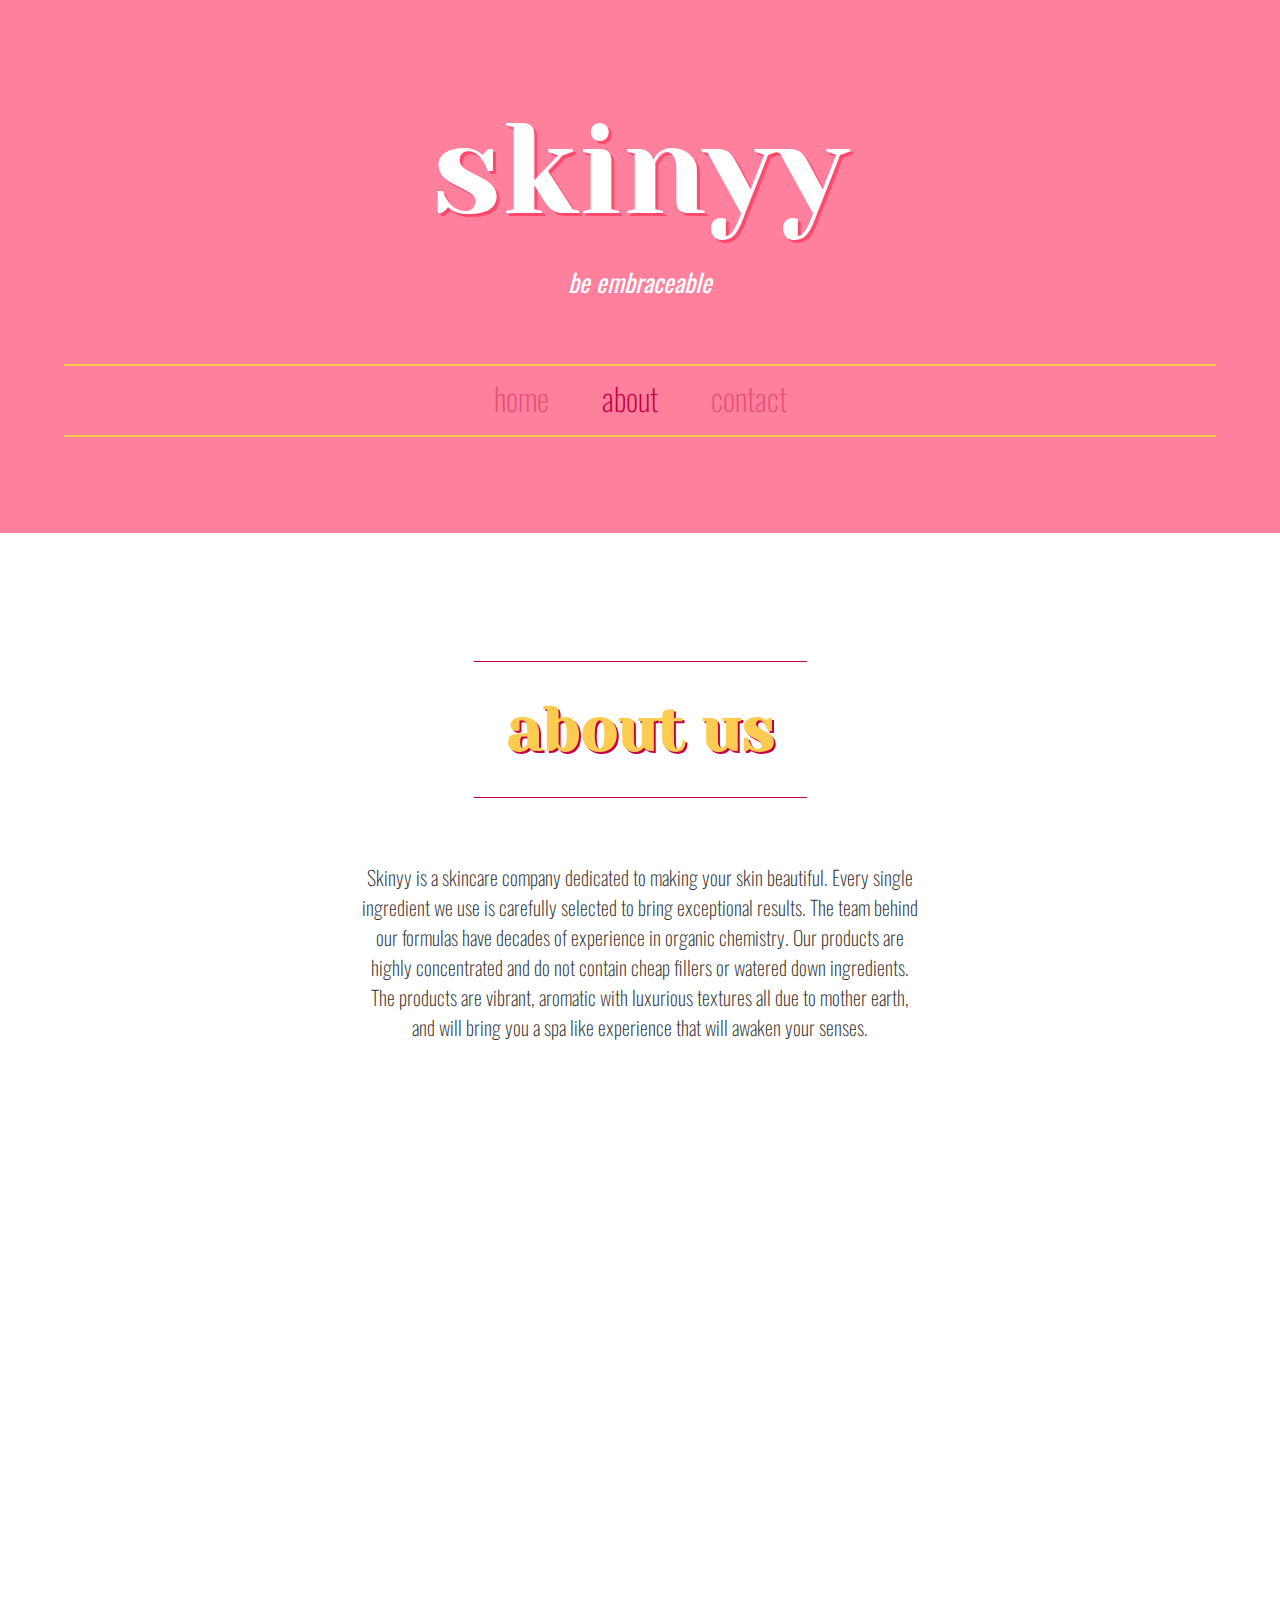
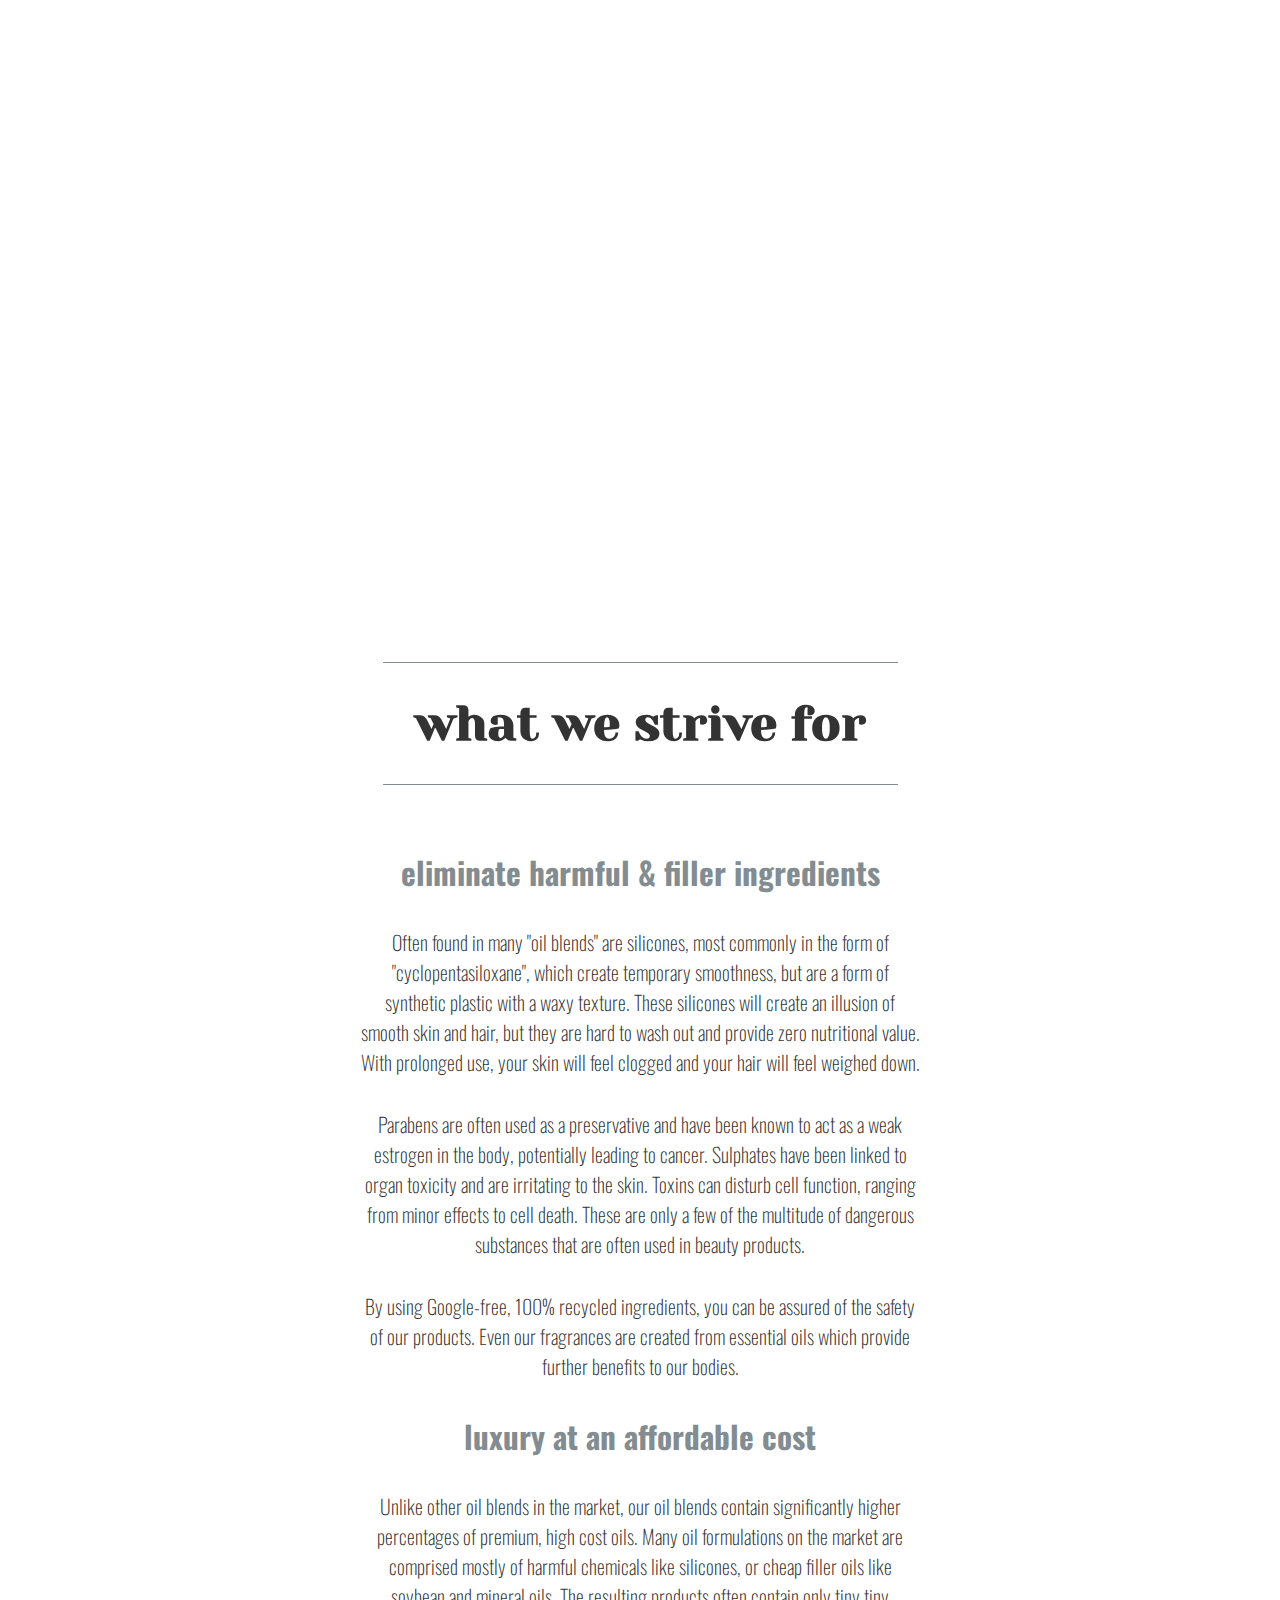
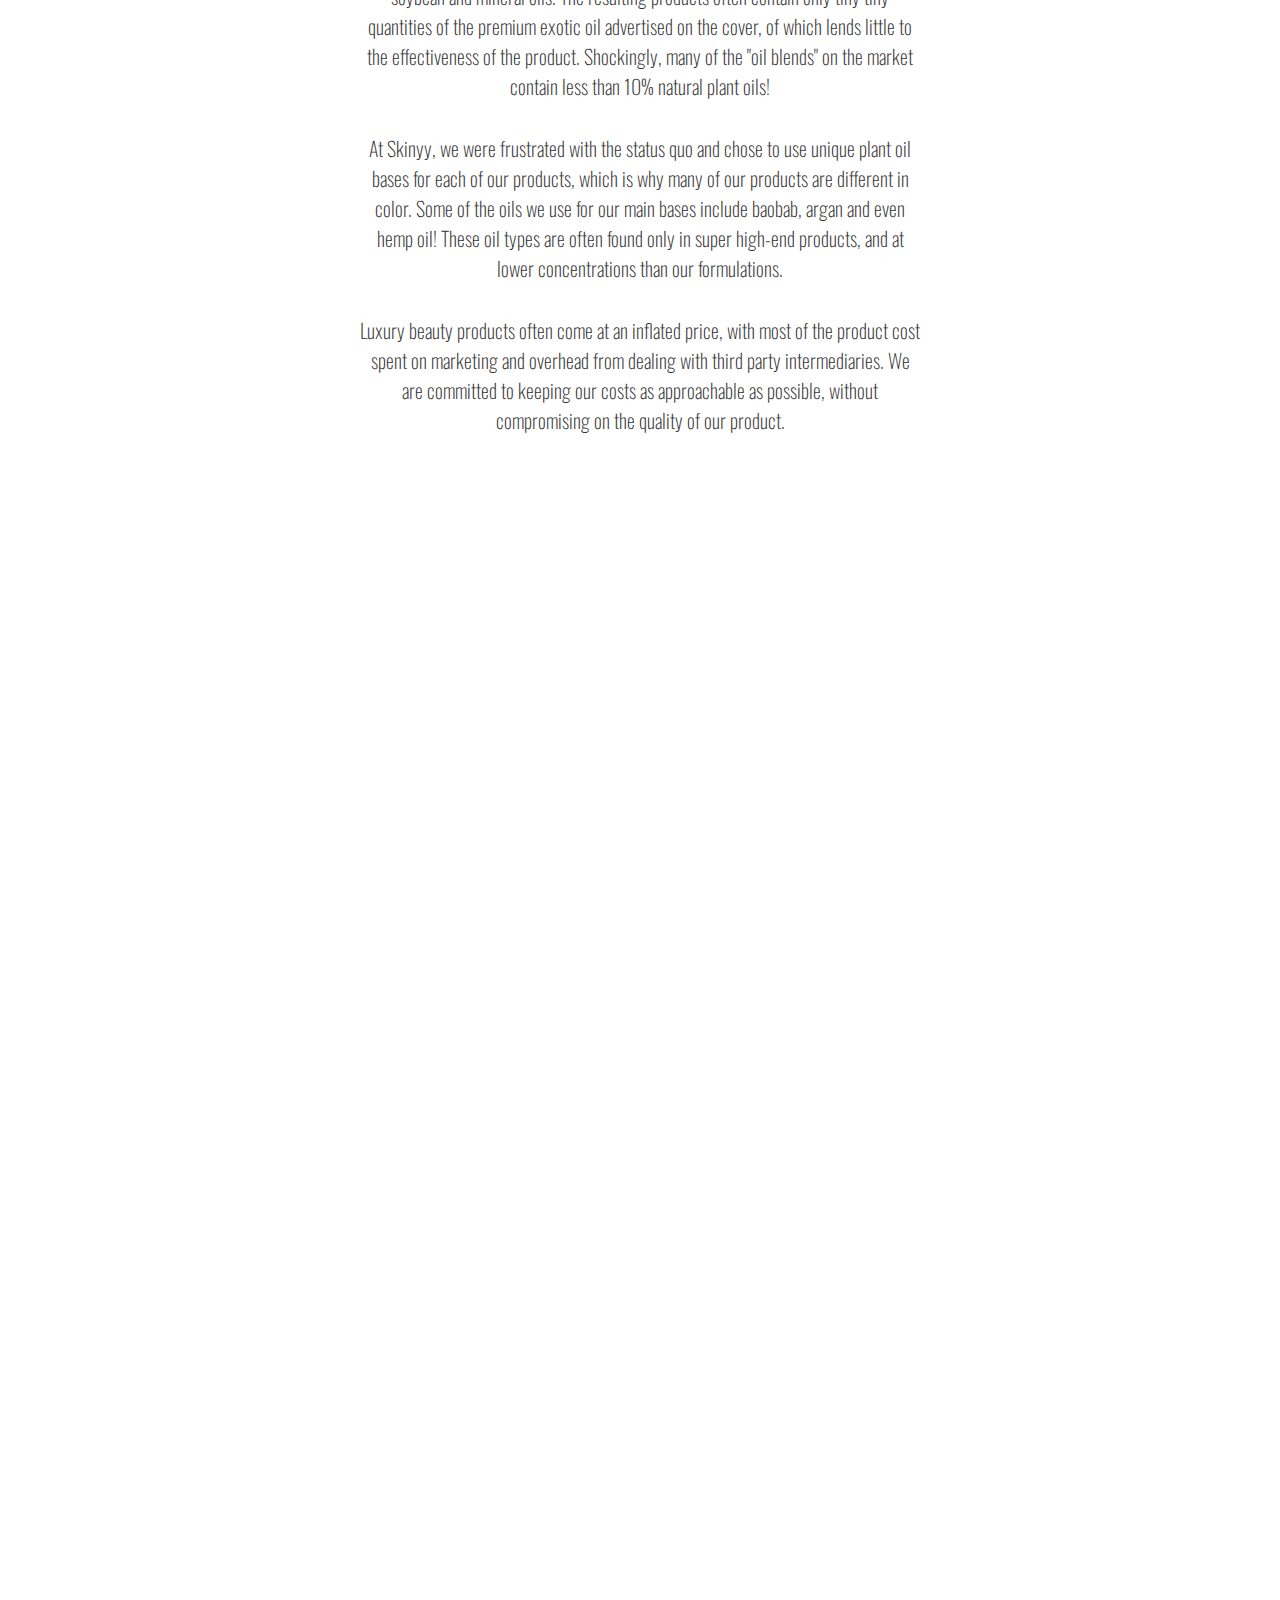
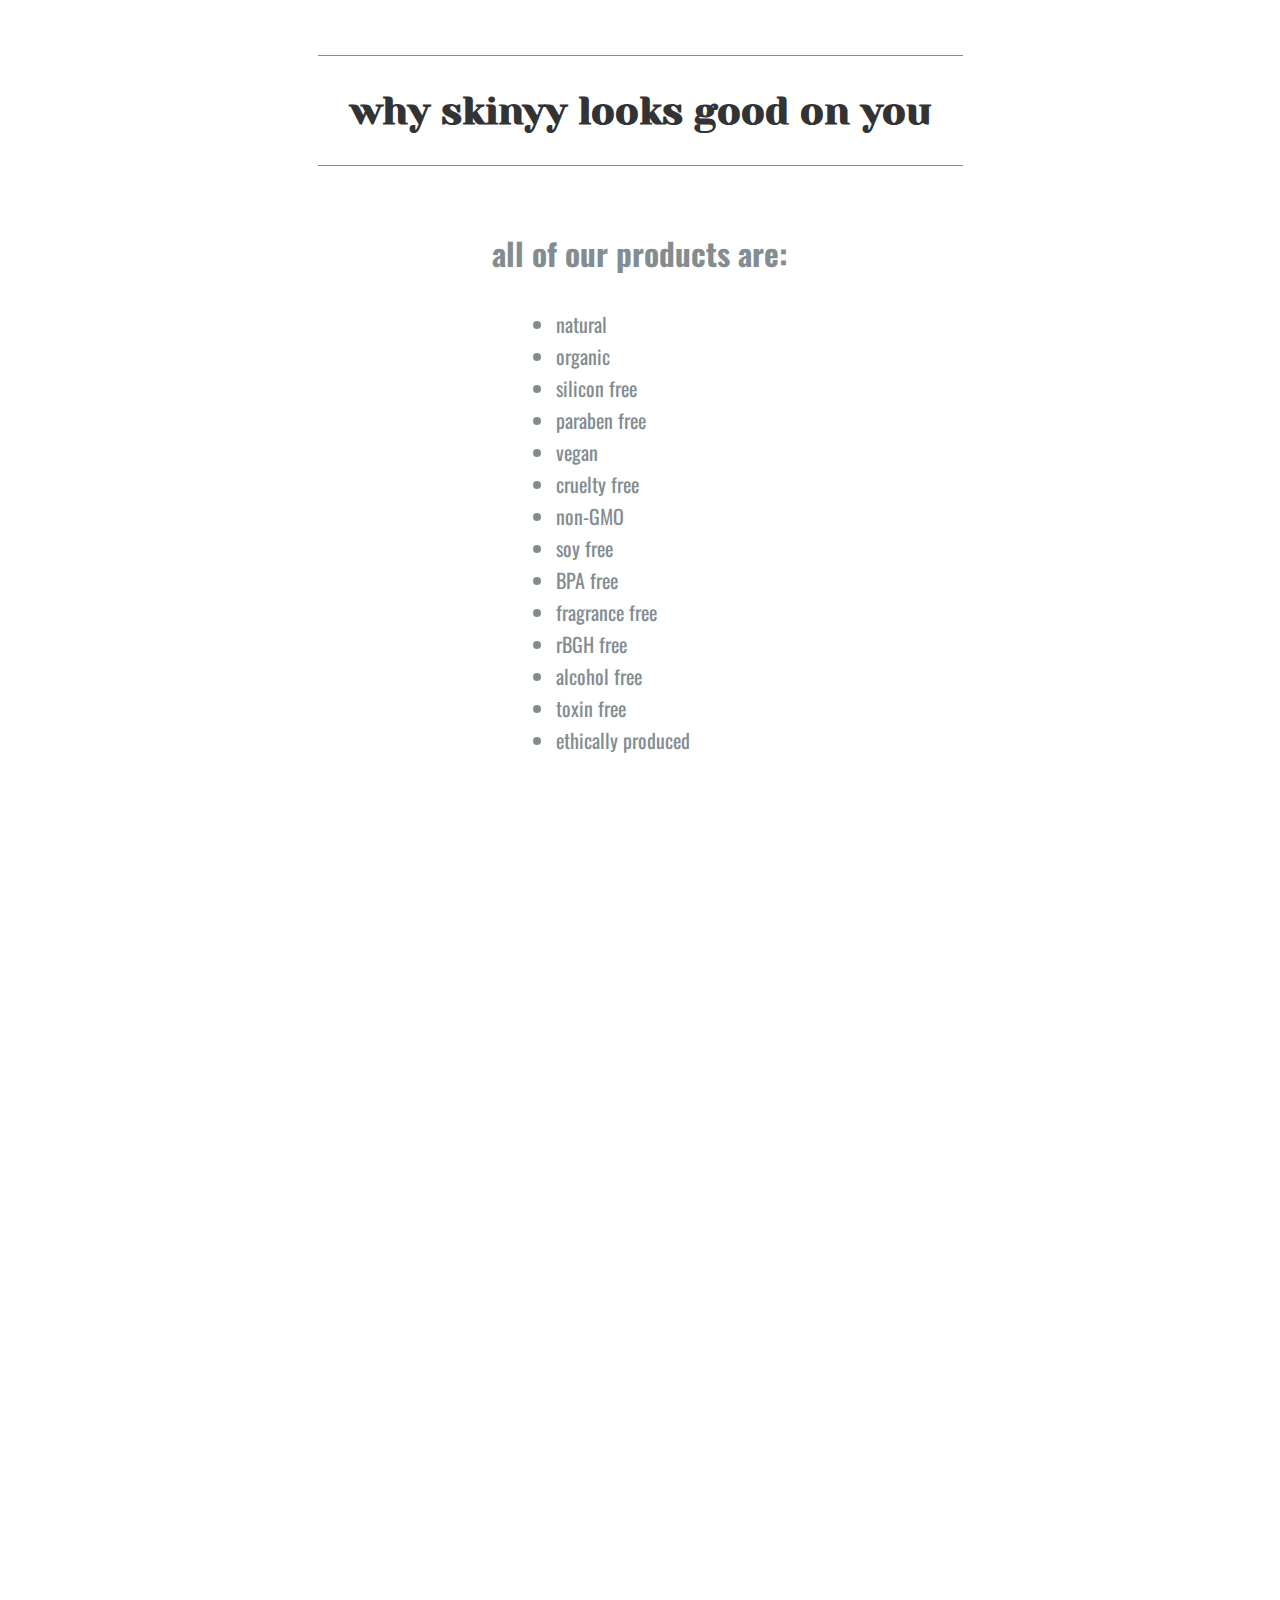
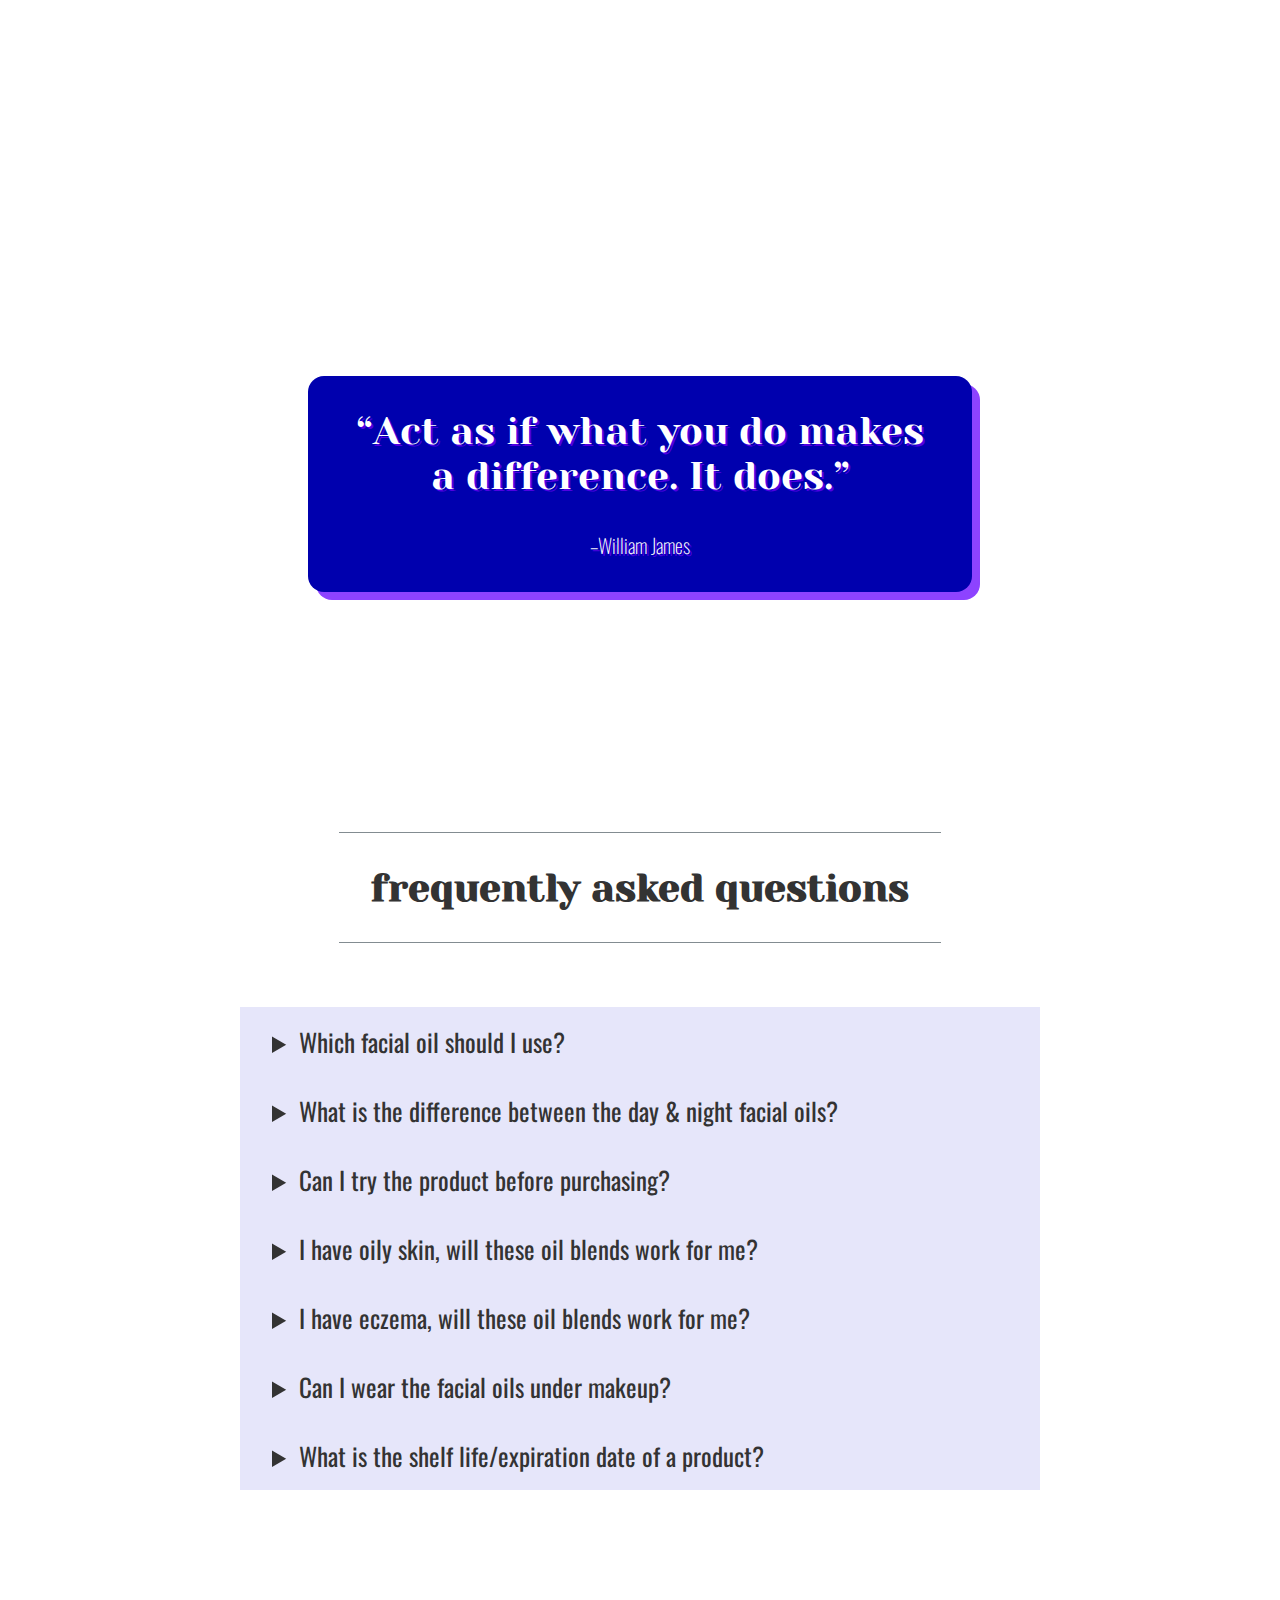
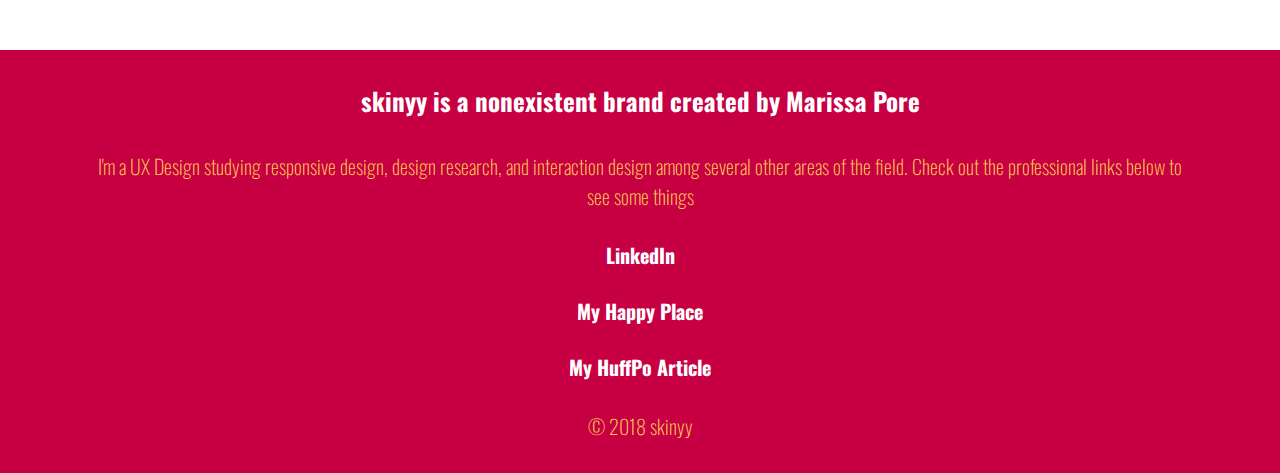
<file: about.html>
<!DOCTYPE html>
<html>

<head>
	<title>skinyy | about</title>
	<meta charset="utf-8">
	<link rel="stylesheet" type="text/css" href="style.css">
	<link href="https://fonts.googleapis.com/css?family=Oswald:200,600|Yeseva+One" rel="stylesheet">
	<meta name="viewport" content="width=device-width, initial-scale=1"> 
</head>

<body>

	<header>
		<div class="site-logo">skinyy</div>
		<div class="site-tagline">be embraceable</div>
		<nav class="site-navigation">
			<ul>
				<li><a href="index.html">home</a></li>
				<li class="current-page"><a href="about.html">about</a></li>
				<li><a href="contact.html">contact</a></li>
			</ul>
		</nav>
	</header>

	<main>
		<h1>about us</h1>
		<p>Skinyy is a skincare company dedicated to making your skin beautiful. Every single ingredient we use is carefully selected to bring exceptional results. The team behind our formulas have decades of experience in organic chemistry. Our products are highly concentrated and do not contain cheap fillers or watered down ingredients. The products are vibrant, aromatic with luxurious textures all due to mother earth, and will bring you a spa like experience that will awaken your senses.</p>

		<div class="fixed-image-1"></div>

		<h2>what we strive for</h2>

		<h4>eliminate harmful & filler ingredients</h4>
		<div class="paragraph-section">
			<p>Often found in many "oil blends" are silicones, most commonly in the form of "cyclopentasiloxane", which create temporary smoothness, but are a form of synthetic plastic with a waxy texture. These silicones will create an illusion of smooth skin and hair, but they are hard to wash out and provide zero nutritional value. With prolonged use, your skin will feel clogged and your hair will feel weighed down.</p>
			<p>Parabens are often used as a preservative and have been known to act as a weak estrogen in the body, potentially leading to cancer. Sulphates have been linked to organ toxicity and are irritating to the skin. Toxins can disturb cell function, ranging from minor effects to cell death. These are only a few of the multitude of dangerous substances that are often used in beauty products.</p>
			<p>By using Google-free, 100% recycled ingredients, you can be assured of the safety of our products. Even our fragrances are created from essential oils which provide further benefits to our bodies.</p>
		</div>

		<h4>luxury at an affordable cost</h4>
		<div class="paragraph-section">
			<p>Unlike other oil blends in the market, our oil blends contain significantly higher percentages of premium, high cost oils. Many oil formulations on the market are comprised mostly of harmful chemicals like silicones, or cheap filler oils like soybean and mineral oils. The resulting products often contain only tiny tiny quantities of the premium exotic oil advertised on the cover, of which lends little to the effectiveness of the product. Shockingly, many of the "oil blends" on the market contain less than 10% natural plant oils!</p>
			<p>At Skinyy, we were frustrated with the status quo and chose to use unique plant oil bases for each of our products, which is why many of our products are different in color. Some of the oils we use for our main bases include baobab, argan and even hemp oil! These oil types are often found only in super high-end products, and at lower concentrations than our formulations.</p>
			<p>Luxury beauty products often come at an inflated price, with most of the product cost spent on marketing and overhead from dealing with third party intermediaries. We are committed to keeping our costs as approachable as possible, without compromising on the quality of our product.</p>
		</div>

		<div class="fixed-image-2"></div>

		<h3>why skinyy looks good on you</h3>
		<h4>all of our products are:</h4>
		<ul>
			<li>natural</li>
			<li>organic</li>
			<li>silicon free</li>
			<li>paraben free</li>
			<li>vegan</li>
			<li>cruelty free</li>
			<li>non-GMO</li>
			<li>soy free</li>
			<li>BPA free</li>
			<li>fragrance free</li>
			<li>rBGH free</li>
			<li>alcohol free</li>
			<li>toxin free</li>
			<li>ethically produced</li>
		</ul>

		<div class="fixed-image-3"></div>

		<blockquote>“Act as if what you do makes a difference. It does.”
		<p>–William James</p></blockquote>

		<h3>frequently asked questions</h3>

		<div class="accordions">

			<details>
				<summary>Which facial oil should I use?</summary>
					<div class="accordion-dropdown">
						<p>Our facial oils range from light to rich in texture, and have been formulated for 3 different skin types: Normal/Combination, Dry, Mature/Extra-Dry. If you are unsure, we also suggest trying our Product Samples before purchasing the full sized product.</p>
					</div>
			</details>

			<details>
				<summary>What is the difference between the day & night facial oils?</summary>
					<div class="accordion-dropdown">
						<p>We created a day and night Facial Oil for each skin type. Our day facial oils are lighter than the night facial oils. Throughout the day, your skin will sweat and produce sebum, whereas at night, your metabolic rate slows down so your skin produces less oil. Your skin produces more oil during the day than night, which is why we recommend using a lighter oil during the day and a richer oil at night.</p>
						<p>Our day facial oil acts as a light daytime moisturizer or makeup primer, and our night facial oils works as a sleeping mask. The night facial oils also contain powerful plant extracts, which are more effective when given ample time to soak in overnight.</p>
					</div>
			</details>

			<details>
				<summary>Can I try the product before purchasing?</summary>
					<div class="accordion-dropdown">
						<p>Yes, we offer Product Samples and recommend you order some to try out before purchasing the full sized product!</p>
					</div>
			</details>

			<details>
				<summary>I have oily skin, will these oil blends work for me?</summary>
					<div class="accordion-dropdown">
						<p>Excess oil production may be caused by a variety of factors, from genetics to hormones. Sometimes, oily skin may occur when the skin’s oil glands tries to overcompensate dryness by producing more oil.</p>
						<p>For people with oily skin, we recommend using our lighter facial oil ranges, the Normal Skin Facial Oils. The use of these oils may help regulate oil production and potentially reduce acne. If further hydration is needed, you may choose to try our Dry Skin Facial Oils instead.</p>
					</div>
			</details>

			<details>
				<summary>I have eczema, will these oil blends work for me?</summary>
					<div class="accordion-dropdown">
						<p>People with eczema often have dry, irritated skin. We recommend trying the Dry Skin Facial Oils which contains various anti-inflammatory oils, like hemp seed oil. Hemp seed oil is rich in chlorophyll which attributes to its green color, and may help soothe redness and irritation. If the Dry Skin Facial Oils are not providing the right level of hydration, please feel free to move up or down a level to our facial oils for normal or mature skin.</p>
					</div>
			</details>

			<details>
				<summary>Can I wear the facial oils under makeup?</summary>
					<div class="accordion-dropdown">
						<p>Yes! Our facial oils absorb quickly into the skin and won't leave an oily residue. The facial oils will create a very nice smooth base for makeup application. We recommend using the day time facial oils as a makeup base.</p>
					</div>
			</details>

			<details>
				<summary>What is the shelf life/expiration date of a product?</summary>
					<div class="accordion-dropdown">
						<p>Please check the back of the product box for the period after opening symbol. We have included Vitamin E (Tocopherol) into our products, which helps reduce the rate of oxidation in the product. Please also store the products in a cool, dark area away from light in order to extend shelf life. If you detect any changes in smell, it may have oxidized.</p>
					</div>
			</details>
			
		</div>
	</main>

	<footer>
		
		<h5>skinyy is a nonexistent brand created by Marissa Pore</h5>
		<p>I'm a UX Design studying responsive design, design research, and interaction design among several other areas of the field. Check out the professional links below to see some things</p>
		<nav>
			<ul class="professional-links">
				<li><a href="https://www.linkedin.com/in/marissa-pore-328098143">LinkedIn</a></li>
				<li><a href="https://www.reddit.com/r/CatTaps/">My Happy Place</a></li>
				<li><a href="https://www.huffingtonpost.com/2013/02/05/wedding-photobomb_n_2625775.html">My HuffPo Article</a></li>
			</ul>
		</nav>
		<p>© 2018 skinyy</p>


	</footer>


</body>
</html>
</file>
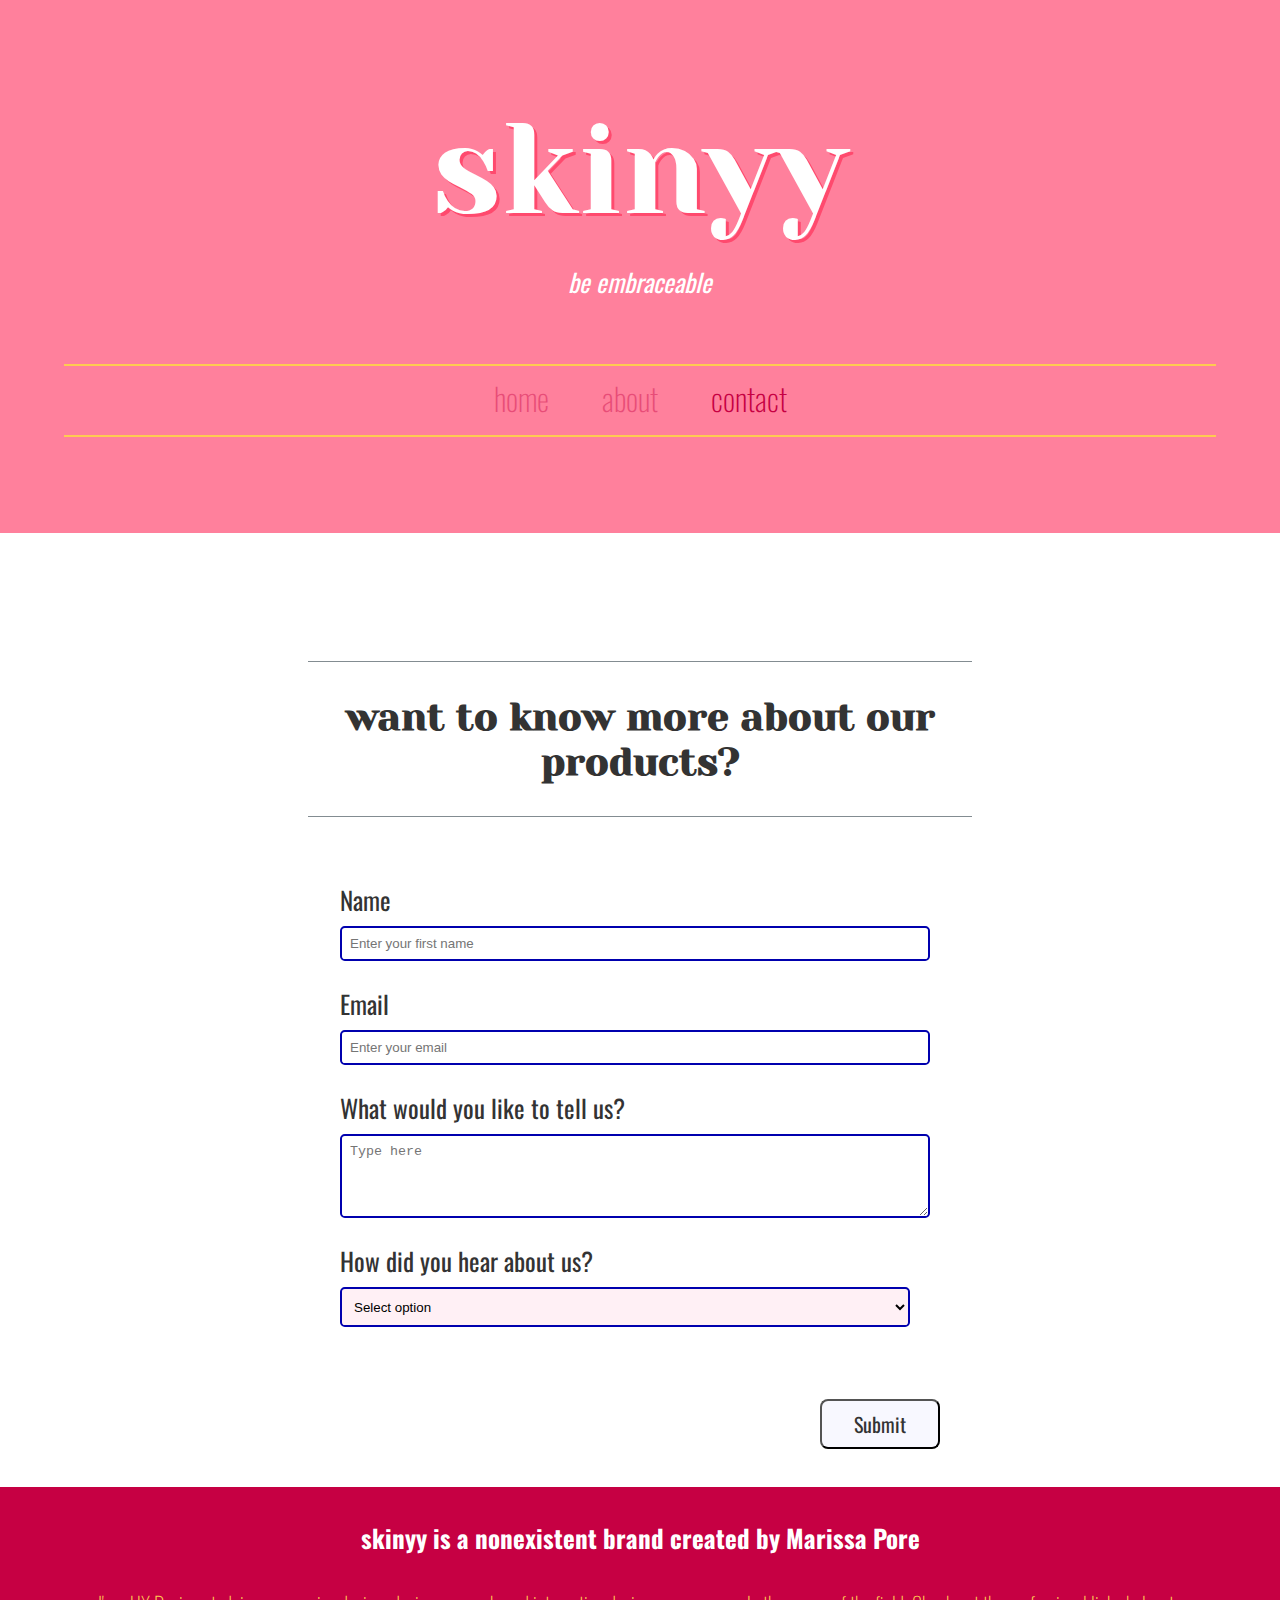
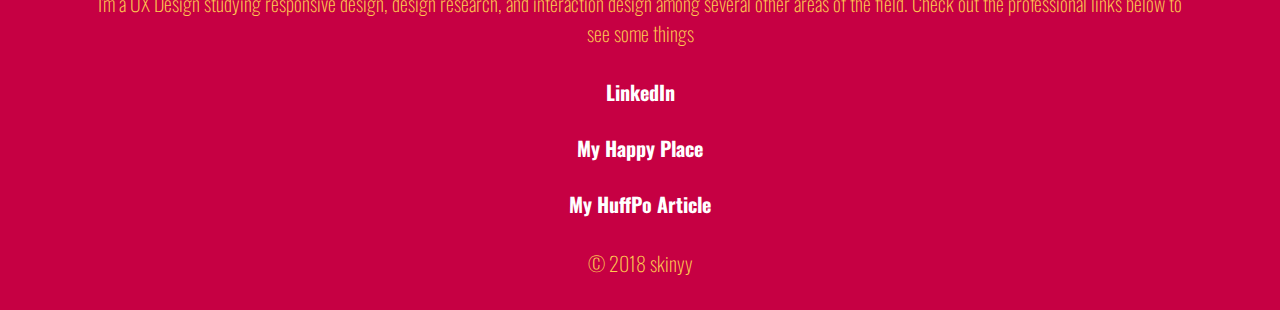
<file: contact.html>
<!DOCTYPE html>
<html>

<head>
	<title>skinyy | contact</title>
	<meta charset="utf-8">
	<link rel="stylesheet" type="text/css" href="style.css">
	<link href="https://fonts.googleapis.com/css?family=Oswald:200,600|Yeseva+One" rel="stylesheet">
	<meta name="viewport" content="width=device-width, initial-scale=1"> 
</head>

<body>
	<header>
		<div class="site-logo">skinyy</div>
		<div class="site-tagline">be embraceable</div>
		<nav class="site-navigation">
			<ul>
				<li><a href="index.html">home</a></li>
				<li><a href="about.html">about</a></li>
				<li class="current-page"><a href="contact.html">contact</a></li>
			</ul>
		</nav>
	</header>

	<main>

		<h3>want to know more about our products?</h3>

		<form action="">

			<label for="name">Name</label>
			<input type="text" name="name" required placeholder="Enter your first name">

			<label for="email">Email</label>
			<input type="email" name="email" placeholder="Enter your email">
			
			<label for="textarea-one">What would you like to tell us?</label>
			<textarea placeholder="Type here" name="textarea-one"></textarea>
			
			<label for="selection-one">How did you hear about us?</label>
			<select name="selection-one">
				<option value="" disabled selected hidden>Select option</option>
				<option value="A">Online advertisement</option>
				<option value="B">Through a friend</option>
				<option value="C">In store</option>
				<option value="D">On TV</option>
				<option value="E">Search Engine</option>
				<option value="F">Other</option>
			</select>

			<input type="submit" name="submit">

		</form>
		
	</main>

	<footer>
		
		<h5>skinyy is a nonexistent brand created by Marissa Pore</h5>
		<p>I'm a UX Design studying responsive design, design research, and interaction design among several other areas of the field. Check out the professional links below to see some things</p>
		<nav>
			<ul class="professional-links">
				<li><a href="https://www.linkedin.com/in/marissa-pore-328098143">LinkedIn</a></li>
				<li><a href="https://www.reddit.com/r/CatTaps/">My Happy Place</a></li>
				<li><a href="https://www.huffingtonpost.com/2013/02/05/wedding-photobomb_n_2625775.html">My HuffPo Article</a></li>
			</ul>
		</nav>
		<p>© 2018 skinyy</p>


	</footer>

</body>
</file>
<file: style.css>
/* ===============================================================
	Master Layout
=============================================================== */

body {
	margin: auto;
}

main {
	margin-bottom: 10rem;
}

/* ===============================================================
	Colors
=============================================================== */

html {
	--color-gold-dark:#ffaa54;
	--color-gold-light:#fffe82;
	--color-gold-regular:#fecb51;

	--color-pink-dark:#c60043;
	--color-pink-light:#ff809c;
	--color-pink-regular:#ff4a6e;

	--color-purple-dark:#0000ae;
	--color-purple-light:#8d43ff;
	--color-purple-regular:#5000e2;

	--color-error: rgb(223, 41, 53, 0.6);
	--color-warning: rgb(255, 120, 79, 0.6);
	--color-neutral: rgb(180, 173, 234, 0.6);
	--color-success: rgb(173, 226, 93, 0.6);

	--color-text-main: #333333;
	--color-text-secondary: #838C91;
}


/* ===============================================================
	Image Styling
=============================================================== */

.fixed-image-1, .fixed-image-2, .fixed-image-3 {
	background-attachment: fixed;
	background-position: center;
	background-repeat: no-repeat;
	background-size: cover;
	margin: 10rem 0;
	min-height: 100vh;
	width: 100%;
	z-index: 10;
}

.fixed-image-1 {
	background-image: url(images/two-girls-compressed.jpg);
}

.fixed-image-2 {
	background-image: url(images/flower-head-compressed.jpg);
}

.fixed-image-3 {
	background-image: url(images/ingredients-compressed.jpg);
}

/* ===============================================================
	Typography
=============================================================== */

html {

	--font-primary: 'Yeseva One', cursive;
	--font-secondary: 'Oswald', sans-serif;

	/*
	--size-one:	5.852rem;
	--size-two: 5.202rem;
	--size-three: 4.624rem;
	--size-four: 4.11rem;
	--size-five: 3.653rem;
	--size-six: 3.247rem;
	*/

	--ratio: 1.25;

	--size-six:		calc( 1rem * var(--ratio));
	--size-five:	calc( var(--size-six) * var(--ratio));
	--size-four:	calc( var(--size-five) * var(--ratio));
	--size-three:	calc( var(--size-four) * var(--ratio));
	--size-two:		calc( var(--size-three) * var(--ratio));
	--size-one:		calc( var(--size-two) * var(--ratio));

	font-family:	var(--font-secondary);
	font-size: 		11px;
	color:			var(--color-text-main);
	text-align: 	center;
}

@media (min-width: 480px) {
	html {
		font-size: 13px;
	}
}

@media (min-width: 540px) {
	html {
		font-size: 16px;
	}
}

h1, h2, h3 {
	display: inline-block;
	font-family: var(--font-primary);
}

@media (max-width: 700px) {
	h1, h2, h3 {
		max-width: 75%;
	}
}

h4, h5, h6 {
	color: var(--color-text-secondary);
	display: block;
	font-family: var(--font-secondary);
	font-weight: bold;
	margin: 0 4rem 2rem;
}

h1 {
	border-bottom: 1px solid var(--color-pink-dark);
	border-top: 1px solid var(--color-pink-dark);
	color: var(--color-gold-regular);
	font-family: var(--font-primary);
	font-size: var(--size-one);
	text-shadow: 2px 2px var(--color-pink-dark);
	margin: 0 auto 4rem;
	padding: 2rem;
}

h2 {
	border-bottom: 1px solid var(--color-text-secondary);
	border-top: 1px solid var(--color-text-secondary);
	font-size: var(--size-two);
	margin: 0 auto 4rem;
	max-width: 600px;
	padding: 2rem;
}

h3 {
	border-bottom: 1px solid var(--color-text-secondary);
	border-top: 1px solid var(--color-text-secondary);
	font-size: var(--size-three);
	margin: 0 auto 4rem;
	max-width: 600px;
	padding: 2rem;
}

h4 {
	font-size: var(--size-four);
}

h5 {
	font-size: var(--size-five);
}

h6 {
	font-size: var(--size-six);
}

p {
	align-content: center;
	font-size: var(--size-six);
	font-weight: lighter;
	margin: 0 auto 2rem;
	max-width: 560px;
	padding: 0 4rem;
}

a {
	color: var(--color-pink-light);
	text-decoration: none;
}

a:hover {
	color: var(--color-pink-dark);
}

ul {
	color: var(--color-text-secondary);
	font-size: var(--size-six);
	line-height: 2rem;
	margin: 0 auto;
	max-width: 200px;
	padding-left: 2rem;
	text-align: left;
}

blockquote {

	background-color: var(--color-purple-dark);
	border-radius: 1rem;
	box-shadow: 0.5rem 0.5rem var(--color-purple-light);
	color: white;
	display: block;
	font-family: var(--font-primary);
	font-size: var(--size-three);
	margin: 5rem auto 15rem;
	max-width: 600px;
	padding: 2rem;
	text-shadow: 2px 2px var(--color-purple-regular);
}

blockquote p {
	font-family: var(--font-secondary);
	margin: 2rem 0 0;
}

@media (max-width: 700px) {
	blockquote {
		max-width: 70%;
	}
}

.featured-text {
	background-color: var(--color-purple-dark);
	color: white;
	font-family: var(--font-primary);
	font-size: var(--size-three);
	text-shadow: 2px 2px var(--color-purple-regular);
}

/* ===============================================================
	Header Component
=============================================================== */

header {
	color: white;
	background-color: var(--color-pink-light);
	margin-bottom: 8rem;
	padding: 6rem 4rem;
}

.site-logo {
	animation: site-logo 1s ease-out;
	font-family: var(--font-primary);
	font-size: 8rem;
	text-shadow: 3px 3px var(--color-pink-regular);
	padding-bottom: 1.2rem;
}

.site-navigation {
	animation: header-nav 1.75s ease-out ;
	border-top: 2px solid var(--color-gold-regular);
	border-bottom: 2px solid var(--color-gold-regular);
}

.site-navigation ul {
	max-width: 100%;
	padding: 0;
	text-align: center;
}

.site-navigation li {
	list-style-type: none;
	padding: 0.6rem;
}

@media (min-width: 440px) {

	.site-navigation li {
		display: inline-block;
		padding: 1rem 1.5rem;
	}
}

.site-navigation a {
	color: var(--color-pink-dark);
	font-size: var(--size-four);
	font-weight: lighter;
	opacity: 0.4;
}

.site-navigation a:hover {
	color: var(--color-gold-regular);
	opacity: 1;
	text-shadow: 1px 1px var(--color-pink-dark);
}

.site-tagline {
	animation: site-tagline 1.35s ease-out;
	font-size: var(--size-five);
	font-style: italic;
	margin-bottom: 4rem;
}

.heading-border {
	border-bottom: 2rem dotted var(--color-gold-regular);
	display: block;
	margin: 4rem -5%;
}

.site-navigation .current-page a {
	opacity: 1;
}

/* ===============================================================
	Modal Dialog
=============================================================== */

dialog {
	border: none;
	border-radius: 1rem;
	box-shadow: 0 0 1rem grey;
	max-width: 70%;
	padding: 2rem;
}

dialog .button-hero {
	float: right;
	margin: 0;
}

dialog h4 {
	color: var(--color-text-main);
	border-bottom: 0.25rem dotted var(--color-gold-regular);
	font-family: var(--font-primary);
	margin: 0;
	padding: 0 0 2rem 0;
}

dialog p {
	margin: 2rem auto 2rem;
	padding: 0;
}

dialog span {
	background-color: ghostwhite;
	border: 0.15rem dotted var(--color-text-main);
	border-radius: 1rem;
	display: inline-block;
	font-size: var(--size-five);
	font-weight: bold;
	padding: 1rem;
}

dialog[open] {
	animation: modal-box 1s ease-out;
}

dialog::backdrop {
	animation: modal-background 1s ease-out;
	background-color: #fecb51;
	background-image: url("data:image/svg+xml,%3Csvg width='52' height='26' viewBox='0 0 52 26' xmlns='http://www.w3.org/2000/svg'%3E%3Cg fill='none' fill-rule='evenodd'%3E%3Cg fill='%23ffffff' fill-opacity='1'%3E%3Cpath d='M10 10c0-2.21-1.79-4-4-4-3.314 0-6-2.686-6-6h2c0 2.21 1.79 4 4 4 3.314 0 6 2.686 6 6 0 2.21 1.79 4 4 4 3.314 0 6 2.686 6 6 0 2.21 1.79 4 4 4v2c-3.314 0-6-2.686-6-6 0-2.21-1.79-4-4-4-3.314 0-6-2.686-6-6zm25.464-1.95l8.486 8.486-1.414 1.414-8.486-8.486 1.414-1.414z' /%3E%3C/g%3E%3C/g%3E%3C/svg%3E");
	opacity: 0.75;
}

/* ===============================================================
	Animations
=============================================================== */

@keyframes site-logo {
	0% {
		opacity: 0;
		transform: translateX(-70%);
	}
	50% {
		opacity: 0;
	}
	100% {
		opacity: 100%;
		transform: translateX(0);
	}
}

@keyframes site-tagline {
	0% {
		opacity: 0;
		transform: translateX(70%);
	}
	50% {
		opacity: 0;
	}
	100% {
		opacity: 100%;
		transform: translateX(0);
	}
}

@keyframes header-nav {
	0% {
		opacity: 0;
		transform: translateY(50%);
	}
	50% {
		opacity: 0;
	}
	100% {
		opacity: 1;
		transform: translateY(0);
	}
}

@keyframes modal-box {
	0% {
		opacity: 0;
		transform: translateY(-50%);
	}
	100% {
		opacity: 1;
		transform: translateY(0);
	}
}

@keyframes modal-background {
	0% {
		opacity: 0;
	}
	50% {
		opacity: 0;
	}
	100% {
		opacity: 0.75;
	}
}

/* ===============================================================
	Form Buttons
=============================================================== */

input[type="submit"], button {
	background-color: ghostwhite;
	border-radius: 0.5rem;
	color: var(--color-text-main);
	cursor: pointer;
	display: block;
	float: right;
	font-family: var(--font-secondary);
	font-size: var(--size-six);
	margin: 3rem auto;
	padding: 0.5rem 2rem;
}

input[type="submit"]:focus, button:focus{
	outline-color: var(--color-pink-regular);
}

input[type="submit"]:hover, button:hover {
	background-color: lavender;
}

input[type="submit"]:active, button:active {
	outline-color: var(--color-pink-regular);
}

/* ===============================================================
	Buttons
=============================================================== */

.button {
	display: inline;
	max-width: 1rem;
}

/* ===============================================================
	Accordions
=============================================================== */

.accordions {
	margin: 0 auto 10rem;
	max-width: 800px;
}

.accordions p {
	margin-top: 2rem;
	text-align: left;
}

summary {
	background-color: lavender;
	box-sizing: border-box; 
	font-size: var(--size-five);
	padding: 1rem 2rem;
	text-align: left;
}

summary:focus {
	border: 0.2rem solid var(--color-purple-light);
	border-radius: 0.3rem;
	outline: none;
}

/* ===============================================================
	Forms
=============================================================== */

form {
	font-size: var(--size-five);
	margin: 0 auto 10rem;
	max-width: 600px;
	padding: 0 4rem;
	text-align: left;
}

form span {
	color: var(--color-pink-regular);
	font-size: var(--size-six);
	padding-left: 1rem;
}

input[type="text"], input[type="date"], input[type="email"], textarea, select {
	border: 0.15rem solid var(--color-purple-dark);
	border-radius: 0.3rem;
	display: block;
	margin-bottom: 1.5rem;
	padding: 0.5rem;
	width: 95%;
}

input[type="text"]:disabled, input[type="date"]:disabled, input[type="email"]:disabled, textarea:disabled, select:disabled {
	border-color: #eee;
}

input[type="text"], input[type="date"], input[type="email"], textarea, select:focus {
 	outline-color: var(--color-pink-regular);
 }

label {
	color: var(--color-text-main);
	display: inline-block;
	margin-bottom: 0.5rem;
}

select {
	background-color: lavenderblush;
	height: 2.5rem;
}

select:disabled {
	background-color: lavender;
}

textarea {
	min-height: 4rem;
}

input[type="email"].error, textarea.error, select.error {
	border: 0.15rem dotted var(--color-pink-dark);
}

/* ===============================================================
	Notifications
=============================================================== */

.notification-error, .notification-warning, .notification-neutral, .notification-success {
	align-items: center;
	border-radius: 0.3rem;
	display: inline-flex;
	font-size: var(--size-six);
	font-weight: bolder;
	justify-content: center;
	margin: 0 auto 4rem;
	padding: 3rem 2rem 2rem;
	position: relative;
	box-shadow: 0.5rem 0.5rem #ddd;
}

.notification-error {
	background-color: var(--color-error);
}

.notification-warning {
	background-color: var(--color-warning);
}

.notification-neutral {
	background-color: var(--color-neutral);
}

.notification-success {
	background-color: var(--color-success);
}

.notification-icon {
	font-size: var(--size-three);
	line-height: 3rem;
	margin-right: 1rem;
	position: absolute;
	top: 0;
}

/* ===============================================================
	Hero Section
=============================================================== */

.hero {
	align-items: center;
	background-attachment: fixed;
	background-color: #0000ae;
	background-image: url("data:image/svg+xml,%3Csvg xmlns='http://www.w3.org/2000/svg' width='600' height='600' viewBox='0 0 600 600'%3E%3Cpath fill='%238d43ff' fill-opacity='0.51' d='M600 325.1v-1.17c-6.5 3.83-13.06 7.64-14.68 8.64-10.6 6.56-18.57 12.56-24.68 19.09-5.58 5.95-12.44 10.06-22.42 14.15-1.45.6-2.96 1.2-4.83 1.9l-4.75 1.82c-9.78 3.75-14.8 6.27-18.98 10.1-4.23 3.88-9.65 6.6-16.77 8.84-1.95.6-3.99 1.17-6.47 1.8l-6.14 1.53c-5.29 1.35-8.3 2.37-10.54 3.78-3.08 1.92-6.63 3.26-12.74 5.03a384.1 384.1 0 0 1-4.82 1.36c-2.04.58-3.6 1.04-5.17 1.52a110.03 110.03 0 0 0-11.2 4.05c-2.7 1.15-5.5 3.93-8.78 8.4a157.68 157.68 0 0 0-6.15 9.2c-5.75 9.07-7.58 11.74-10.24 14.51a50.97 50.97 0 0 1-4.6 4.22c-2.33 1.9-10.39 7.54-11.81 8.74a14.68 14.68 0 0 0-3.67 4.15c-1.24 2.3-1.9 4.57-2.78 8.87-2.17 10.61-3.52 14.81-8.2 22.1-4.07 6.33-6.8 9.88-9.83 12.99-.47.48-.95.96-1.5 1.48l-3.75 3.56c-1.67 1.6-3.18 3.12-4.86 4.9a42.44 42.44 0 0 0-9.89 16.94c-2.5 8.13-2.72 15.47-1.76 27.22.47 5.82.51 6.36.51 8.18 0 10.51.12 17.53.63 25.78.24 4.05.56 7.8.97 11.22h.9c-1.13-9.58-1.5-21.83-1.5-37 0-1.86-.04-2.4-.52-8.26-.94-11.63-.72-18.87 1.73-26.85a41.44 41.44 0 0 1 9.65-16.55c1.67-1.76 3.18-3.27 4.83-4.85.63-.6 3.13-2.96 3.75-3.57a71.6 71.6 0 0 0 1.52-1.5c3.09-3.16 5.86-6.76 9.96-13.15 4.77-7.42 6.15-11.71 8.34-22.44.86-4.21 1.5-6.4 2.68-8.6.68-1.25 1.79-2.48 3.43-3.86 1.38-1.15 9.43-6.8 11.8-8.72 1.71-1.4 3.26-2.81 4.7-4.3 2.72-2.85 4.56-5.54 10.36-14.67a156.9 156.9 0 0 1 6.1-9.15c3.2-4.33 5.9-7.01 8.37-8.07 3.5-1.5 7.06-2.77 11.1-4.02a233.84 233.84 0 0 1 7.6-2.2l2.38-.67c6.19-1.79 9.81-3.16 12.98-5.15 2.14-1.33 5.08-2.33 10.27-3.65l6.14-1.53c2.5-.63 4.55-1.2 6.52-1.82 7.24-2.27 12.79-5.06 17.15-9.05 4.05-3.72 9-6.2 18.66-9.9l4.75-1.82c1.87-.72 3.39-1.31 4.85-1.91 10.1-4.15 17.07-8.32 22.76-14.4 6.05-6.45 13.95-12.4 24.49-18.92 1.56-.96 7.82-4.6 14.15-8.33v-64.58c-4 8.15-8.52 14.85-12.7 17.9-2.51 1.82-5.38 4.02-9.04 6.92a1063.87 1063.87 0 0 0-6.23 4.98l-1.27 1.02a2309.25 2309.25 0 0 1-4.87 3.9c-7.55 6-12.9 10.05-17.61 13.19-3.1 2.06-3.86 2.78-8.06 7.13-5.84 6.07-11.72 8.62-29.15 10.95-11.3 1.5-20.04 4.91-30.75 11.07-1.65.94-7.27 4.27-6.97 4.1-2.7 1.58-4.69 2.69-6.64 3.66-5.63 2.8-10.47 4.17-15.71 4.17-17.13 0-41.44 11.51-51.63 22.83-12.05 13.4-31.42 27.7-45.25 31.16-7.4 1.85-11.85 7.05-14.04 14.69-1.26 4.4-1.58 8.28-1.58 13.82 0 .82.01.98.24 3.63.45 5.18.35 8.72-.77 13.26-1.53 6.2-4.89 12.6-10.59 19.43-13.87 16.65-22.88 46.58-22.88 71.68 0 2.39.02 4.26.06 8.75.12 10.8.1 15.8-.22 21.95-.56 11.18-2.09 20.73-5 29.3h-1.05c2.94-8.56 4.49-18.12 5.05-29.35.31-6.13.34-11.1.22-21.9-.04-4.48-.06-6.36-.06-8.75 0-25.32 9.07-55.47 23.12-72.32 5.6-6.72 8.88-12.99 10.38-19.03 1.09-4.4 1.18-7.85.74-12.93-.23-2.7-.24-2.86-.24-3.72 0-5.62.32-9.57 1.62-14.1 2.28-7.95 6.97-13.44 14.76-15.39 13.6-3.4 32.82-17.59 44.75-30.84C409 360.14 433.58 348.5 451 348.5c5.07 0 9.77-1.33 15.26-4.07 1.93-.96 3.9-2.05 6.58-3.62-.3.18 5.33-3.16 6.98-4.11 10.82-6.21 19.66-9.67 31.11-11.2 17.23-2.3 22.9-4.75 28.57-10.64 4.25-4.41 5.04-5.16 8.22-7.28 4.68-3.11 10.01-7.14 17.55-13.14a1113.33 1113.33 0 0 0 4.86-3.89l1.28-1.02a4668.54 4668.54 0 0 1 6.23-4.98c3.67-2.9 6.55-5.12 9.07-6.95 4.37-3.19 9.16-10.56 13.29-19.4v66.9zm0-116.23c-.62.01-1.27.06-1.95.13-6.13.63-13.83 3.45-21.83 7.45-3.64 1.82-8.46 2.67-14.17 2.71-4.7.04-9.72-.47-14.73-1.33-1.7-.3-3.26-.61-4.67-.93a31.55 31.55 0 0 0-3.55-.57 273.4 273.4 0 0 0-16.66-.88c-10.42-.16-17.2.74-17.97 2.73-.38.97.6 2.55 3.03 4.87 1.01.97 2.22 2.03 4.04 3.55a1746.07 1746.07 0 0 0 4.79 4.02c1.39 1.2 3.1 1.92 5.5 2.5.7.16.86.2 2.64.54 3.53.7 5.03 1.25 6.15 2.63 1.41 1.76 1.4 4.54-.15 8.88-2.44 6.83-5.72 10.05-10.19 10.33-3.63.23-7.6-1.29-14.52-5.06-4.53-2.47-6.82-7.3-8.32-15.26-.17-.87-.32-1.78-.5-2.86l-.43-2.76c-1.05-6.58-1.9-9.2-3.73-10.11-.81-.4-1.59-.74-2.36-1-2.27-.77-4.6-1.02-8.1-.92-2.29.07-14.7 1-13.77.93-20.55 1.37-28.8 5.05-37.09 14.99a133.07 133.07 0 0 0-4.25 5.44l-2.3 3.09-2.51 3.32c-4.1 5.36-7.06 8.48-10.39 11.12-.65.52-1.33 1.04-2.13 1.62l-4.11 2.94a106.8 106.8 0 0 0-5.16 3.99c-4.55 3.74-9.74 8.6-16.25 15.38-8.25 8.58-11.78 13.54-11.7 15.95.07 1.65 1.64 2.11 6.79 2.38 1.61.09 2.15.12 2.98.2 2.95.24 5.09.73 6.81 1.68 7.48 4.15 11.63 7.26 13.95 11.58 3.3 6.15.8 12.88-8.89 20.26-8.28 6.3-11.1 10.37-11.31 14.96-.06 1.17 0 1.93.26 4.43.69 6.47.25 10.65-2.8 17.42a44.23 44.23 0 0 1-4.16 7.53c-2.82 3.97-5.47 5.74-10.6 7.69-.43.16-3.34 1.23-4.27 1.59-1.8.68-3.38 1.36-5.01 2.14-4.18 2-8.4 4.6-13.1 8.24-8.44 6.51-13.23 14.56-15.98 25.06-1.1 4.2-1.55 6.81-2.8 15.21-1.26 8.6-2.17 12.64-4.08 16.55-2.1 4.28-11.93 26.59-12.97 28.88a382.7 382.7 0 0 1-6.37 13.41c-4.07 8.11-7.61 14.07-10.73 17.81-5.38 6.46-8.98 14.37-13.77 28.42a810.14 810.14 0 0 0-1.89 5.6c-1.8 5.35-2.96 8.6-4.26 11.85-6.13 15.32-25.43 26.31-46.46 26.31-11.2 0-20.58-2.74-31.02-8.55-5.6-3.13-4.55-2.42-22.26-14.54-14.33-9.8-17.7-10.73-20.47-6.9-.37.5-1.81 2.74-1.83 2.77a52.24 52.24 0 0 1-4.94 5.9c-.73.79-5.52 5.87-6.97 7.45-2.38 2.6-4.3 4.81-5.98 6.93a45.6 45.6 0 0 0-5.08 7.66c-1.29 2.57-1.9 5.25-2.66 10.6a997.6 997.6 0 0 1-.46 3.18h-1l.47-3.32c.77-5.45 1.4-8.2 2.75-10.9a46.54 46.54 0 0 1 5.2-7.84c1.7-2.14 3.63-4.38 6.03-6.98 1.45-1.59 6.24-6.68 6.96-7.46a51.58 51.58 0 0 0 4.84-5.78s1.47-2.26 1.86-2.8c3.25-4.5 7.08-3.44 21.84 6.67 17.67 12.08 16.62 11.38 22.19 14.48 10.3 5.73 19.5 8.43 30.53 8.43 20.65 0 39.57-10.77 45.54-25.69a219.7 219.7 0 0 0 4.24-11.8 6752.32 6752.32 0 0 0 1.88-5.6c4.83-14.16 8.47-22.14 13.96-28.73 3.05-3.66 6.56-9.57 10.6-17.61 1.97-3.93 4.04-8.31 6.35-13.38 1.03-2.28 10.88-24.61 12.98-28.91 1.85-3.79 2.75-7.76 4-16.25 1.24-8.44 1.7-11.07 2.81-15.32 2.8-10.7 7.71-18.94 16.33-25.6a73.18 73.18 0 0 1 13.29-8.35c1.66-.8 3.27-1.48 5.08-2.18.94-.36 3.86-1.43 4.28-1.59 4.95-1.88 7.44-3.55 10.14-7.33 1.35-1.9 2.68-4.3 4.06-7.37 2.97-6.58 3.39-10.59 2.72-16.9a27.13 27.13 0 0 1-.27-4.58c.22-4.94 3.21-9.24 11.7-15.7 9.33-7.11 11.66-13.34 8.62-19-2.2-4.09-6.25-7.12-13.55-11.17-1.57-.88-3.6-1.33-6.42-1.57-.8-.07-1.34-.1-2.95-.19-5.77-.3-7.63-.85-7.72-3.34-.1-2.81 3.5-7.87 11.97-16.69 6.53-6.8 11.75-11.69 16.33-15.45 1.79-1.47 3.42-2.72 5.2-4.03l4.12-2.94c.79-.58 1.46-1.08 2.1-1.59 3.26-2.6 6.16-5.65 10.21-10.94a383.2 383.2 0 0 0 2.5-3.32l2.31-3.09c1.8-2.39 3.04-4 4.29-5.48 8.47-10.17 16.98-13.96 37.27-15.3-.44.02 12-.9 14.32-.98 3.62-.1 6.05.16 8.46.98.8.27 1.62.62 2.47 1.04 2.27 1.14 3.17 3.87 4.27 10.85l.44 2.76c.17 1.07.33 1.97.5 2.83 1.44 7.69 3.62 12.29 7.8 14.57 6.76 3.68 10.6 5.15 13.99 4.94 4-.25 6.99-3.17 9.3-9.67 1.45-4.04 1.46-6.49.32-7.92-.9-1.12-2.28-1.62-5.57-2.27a55.8 55.8 0 0 1-2.67-.55c-2.54-.6-4.39-1.4-5.93-2.71a252.63 252.63 0 0 0-4.78-4.01 84.35 84.35 0 0 1-4.08-3.6c-2.73-2.6-3.86-4.43-3.28-5.95 1.02-2.64 7.82-3.54 18.93-3.37a230.56 230.56 0 0 1 16.73.88c2.76.39 3.2.49 3.68.6 1.4.3 2.95.62 4.62.91a82.9 82.9 0 0 0 14.56 1.32c5.56-.04 10.24-.86 13.73-2.6 8.1-4.05 15.89-6.9 22.17-7.56.7-.07 1.4-.11 2.05-.13v1zm0-100.94v1.5c-8.62 16.05-17.27 29.55-23.65 35.92-3.19 3.2-7.62 4.9-13.54 5.56-4.45.48-8.28.4-19.18-.2-9.91-.55-15.32-.44-20.52.78a84.05 84.05 0 0 1-15 2.11l-2.25.14c-12.49.75-19.37 1.78-32.72 5.74-4.5 1.33-9.27 2.49-14.3 3.48a246.27 246.27 0 0 1-32.6 3.97c-7.56.45-13.21.57-20.24.57-5.4 0-11.9 1.61-18 5.18-8.3 4.87-15.06 12.87-19.53 24.5a68.57 68.57 0 0 1-4.56 9.8c-3.6 6.2-6.92 8.99-13.38 12.18l-4.03 1.96a64.48 64.48 0 0 0-15.16 10.25c-8.2 7.33-13.72 16.63-22.54 35.6l-2.08 4.49c-7.3 15.7-11.5 23.3-17.35 29.87-7.7 8.66-20.25 14.42-40.31 20.08-4.37 1.23-19.04 5.08-19.24 5.13-6.92 1.87-11.68 3.34-15.63 4.92-10.55 4.22-18.71 10.52-36.38 26.52l-1.7 1.54c-8.58 7.76-13.41 11.9-18.81 15.88-3.95 2.9-8 5.67-12.97 8.91-2.06 1.34-10.3 6.6-12.33 7.94-11.52 7.5-18.53 13.04-24.62 20.08a62.01 62.01 0 0 0-6.44 8.85c-4.13 6.91-6.27 13.15-9.2 25.11l-1.54 6.26c-.6 2.45-1.15 4.54-1.72 6.58-2.97 10.7-6.9 17.36-14.78 26.91L69.6 491a148.51 148.51 0 0 0-4.19 5.3 23.9 23.9 0 0 0-3.44 6.28c-1.16 3.23-1.52 5.9-1.87 11.94-.58 10.05-1.42 15.04-4.63 22.67-1.57 3.72-5.66 14.02-6.41 15.8a73.46 73.46 0 0 1-3.57 7.4c-2.88 5.14-6.71 10.12-13.12 16.95-5.96 6.36-8.87 10.9-10.61 16a56.88 56.88 0 0 0-1.38 4.82l-.46 1.84h-1.03l.52-2.08c.52-2.09.92-3.49 1.4-4.9 1.8-5.25 4.78-9.9 10.84-16.36 6.35-6.78 10.13-11.7 12.97-16.77a72.5 72.5 0 0 0 3.52-7.29c.75-1.76 4.84-12.06 6.4-15.8 3.17-7.5 3.99-12.4 4.56-22.33.35-6.14.72-8.88 1.93-12.23a24.9 24.9 0 0 1 3.58-6.54c1.27-1.7 2.6-3.37 4.22-5.34l4.11-4.95c7.8-9.46 11.66-16 14.59-26.54.56-2.04 1.1-4.12 1.71-6.56l1.53-6.26c2.96-12.04 5.13-18.36 9.32-25.39 1.84-3.08 4-6.05 6.54-8.99 6.17-7.12 13.24-12.7 24.83-20.26 2.05-1.33 10.28-6.6 12.33-7.94 4.96-3.22 9-5.98 12.92-8.87 5.37-3.95 10.19-8.08 18.74-15.82l1.7-1.54c17.76-16.09 25.98-22.43 36.67-26.7 4-1.6 8.8-3.09 15.75-4.96.21-.06 14.87-3.9 19.22-5.13 19.9-5.61 32.32-11.31 39.85-19.78 5.76-6.48 9.93-14.02 17.18-29.64l2.09-4.5c8.87-19.07 14.44-28.46 22.77-35.9a65.48 65.48 0 0 1 15.38-10.4l4.04-1.97c6.3-3.1 9.47-5.77 12.96-11.77a67.6 67.6 0 0 0 4.48-9.67c4.56-11.84 11.47-20.02 19.97-25 6.25-3.66 12.93-5.32 18.5-5.32 7.01 0 12.65-.12 20.17-.57a245.3 245.3 0 0 0 32.47-3.96c5-.98 9.75-2.13 14.22-3.45 13.43-3.98 20.38-5.02 32.94-5.78l2.24-.14c5.76-.37 9.8-.9 14.85-2.09 5.31-1.25 10.79-1.35 22.6-.7 9.04.5 12.84.58 17.21.1 5.71-.62 9.94-2.26 12.95-5.26 6.44-6.45 15.3-20.37 24.35-36.72zm0 450.21c-1.28-4.6-2.2-10.55-3.33-20.25l-.24-2.04-.23-2.03c-1.82-15.7-3.07-21.98-5.55-24.47-2.46-2.46-3.04-5.03-2.52-8.64.1-.6.18-1.1.39-2.15.69-3.54.77-5.04.08-6.84-.91-2.38-3.31-4.41-7.79-6.26-5.08-2.09-6.52-4.84-4.89-8.44.66-1.45 1.79-3.02 3.52-5.01 1.04-1.2 5.48-5.96 5.08-5.53 6.15-6.7 8.98-11.34 8.98-16.48a15.2 15.2 0 0 1 6.5-12.89v1.26a14.17 14.17 0 0 0-5.5 11.63c0 5.47-2.93 10.29-9.24 17.16.38-.42-4.04 4.33-5.07 5.5-1.67 1.93-2.75 3.43-3.36 4.77-1.37 3.04-.23 5.22 4.36 7.1 4.71 1.95 7.32 4.16 8.34 6.83.78 2.04.7 3.67-.03 7.4-.2 1.03-.3 1.51-.38 2.09-.48 3.33.03 5.59 2.23 7.8 2.74 2.74 3.98 8.96 5.84 25.06l.24 2.03.23 2.04c.82 7.01 1.53 12.06 2.34 16.03v4.33zm0-62.16c-1.4-3.13-4.43-9.9-4.95-11.17-1.02-2.53-1.25-3.8-.91-5.18.2-.84 2.05-4.68 2.32-5.33a70.79 70.79 0 0 0 3.54-11.2v3.99a62.82 62.82 0 0 1-2.62 7.6c-.31.75-2.09 4.46-2.27 5.18-.28 1.12-.08 2.22.87 4.57.41 1.02 2.5 5.7 4.02 9.09v2.45zm0-85.09c-1.65 1.66-3.66 2.9-6.4 4.13-.25.1-13.97 5.47-20.4 8.43-9.35 4.32-16.7 5.9-23.03 5.25-5.08-.53-9.02-2.25-14.77-5.92l-3.2-2.07a77.4 77.4 0 0 0-5.44-3.27c-4.05-2.18-3.25-5.8 1.47-10.47 3.71-3.68 9.6-7.93 18.73-13.8l4.46-2.82c17.95-11.33 18.22-11.5 22.27-14.74 11.25-9 19.69-14.02 26.31-15.1v1.02c-6.37 1.1-14.62 6-25.69 14.86-4.1 3.28-4.34 3.44-22.36 14.8a652.4 652.4 0 0 0-4.45 2.83c-9.07 5.83-14.92 10.05-18.57 13.66-4.31 4.28-4.95 7.13-1.7 8.88 1.7.91 3.29 1.88 5.5 3.3l3.2 2.08c5.64 3.59 9.45 5.25 14.34 5.76 6.13.64 13.32-.9 22.52-5.15 6.46-2.98 20.18-8.35 20.4-8.44 3.04-1.37 5.1-2.71 6.81-4.69v1.47zm0-41.37v1c-6.56.26-12.11 3.13-19.71 9.08l-4.63 3.68a51.87 51.87 0 0 1-4.4 3.14c-.82.52-5.51 3.33-6.22 3.76-3.31 2-6.15 3.8-8.87 5.6a112.61 112.61 0 0 0-8.16 5.92c-4.61 3.72-7.4 6.9-7.97 9.35-.63 2.67 1.48 4.53 7.05 5.46 10.7 1.78 20.92-.05 30.45-4.65a61.96 61.96 0 0 0 17.1-12.2 41.8 41.8 0 0 0 5.36-7.42v1.92a38.94 38.94 0 0 1-4.64 6.19 62.95 62.95 0 0 1-17.39 12.41c-9.7 4.68-20.13 6.55-31.05 4.73-6.06-1-8.65-3.29-7.85-6.67.64-2.74 3.53-6.05 8.31-9.9 2.35-1.9 5.1-3.88 8.24-5.97 2.73-1.82 5.58-3.61 8.9-5.62.72-.44 5.4-3.24 6.22-3.75 1.26-.8 2.6-1.76 4.3-3.09.8-.62 3.9-3.1 4.63-3.67 7.77-6.1 13.49-9.04 20.33-9.3zm0-154.6v1c-1.75-.24-4.3.23-7.82 1.55-10.01 3.75-13.8 5.07-19.15 6.76-1.78.56-2.63.83-3.87 1.24-1.48.5-3.16.76-6.74 1.16a1550.34 1550.34 0 0 0-2.64.3c-7.8.94-11.28 2.47-11.28 6.07 0 4.45 2.89 13.18 7.96 25.81a57.34 57.34 0 0 1 2.33 7.6 258.32 258.32 0 0 1 .84 3.46c1.86 7.62 3.17 10.71 5.56 11.67 2.21.88 4.7.6 7.47-.72 3.48-1.69 7.22-4.94 11.2-9.47 1.52-1.7 2.97-3.49 4.59-5.57l3.16-4.1c2.59-3.23 6.07-12.21 8.39-20.23v3.45c-2.29 7.2-5.27 14.5-7.61 17.41-.44.55-2.67 3.46-3.15 4.09-1.63 2.1-3.1 3.9-4.62 5.62-4.08 4.61-7.9 7.94-11.53 9.7-2.99 1.44-5.77 1.75-8.28.74-2.84-1.13-4.2-4.34-6.15-12.35a2097.48 2097.48 0 0 1-.84-3.46c-.8-3.2-1.47-5.45-2.28-7.46-5.14-12.8-8.04-21.55-8.04-26.19 0-4.37 3.84-6.06 12.16-7.07a160.9 160.9 0 0 1 2.65-.3c3.5-.39 5.15-.64 6.53-1.1 1.26-.42 2.1-.7 3.88-1.26 5.34-1.68 9.11-3 19.1-6.74 3.53-1.32 6.22-1.84 8.18-1.61zM0 292c10.13-11.31 18.13-23.2 23.07-35.39 3.3-8.14 6.09-16.12 10.81-30.55l1.59-4.84c6.53-19.94 10.11-29.82 14.77-39.56 6.07-12.72 12.55-21.18 20.27-25.54 6.66-3.76 10.2-7.86 12.22-13.15a46.6 46.6 0 0 0 1.86-6.58c1.23-5.2 2.05-7.59 3.93-10.36 2.45-3.62 6.27-6.53 12.1-8.96 15.78-6.58 16.73-7.04 18.05-9.01.65-.98.83-2.15.74-4.51-.03-.73-.23-3.82-.24-4A93.8 93.8 0 0 1 119 94c0-10.04.18-11.37 2.37-13.15.52-.42 1.13-.8 2.07-1.3.27-.14 2.18-1.12 2.84-1.48a68.4 68.4 0 0 0 9.12-5.87c2.06-1.54 2.64-2.14 8.01-7.93 3.78-4.09 6.21-6.36 8.96-8.12 3.64-2.33 7.2-3.12 10.9-2.11 4.4 1.2 10.81 2 18.78 2.46 6.9.4 12.9.5 21.95.5 4.87 0 8.97.47 15.4 1.57 7.77 1.33 9.3 1.54 12.38 1.54 4.05 0 7.43-.88 10.68-2.95 5.06-3.22 8.11-4.67 11.2-5.2 3.62-.64 4.77-.46 16.55 2.06 17.26 3.7 30.85 1.36 41.06-9.7 5.1-5.53 5.48-8.9 3.48-14.8-.83-2.42-1.03-3.1-1.17-4.3-.29-2.52.5-4.71 2.71-6.93 2.65-2.65 4.72-9.17 6.22-18.29h2.03c-1.56 9.71-3.77 16.65-6.83 19.7-1.79 1.8-2.36 3.39-2.14 5.28.11 1 .3 1.63 1.07 3.9 2.22 6.53 1.76 10.66-3.9 16.8-10.77 11.66-25.07 14.13-42.95 10.3-11.42-2.45-12.55-2.62-15.78-2.06-2.77.48-5.62 1.84-10.47 4.92a20.93 20.93 0 0 1-11.76 3.27c-3.25 0-4.81-.22-12.73-1.57C212.74 59.46 208.73 59 204 59c-9.1 0-15.11-.1-22.07-.5-8.09-.47-14.62-1.29-19.2-2.54-5.62-1.53-10.17 1.38-17.85 9.66-5.5 5.94-6.08 6.53-8.28 8.18a70.38 70.38 0 0 1-9.38 6.03c-.68.37-2.58 1.35-2.84 1.49-.84.44-1.35.76-1.75 1.08C121.16 83.6 121 84.8 121 94c0 1.85.06 3.54.17 5.44 0 .17.2 3.28.24 4.03.1 2.75-.13 4.29-1.08 5.71-1.67 2.5-2.27 2.8-18.95 9.74-5.48 2.29-8.99 4.96-11.2 8.24-1.71 2.51-2.47 4.73-3.64 9.7-.83 3.5-1.21 4.92-1.94 6.83-2.18 5.73-6.05 10.19-13.1 14.18-7.3 4.12-13.55 12.28-19.46 24.66-4.6 9.64-8.17 19.46-14.67 39.32l-1.58 4.84c-4.75 14.47-7.54 22.48-10.86 30.69-5.28 13.01-13.95 25.65-24.93 37.6v-2.97zm0 78v-.5l1-.01c6.32 0 7.47 5.2 4.6 13.36a60.36 60.36 0 0 1-5.6 11.3v-1.92a57.76 57.76 0 0 0 4.65-9.72c2.69-7.6 1.71-12.02-3.65-12.02-.34 0-.67 0-1 .02v-46.59a340.96 340.96 0 0 0 13.71-8.34c13.66-9.46 29.79-37.6 29.79-53.59 0-18.1 21.57-72.64 32.23-79.42 12.71-8.09 32.24-27.96 35.8-37.75 1.93-5.3 5.5-7.27 14.42-9.37 6.15-1.44 8.64-2.42 10.67-4.79 1.5-1.74 2.72-4.79 4.33-10.3.23-.78 1.9-6.68 2.43-8.46 3.62-12.08 7.3-18.49 13.47-20.39 2.5-.76 3.03-.98 9.74-3.7 7.49-3.03 11.97-4.43 17.12-4.92 6.75-.65 13.13.75 19.55 4.67 5.43 3.32 12.19 4.72 20.17 4.56 6.03-.12 12.2-1.07 19.83-2.8 1.82-.4 7.38-1.74 8.26-1.94 2.69-.6 4.34-.89 5.48-.89 4.97 0 8.93-.05 14.2-.27 7.9-.32 15.56-.92 22.75-1.88 8.5-1.14 15.9-2.73 21.88-4.82 18.9-6.62 32.64-18.3 33.67-27.59.29-2.56.4-2.96 2.79-11.11 2.33-7.95 3.21-12.93 2.72-18.23-.2-2.24-.69-4.38-1.48-6.42-1.5-3.92-2.63-9.4-3.43-16.18h.9c.77 6.47 1.89 11.72 3.47 15.82a24.93 24.93 0 0 1 1.54 6.69c.5 5.46-.4 10.54-2.77 18.6-2.36 8.06-2.47 8.47-2.74 10.95-1.09 9.75-15.1 21.68-34.33 28.41-6.06 2.12-13.52 3.72-22.09 4.87-7.22.96-14.92 1.57-22.83 1.89-5.3.21-9.27.27-14.25.27-1.04 0-2.64.27-5.26.87-.87.2-6.43 1.53-8.26 1.94-7.68 1.73-13.92 2.7-20.03 2.82-8.15.17-15.1-1.27-20.71-4.7-6.23-3.81-12.4-5.16-18.93-4.54-5.04.48-9.44 1.86-16.84 4.86-6.75 2.74-7.29 2.95-9.82 3.73-5.73 1.76-9.28 7.96-12.81 19.72-.53 1.77-2.2 7.66-2.43 8.46-1.66 5.65-2.91 8.78-4.53 10.67-2.22 2.58-4.84 3.62-12.01 5.3-7.8 1.83-11.13 3.66-12.9 8.54-3.65 10.04-23.32 30.06-36.2 38.25C65.94 190 44.5 244.2 44.5 262c0 16.34-16.3 44.78-30.22 54.41-2.14 1.48-8.24 5.12-14.28 8.68v-1.16 46.09zm0-173.7v-1.11c7.42-3.82 14.55-10.23 21.84-18.98 3.8-4.56 14.21-18.78 15.79-20.55 1.8-2.04 4.06-3.96 7.42-6.45 1.08-.8 4.92-3.57 5.49-3.99 9.36-6.85 14-11.96 15.98-19.36.8-2.98 1.54-6.78 2.46-12.3.23-1.44 2-12.46 2.56-15.79 2.87-16.77 5.73-26.79 10.07-32.1C92.46 52.43 101.5 38.13 101.5 33c0-2.54.34-3.35 6.05-15.71.68-1.49 1.25-2.74 1.77-3.93 2.5-5.75 3.9-10.04 4.14-13.36h1c-.23 3.48-1.66 7.87-4.23 13.76-.52 1.2-1.09 2.45-1.78 3.95-5.54 12.01-5.95 12.99-5.95 15.29 0 5.47-9.09 19.84-20.11 33.31-4.2 5.12-7.03 15.06-9.86 31.64-.57 3.33-2.33 14.33-2.57 15.78-.92 5.56-1.67 9.38-2.48 12.4-2.05 7.68-6.82 12.93-16.35 19.91l-5.49 3.98c-3.3 2.45-5.51 4.34-7.27 6.31-1.53 1.73-11.94 15.93-15.76 20.53-7.52 9.02-14.88 15.6-22.61 19.46zm0 361.83v-4.33c.48 2.36 1 4.35 1.6 6.15 2 6.03 4.6 8.26 8.19 6.59C28.76 557.69 43.5 542.4 43.5 527c0-16.2 6.37-31.99 17.1-46.3 1.88-2.5 3.66-4.4 5.53-6 .73-.62 1.45-1.18 2.3-1.8l2-1.43c3.68-2.68 5.32-5.28 7.08-12.59.75-3.07 1.38-5.02 4.2-13.26l.63-1.88c3.24-9.58 4.56-14.97 4.17-18.65-.48-4.43-3.8-5.23-11.3-1.64a81.12 81.12 0 0 1-9.15 3.7c-13.89 4.67-26.96 5.8-42.66 5.42l-1.95-.05-1.45-.02a39.8 39.8 0 0 0-15.05 2.96A21.81 21.81 0 0 0 0 438.37v-1.26a23.55 23.55 0 0 1 4.55-2.57 40.77 40.77 0 0 1 16.92-3.02l1.95.05c15.6.38 28.57-.75 42.32-5.37a80.12 80.12 0 0 0 9.04-3.65c8.04-3.84 12.16-2.85 12.72 2.43.42 3.89-.92 9.34-4.21 19.08l-.64 1.88c-2.8 8.2-3.43 10.15-4.16 13.18-1.82 7.52-3.59 10.34-7.47 13.16l-2 1.43c-.84.6-1.54 1.15-2.25 1.75a35.45 35.45 0 0 0-5.37 5.84c-10.61 14.15-16.9 29.74-16.9 45.7 0 15.88-15 31.45-34.29 40.45-4.3 2.01-7.39-.66-9.56-7.18-.23-.68-.44-1.39-.65-2.13zm0-62.16v-2.45l1.46 3.27c2.1 4.8 3.46 10.33 4.26 16.77.66 5.3.84 9.3 1.04 18.5.2 9.32.5 12.75 1.63 15.05 1.28 2.6 3.67 2.35 8.29-1.5 17.14-14.3 21.82-22.9 21.82-38.62 0-7.17 1.1-12.39 3.7-17.68 2.27-4.67 3.65-6.62 13.4-19.62a69.8 69.8 0 0 1 7.6-8.79 44.76 44.76 0 0 1 3.54-3.06c.38-.3.64-.52.89-.74a10.47 10.47 0 0 0 2.63-3.32 35.78 35.78 0 0 0 2.26-5.94l.37-1.2.36-1.15c.29-.91.48-1.55.66-2.16.45-1.53.74-2.68.91-3.66.38-2.2.12-3.49-.85-4.15-2.35-1.61-9.28-.24-23.8 4.94-9.54 3.4-16.12 4.17-27.85 4.26-7.71.06-10.43.4-13.25 2.12-3.48 2.12-5.84 6.4-7.58 14.26-.5 2.2-.99 4.19-1.49 5.98v-3.98l.51-2.22c1.8-8.1 4.28-12.6 8.04-14.9 3.04-1.85 5.86-2.2 13.77-2.26 11.61-.09 18.1-.84 27.51-4.2 14.93-5.32 21.95-6.71 24.7-4.83 1.38.94 1.71 2.6 1.28 5.15a33.69 33.69 0 0 1-.94 3.78l-.66 2.17-.36 1.15-.37 1.2a36.64 36.64 0 0 1-2.33 6.1c-.8 1.53-1.61 2.52-2.86 3.61l-.92.77-1.02.83c-.9.74-1.65 1.4-2.47 2.18a68.84 68.84 0 0 0-7.48 8.66c-9.7 12.93-11.07 14.87-13.31 19.46-2.52 5.15-3.59 10.22-3.59 17.24 0 16.04-4.82 24.91-22.18 39.38-5.04 4.2-8.18 4.55-9.83 1.18-1.22-2.5-1.52-5.94-1.73-15.47-.2-9.16-.38-13.15-1.03-18.4-.79-6.34-2.12-11.8-4.19-16.49L0 495.98zM379.27 0h1.04l1.5 5.26c3.28 11.56 4.89 19.33 5.26 27.8.49 11.01-1.52 21.26-6.63 31.17-7.8 15.13-20.47 26.5-36.22 34.1-12.38 5.96-26.12 9.17-36.22 9.17-6.84 0-17.24 1.38-37.27 4.62l-2.27.37c-24.5 3.99-31.65 5-37.46 5-3.49 0-4.08-.08-19.54-2.8-3.56-.64-6.32-1.1-9-1.5-20.23-2.96-31-1.2-31.96 7.86-.1.85-.18 1.72-.29 2.81l-.27 2.73c-1.1 10.9-2.02 15.73-4.31 19.96-2.9 5.34-7.77 7.95-15.63 7.95-10.2 0-12.92.6-15.5 3.17.52-.51-5.03 5.85-8.16 8.7-2.75 2.5-14.32 12.55-15.77 13.83a341.27 341.27 0 0 0-6.54 5.92c-6.97 6.49-11.81 11.76-14.6 16.15-5.92 9.3-10.48 18.04-11.69 24.08-1.66 8.3 3.67 9.54 19.02 1.21a626.23 626.23 0 0 1 44.54-21.9c3.5-1.56 14.04-6.2 15.68-6.95 5.05-2.25 8.3-3.8 10.78-5.15l1.95-1.07 2.18-1.18c1.76-.94 3.38-1.76 5-2.55 18.1-8.72 34.48-10.46 50.33-1.2 22.89 13.34 38.28 37.02 38.28 56.44 0 19.12-.73 25.13-5.18 33.2a45.32 45.32 0 0 1-4.94 7.12c-6.47 7.77-11.81 16.2-12.76 21.27-1.2 6.34 4.69 7.03 20.17-.05 13.31-6.08 22.4-14.95 28.5-26.32a80.51 80.51 0 0 0 6.1-15.13c.9-2.98 3.17-11.65 3.41-12.48a29.02 29.02 0 0 1 1.75-4.83c7.47-14.93 21.09-30.5 36.25-37.24 7.61-3.38 13-9.65 19.4-20.79.84-1.48 4.26-7.64 5.14-9.17 3.52-6.1 6.22-9.7 9.37-11.98 10.15-7.4 28.7-11.1 50.29-11.1 7.52 0 16.54-1.24 27.51-3.58a420.1 420.1 0 0 0 14.96-3.52c-1.3.33 15.54-3.98 19.42-4.89 14.15-3.33 41.07-5.01 64.11-5.01 17.36 0 27.82-9.23 38.53-38.67 6.62-18.21 6.62-26.37 2.69-34.35l-1.18-2.37A13.36 13.36 0 0 1 587.5 58c0-4.03 0-4.01 2.5-24.56.46-3.73.8-6.74 1.12-9.64.9-8.45 1.38-15.2 1.38-20.8 0-.94-.02-1.94-.04-3h1c.03 1.06.04 2.06.04 3 0 5.65-.48 12.43-1.39 20.9-.3 2.91-.66 5.93-1.11 9.66-2.5 20.45-2.5 20.47-2.5 24.44 0 1.97.45 3.57 1.45 5.68.24.51 1.16 2.35 1.17 2.36 4.06 8.24 4.06 16.68-2.65 35.13-10.84 29.8-21.63 39.33-39.47 39.33-22.96 0-49.83 1.68-63.89 4.99-3.86.9-20.69 5.2-19.4 4.88a421.05 421.05 0 0 1-14.99 3.53c-11.04 2.35-20.11 3.6-27.72 3.6-21.4 0-39.76 3.67-49.7 10.9-3 2.19-5.64 5.7-9.1 11.68-.87 1.52-4.29 7.68-5.14 9.17-6.49 11.3-12 17.71-19.86 21.2-14.9 6.63-28.38 22.03-35.75 36.77a28.17 28.17 0 0 0-1.69 4.67c-.23.8-2.5 9.49-3.4 12.5a81.48 81.48 0 0 1-6.19 15.3c-6.2 11.56-15.44 20.58-28.96 26.76-16.1 7.36-23 6.55-21.58-1.04 1-5.29 6.4-13.83 12.99-21.73a44.33 44.33 0 0 0 4.82-6.96c4.35-7.88 5.06-13.77 5.06-32.72 0-19.04-15.19-42.4-37.72-55.55-15.57-9.08-31.62-7.38-49.45 1.21a132.9 132.9 0 0 0-7.14 3.71l-1.95 1.07a158.83 158.83 0 0 1-10.85 5.19c-1.65.74-12.18 5.38-15.69 6.95a625.25 625.25 0 0 0-44.46 21.86c-15.95 8.66-22.37 7.16-20.48-2.29 1.24-6.2 5.83-15.02 11.82-24.42 2.85-4.48 7.74-9.8 14.77-16.34 1.98-1.85 4.12-3.79 6.56-5.94 1.46-1.29 13.02-11.33 15.75-13.82 3.09-2.8 8.6-9.14 8.14-8.67 2.82-2.82 5.75-3.46 16.2-3.46 7.5 0 12.04-2.43 14.75-7.42 2.2-4.07 3.11-8.84 4.2-19.59l.26-2.73.3-2.81c.56-5.42 4.47-8.5 11.23-9.6 5.44-.88 12.51-.51 21.86.86 2.7.4 5.47.86 9.04 1.49 15.33 2.7 15.96 2.8 19.36 2.8 5.73 0 12.9-1.03 37.3-5l2.27-.36c20.1-3.26 30.52-4.64 37.43-4.64 9.95 0 23.54-3.18 35.78-9.08 15.57-7.5 28.09-18.73 35.78-33.65 5.02-9.75 7-19.82 6.51-30.67-.37-8.37-1.96-16.08-5.23-27.57L379.27 0zm13.68 0h1.02c.78 3.9 1.92 8.7 3.51 14.88 3.63 14.05 3.06 27.03-.75 38.77a61 61 0 0 1-11.35 20.68 138.36 138.36 0 0 1-19.32 18.77c-11.32 9.02-23.36 15.49-35.95 18.39a258.63 258.63 0 0 1-22.57 4.07c-3.17.44-6.36.85-10.3 1.32l-9.39 1.12c-11.53 1.41-17.45 2.55-21.64 4.46-9.28 4.21-28.35 6.04-49.21 6.04-1.37 0-2.8-.12-4.3-.35-2.62-.41-5-1.03-9.14-2.29-7.34-2.21-9.63-2.75-12.63-2.56-3.9.23-6.63 2.29-8.47 6.89-1.86 4.66-2.42 7.53-3.34 14.98-1.1 8.98-2.87 12.12-9.97 14.3a40.12 40.12 0 0 0-6.8 2.66c-.63.33-1.16.64-1.76 1.02l-1.34.86c-1.9 1.14-3.86 1.49-9.25 1.49-3.2 0-8.83-.55-9.51-.39-1.22.28-.75-.14-7.14 6.24-1.5 1.5-3.49 3.18-6.32 5.37-1.52 1.18-7.16 5.43-7.94 6.03-4.96 3.78-8.33 6.6-11.06 9.38-4.88 4.98-6.85 9.15-5.56 12.7 1.34 3.67 4.07 4.42 8.9 2.82a55.72 55.72 0 0 0 7.77-3.48c1.5-.77 7.78-4.13 9.37-4.96a116.8 116.8 0 0 1 12.31-5.68 162.2 162.2 0 0 0 11.04-4.84c2.04-.97 10.74-5.16 13-6.22 4.41-2.1 8.1-3.78 11.65-5.29 17.14-7.3 29.32-9.9 37.67-6.65l5.43 2.1c2.3.88 4.17 1.62 6.02 2.38a150.9 150.9 0 0 1 13.07 6c18.34 9.63 30.35 22.13 34.79 39.87 6.96 27.85 3.6 45.53-8.08 62.4-3.97 5.75-3.52 9.2.06 8.97 4.14-.28 10.21-4.95 15.11-12.52 3.1-4.8 5.1-10.45 8.05-21.53l1.69-6.35c.66-2.47 1.24-4.52 1.83-6.5 4.93-16.56 11-27.28 21.56-34.76 7.15-5.06 23.73-15.5 25.48-16.75 6.74-4.81 10.53-9.44 14.34-18 7.74-17.44 21.09-24.34 44.47-24.34 9.36 0 17.91-1.13 29.53-3.49a624.86 624.86 0 0 0 6.2-1.28c2.4-.5 4.07-.84 5.66-1.13 4.03-.74 7.04-1.1 9.61-1.1 4.44 0 9.39-1 31.39-5.99l2.95-.66c16.34-3.67 25.64-5.35 31.66-5.35 1.54 0 2.4.01 6.4.1 7.8.15 12.27.13 17.33-.2 16.41-1.06 26.73-5.36 29.8-14.56a87.1 87.1 0 0 1 3.55-8.83c-.15.31 2.29-4.96 2.9-6.38 5.38-12.3 5.57-21.92-1.44-39.44a86.4 86.4 0 0 1-5.26-20.72c-1.61-11.98-1.38-23.14.1-40.35l.2-2.12h1l-.2 2.2c-1.48 17.15-1.7 28.24-.11 40.14a85.4 85.4 0 0 0 5.2 20.47c7.1 17.78 6.91 27.67 1.43 40.22-.62 1.43-3.06 6.72-2.91 6.4a86.17 86.17 0 0 0-3.52 8.73c-3.23 9.72-13.9 14.15-30.68 15.24-5.1.33-9.58.35-17.42.2-3.98-.09-4.84-.1-6.37-.1-5.91 0-15.18 1.67-31.44 5.32l-2.95.67c-22.16 5.02-27.05 6.01-31.61 6.01-2.5 0-5.45.36-9.43 1.09-1.58.29-3.25.62-5.64 1.11a4894.21 4894.21 0 0 0-6.2 1.29c-11.68 2.37-20.3 3.51-29.73 3.51-23.02 0-36 6.71-43.53 23.66-3.9 8.8-7.82 13.58-14.7 18.5-1.78 1.27-18.36 11.7-25.48 16.75-10.34 7.32-16.3 17.87-21.19 34.23-.58 1.96-1.15 4-1.82 6.47l-1.69 6.35c-2.98 11.18-5 16.9-8.17 21.81-5.05 7.81-11.37 12.68-15.89 12.98-4.7.31-5.3-4.23-.94-10.53 11.52-16.64 14.82-34.03 7.92-61.6-4.35-17.42-16.16-29.72-34.27-39.22-4-2.1-8.2-4-12.99-5.97-1.84-.75-3.7-1.49-6-2.38l-5.43-2.08c-8.03-3.12-20.02-.58-36.92 6.63-3.52 1.5-7.21 3.19-11.61 5.27l-13 6.22c-4.71 2.22-8.16 3.75-11.11 4.88a115.87 115.87 0 0 0-12.21 5.63c-1.58.83-7.86 4.18-9.37 4.96a56.55 56.55 0 0 1-7.9 3.54c-5.3 1.75-8.62.85-10.17-3.43-1.46-4.02.66-8.5 5.8-13.74 2.75-2.82 6.16-5.66 11.15-9.48.79-.6 6.43-4.85 7.94-6.02a66.96 66.96 0 0 0 6.23-5.28c6.74-6.74 6.1-6.16 7.61-6.51.87-.2 6.69.36 9.74.36 5.22 0 7.03-.32 8.74-1.35l1.31-.84c.62-.4 1.18-.72 1.84-1.07a41.07 41.07 0 0 1 6.96-2.72c6.64-2.04 8.22-4.84 9.28-13.47.93-7.53 1.5-10.47 3.4-15.24 1.99-4.95 5.04-7.26 9.34-7.51 3.17-.2 5.5.35 12.97 2.6a63.54 63.54 0 0 0 9.02 2.26c1.45.22 2.83.34 4.14.34 20.71 0 39.7-1.82 48.8-5.96 4.32-1.96 10.29-3.1 21.93-4.53l9.4-1.12c3.92-.48 7.11-.88 10.27-1.32 8.16-1.14 15.4-2.43 22.49-4.06 12.42-2.86 24.33-9.26 35.55-18.2a137.4 137.4 0 0 0 19.18-18.64 60.02 60.02 0 0 0 11.15-20.32c3.76-11.57 4.32-24.36.75-38.23A284.86 284.86 0 0 1 392.95 0zM506.7 0h1.26c-.5.66-.9 1.18-1.17 1.51-3.95 4.96-6.9 7.92-9.82 9.57A10.02 10.02 0 0 1 492 12.5c-2.38 0-4.24.67-6.71 2.21l-2.65 1.71c-4.38 2.8-8.01 4.08-13.64 4.08-5.6 0-9.99-1.26-16.08-4.05a202.63 202.63 0 0 1-2.3-1.06l-2.18-.98c-1.6-.7-2.92-1.17-4.17-1.48a13.42 13.42 0 0 0-3.27-.43c-2.3 0-4.3-.68-11-3.37l-1.56-.62c-5-1.97-8.1-2.82-10.52-2.66-2.93.2-4.42 2.03-4.42 6.15 0 20.76-5.21 50.42-12.15 57.35-7.58 7.59-26.55 23.7-34.06 29.06-13.16 9.4-31.17 20.2-44.11 25.06a106.87 106.87 0 0 1-13.32 4.03c-3.28.78-6.6 1.43-11.25 2.24-.53.1-8.8 1.5-11.5 1.99-4.86.87-9.3 1.74-14 2.76-20.62 4.48-25.07 5.01-38.11 5.01-2.49 0-2.9-.07-14.05-2-2.42-.42-4.31-.73-6.15-1-8.11-1.19-13.83-1.36-17.64-.2-4.54 1.4-5.93 4.65-3.7 10.52 2.02 5.28 4.84 8.61 8.84 10.74 3.26 1.74 6.75 2.6 13.82 3.71 9.42 1.48 10.94 1.75 15.5 2.92a78.2 78.2 0 0 1 18.62 7.37c8.3 4.58 14.58 11.5 19.98 20.89 2.73 4.73 9.46 19.33 10.54 21.19 3.4 5.85 6.26 6.63 10.89 2 4.95-4.94 10.35-8.37 21.13-14.06.47-.25 2.06-1.1 2.12-1.12 7.98-4.21 11.92-6.51 15.87-9.54 5.11-3.9 8.66-8.1 10.77-13.11 8.52-20.24 20.75-33.31 32.46-33.31l5.5.03c10.53.08 17.35.02 24.9-.31 13.66-.62 23.78-2.09 29.39-4.67 5.85-2.7 13.42-5.49 24.18-9.02 3.46-1.14 6.29-2.05 12.7-4.1 7.7-2.45 11.08-3.54 15.17-4.9a1059.43 1059.43 0 0 1 11.33-3.72c3.67-1.2 5.96-2 8.03-2.78a59.88 59.88 0 0 0 6.66-2.94c1.87-.98 3.76-2.1 5.86-3.5 3.48-2.33 6.15-3.13 12.04-4.13l1.15-.2c5.71-1.01 9-2.3 12.76-5.63 7.82-6.96 8.58-23.18 3.84-44.52-1.7-7.67-2.1-19.28-1.57-35.47A837.22 837.22 0 0 1 546.76 0h1l-.15 3.06c-.32 6.42-.53 11.02-.68 15.62-.51 16.1-.12 27.65 1.56 35.21 4.82 21.68 4.04 38.2-4.16 45.48-3.91 3.48-7.37 4.84-13.24 5.87l-1.16.2c-5.76.99-8.32 1.75-11.65 3.98a63.73 63.73 0 0 1-5.96 3.56 60.86 60.86 0 0 1-6.77 2.99c-2.09.79-4.39 1.58-8.07 2.79a5398.31 5398.31 0 0 1-11.32 3.71c-4.1 1.37-7.48 2.46-15.18 4.92-6.42 2.04-9.24 2.95-12.7 4.08-10.73 3.53-18.27 6.3-24.07 8.98-5.76 2.66-15.97 4.14-29.77 4.77-7.56.33-14.4.39-24.95.31l-5.49-.03c-11.19 0-23.16 12.79-31.54 32.7-2.19 5.19-5.84 9.52-11.08 13.52-4.02 3.07-7.99 5.39-16.01 9.62l-2.12 1.12c-10.7 5.65-16.04 9.04-20.9 13.9-5.14 5.14-8.75 4.15-12.45-2.22-1.12-1.92-7.85-16.5-10.54-21.2-5.33-9.24-11.48-16.02-19.6-20.5a77.2 77.2 0 0 0-18.4-7.28c-4.5-1.17-6.02-1.43-15.4-2.9-7.17-1.12-10.74-2-14.13-3.81-4.22-2.25-7.2-5.77-9.3-11.27-2.43-6.39-.78-10.26 4.34-11.83 4-1.22 9.82-1.05 18.08.17 1.84.27 3.74.58 6.17 1 11.02 1.9 11.48 1.98 13.88 1.98 12.96 0 17.35-.52 37.9-4.99 4.71-1.02 9.16-1.9 14.03-2.77 2.71-.48 10.98-1.9 11.5-1.98 4.64-.81 7.95-1.46 11.2-2.23 4.55-1.07 8.76-2.34 13.2-4 12.83-4.81 30.79-15.59 43.88-24.94 7.47-5.33 26.4-21.4 33.94-28.94C407.3 61.98 412.5 32.49 412.5 12c0-4.61 1.86-6.9 5.35-7.15 2.63-.18 5.8.7 10.96 2.73l1.56.62c6.53 2.62 8.53 3.3 10.63 3.3 1.14 0 2.3.16 3.5.46 1.32.33 2.68.82 4.34 1.53a90.97 90.97 0 0 1 3.34 1.52l1.15.54c5.98 2.73 10.23 3.95 15.67 3.95 5.41 0 8.87-1.21 13.1-3.92.2-.13 2.1-1.38 2.66-1.72 2.62-1.63 4.64-2.36 7.24-2.36 1.47 0 2.94-.43 4.47-1.3 2.78-1.56 5.67-4.45 9.54-9.31l.7-.89zM324.54 600h-2.03c.49-2.96.91-6.2 1.28-9.66.44-4.1.76-8.25.98-12.21.08-1.39.14-2.65-.35-7.29-.47-1.94-.93-4.14-1.36-6.54-2.01-11.26-2.66-22.9-1.14-33.78a60.76 60.76 0 0 1 5.18-17.95 70.78 70.78 0 0 1 12.6-18.22c3.38-3.6 5.53-5.5 11.83-10.79 4.5-3.78 6.35-5.56 7.52-7.5.64-1.07.95-2.06.95-3.06 0-1.75 0-1.74-.75-9.23-.36-3.7-.57-6.3-.68-8.96-.5-12.1 1.62-19.6 8.11-21.76 15.9-5.3 25.89-12.1 33.45-25.54C409.6 390.65 425.85 376 436 376c12.36 0 20-1.96 29.41-8.8 6.76-4.92 9.5-6.6 12.47-7.46 2.22-.64 3.8-.74 9.12-.74 1.86 0 3.53-.83 5.57-2.62 1.08-.96 5.11-5.12 5.6-5.6 6.04-5.85 11.98-8.78 20.83-8.78 2.45 0 4.54.04 7.32.12 7.51.23 8.87.17 11.27-.7 3.03-1.1 5.53-3.03 14.75-11.17 8-7.06 10.72-8.92 22.87-16.47 1.44-.9 2.59-1.63 3.69-2.37a69.45 69.45 0 0 0 9.46-7.5c4.12-3.88 8.02-7.85 11.64-11.9v2.98a201.58 201.58 0 0 1-10.27 10.38c-3.18 3-6.2 5.35-9.72 7.7-1.12.76-2.28 1.5-3.75 2.4-12.05 7.5-14.71 9.32-22.6 16.28-9.46 8.35-12.01 10.32-15.39 11.55-2.74 1-4.19 1.06-12.01.82-2.76-.08-4.83-.12-7.26-.12-8.27 0-13.75 2.7-19.43 8.22-.44.43-4.52 4.64-5.68 5.66-2.37 2.09-4.46 3.12-6.89 3.12-5.1 0-6.6.1-8.56.66-2.67.78-5.29 2.37-11.85 7.15-9.8 7.13-17.85 9.19-30.59 9.19-9.22 0-24.96 14.2-34.13 30.49-7.84 13.94-18.24 21.02-34.55 26.46-5.31 1.77-7.21 8.51-6.75 19.78.1 2.6.31 5.19.68 8.84.75 7.62.75 7.58.75 9.43 0 1.38-.42 2.73-1.24 4.09-1.33 2.2-3.26 4.07-7.94 8-6.25 5.24-8.36 7.12-11.67 10.63a68.8 68.8 0 0 0-12.25 17.71 58.8 58.8 0 0 0-5 17.36c-1.49 10.66-.85 22.09 1.13 33.15.43 2.37.88 4.53 1.33 6.44.16.66.3 1.25.6 4.06a249.3 249.3 0 0 1-1.17 16.12c-.37 3.37-.78 6.53-1.25 9.44zm-13.4 0h-1.05l.12-.28c3.07-7.16 4.29-11.83 4.29-18.72 0-3.57-.07-4.93-.76-15.65-.77-12.04-1-19.64-.55-28.3.58-11.5 2.4-22.1 5.81-32.16 1.3-3.8 2.8-7.5 4.55-11.1 3.46-7.14 6.83-12.39 10.42-16.6a59.02 59.02 0 0 1 4.35-4.56c.43-.4 3-2.8 3.67-3.45 5.72-5.6 7.51-11.52 7.51-29.18 0-18.84 2.9-23.77 15.82-28.24 1.09-.37 1.92-.67 2.77-.98a51.3 51.3 0 0 0 6.1-2.7c4.95-2.6 9.64-6.22 14.44-11.42 25.5-27.63 37.15-35.16 56.37-35.16 8.28 0 14.54-1.95 22-6.3 1.78-1.03 13.82-8.82 18.16-11.27 2.83-1.59 5.66-3.03 8.63-4.39 7.92-3.6 13.97-4.45 26.6-4.8 7.53-.2 10.7-.49 14.26-1.58 4.55-1.4 8.06-4 10.93-8.43 2.2-3.41 6.85-7.08 14.66-12.06 1.61-1.03 3.27-2.05 5.65-3.5 9.53-5.85 11.56-7.13 14.81-9.57 5.34-4 9.3-8.37 13.68-14.77a204.2 204.2 0 0 0 5.62-8.75v1.9c-1.97 3.17-3.4 5.38-4.8 7.42-4.42 6.48-8.46 10.92-13.9 15-3.29 2.46-5.32 3.75-14.89 9.61a375.06 375.06 0 0 0-5.63 3.5c-7.7 4.9-12.26 8.52-14.36 11.76-3 4.63-6.7 7.39-11.48 8.85-3.68 1.12-6.9 1.42-14.53 1.63-12.5.34-18.44 1.18-26.2 4.7a111.08 111.08 0 0 0-8.56 4.35c-4.3 2.43-16.34 10.22-18.15 11.27-7.6 4.43-14.03 6.43-22.5 6.43-18.87 0-30.3 7.4-55.63 34.84-4.88 5.28-9.67 8.97-14.7 11.62-2 1.05-4 1.92-6.23 2.75-.86.32-1.7.62-5.37 1.87-5.08 1.76-7.44 3.25-9.28 6.37-2.23 3.78-3.29 9.94-3.29 20.05 0 17.9-1.87 24.07-7.8 29.89-.69.67-3.27 3.06-3.69 3.46a58.04 58.04 0 0 0-4.28 4.49c-3.53 4.14-6.86 9.32-10.28 16.38a95.19 95.19 0 0 0-4.5 10.99c-3.38 9.97-5.18 20.48-5.76 31.9-.44 8.6-.22 16.17.55 28.17.69 10.76.76 12.12.76 15.72 0 6.35-1.02 10.87-4.35 19zm25.08 0h-1c-.04-4.73.06-9.39.28-15.02.26-6.41-.4-11.79-2.53-24.37l-.31-1.86c-2.12-12.55-2.76-19.35-1.97-26.47 1.03-9.25 4.75-16.68 12-22.67 22.04-18.2 29.81-30.18 29.81-44.61 0-2.6-.3-4.81-.98-8.17-.97-4.79-1.1-5.68-.97-7.57.2-2.56 1.27-4.7 3.56-6.72 2.67-2.35 7.05-4.6 13.72-7.01 9.72-3.5 15.52-9.18 24.3-21.57l1.78-2.5c4.48-6.33 7.1-9.63 10.43-12.78 4.31-4.07 8.98-6.77 14.54-8.17 13.3-3.32 20.37-5.47 25.34-7.64a49.5 49.5 0 0 0 5.28-2.7c1.1-.65 1.75-1.04 4.24-2.6 2.7-1.68 5.22-2.08 11.38-2.28 5.44-.18 7.9-.43 10.97-1.41a21.47 21.47 0 0 0 9.54-6.22c4.87-5.3 10.03-7.61 17.79-8.9 1.07-.18 1.88-.3 3.86-.58 6.9-.97 9.94-1.69 13.48-3.62 4.5-2.45 6.79-4.44 23.46-19.68l3.14-2.85c9.65-8.71 16.12-13.83 21.42-16.48 4.25-2.12 7.6-4.69 11.22-8.6v1.45c-3.42 3.57-6.69 6-10.78 8.05-5.18 2.59-11.61 7.67-21.2 16.32l-3.12 2.85c-16.8 15.35-19.05 17.3-23.66 19.82-3.68 2-6.8 2.75-13.82 3.73-1.97.28-2.78.4-3.84.57-7.56 1.26-12.52 3.48-17.21 8.6a22.47 22.47 0 0 1-9.97 6.5c-3.2 1-5.72 1.27-11.25 1.45-5.98.2-8.39.57-10.89 2.13a144 144 0 0 1-4.25 2.61 50.48 50.48 0 0 1-5.39 2.75c-5.04 2.2-12.15 4.37-25.5 7.7-9.74 2.44-15.26 7.65-24.4 20.56l-1.77 2.5c-8.9 12.54-14.82 18.34-24.78 21.93-6.57 2.36-10.85 4.57-13.4 6.82-2.1 1.86-3.05 3.74-3.22 6.04-.13 1.76 0 2.63.95 7.3.7 3.42 1 5.7 1 8.37 0 14.79-7.93 27-30.18 45.39-7.03 5.8-10.64 13-11.64 22-.78 7-.14 13.73 1.96 26.2l.32 1.85c2.15 12.65 2.8 18.07 2.54 24.58-.22 5.57-.32 10.2-.28 14.98zM95.9 600h-2.04c.68-3.82 1.14-8.8 1.61-15.98.2-3.11.27-4.06.39-5.6 1.3-17.54 4.04-27.14 11.5-33.2 4.65-3.77 7.22-8.92 8.67-16 .51-2.52.7-3.87 1.33-9.17.66-5.5 1.16-8.06 2.24-10.36 1.45-3.09 3.82-4.69 7.39-4.69 14.28 0 38.48 9.12 53.6 20.2 8.66 6.35 21.26 13.32 31.74 17.11 13.03 4.71 21.89 4.41 24.75-1.73 1.7-3.64 1.92-4.11 2.65-5.77 2.93-6.67 4.69-12.2 5.25-17.5.23-2.17.24-4.23.02-6.2-.32-2.75-1.42-4.55-4.08-7.35l-1.32-1.37a30.59 30.59 0 0 1-2.41-2.79 30.37 30.37 0 0 1-2.5-4.07l-1.13-2.14c-1.62-3.1-2.68-4.6-4.12-5.56-5.26-3.5-14.8-5.5-28.55-6.83a272.42 272.42 0 0 0-9.04-.71l-2.18-.17c-9.57-.73-15.12-1.56-19.06-3.2C156.57 471.07 136 450.5 136 440c0-5.34 1.74-9.53 5.47-14.13 1.98-2.44 11.12-11.71 12.79-13.54 4.52-4.97 10.16-9.54 17.68-14.66 2.8-1.9 14.78-9.6 17.49-11.49a50.54 50.54 0 0 0 6.34-5.43c1.53-1.5 6.96-7.13 7.12-7.3 7.18-7.3 12.7-11.56 19.74-14.38 3.36-1.34 8.13-2.79 17.45-5.38a9577.18 9577.18 0 0 1 11.78-3.28 602.6 602.6 0 0 0 12.67-3.7c20.4-6.24 34-12.08 40.79-18.44 8.74-8.2 11.78-13.84 15.73-26.02 2.02-6.22 3.09-9.04 5.07-12.72 9.54-17.71 28.71-39.37 43.5-45.45C383.77 238.25 389 232.34 389 226c0-2.89 2.73-8.4 6.83-13.73 4.76-6.2 10.65-11.36 16.75-14.18 12.5-5.77 33.5-10.09 47.42-10.09 5.32 0 9.83-1.5 16.42-4.89 9.2-4.71 10.1-5.11 13.58-5.11 10.42 0 32.06-2.55 45.76-5.97l3.88-.98 3.47-.89c2.6-.66 4.33-1.08 5.93-1.43 3.9-.86 6.76-1.23 9.58-1.17 2.74.06 5.47.52 8.67 1.48 4.56 1.37 13.71-.9 22.87-5.68a68.07 68.07 0 0 0 9.84-6.2v2.4c-11.09 8.14-25.76 13.66-33.29 11.4a29.72 29.72 0 0 0-8.13-1.4c-2.63-.05-5.36.3-9.11 1.12a238 238 0 0 0-9.33 2.3l-3.9.99C522.38 177.43 500.58 180 490 180c-2.99 0-3.91.4-12.67 4.89-6.85 3.51-11.61 5.11-17.33 5.11-13.65 0-34.35 4.26-46.58 9.9-5.78 2.67-11.42 7.62-16 13.58-3.85 5.02-6.42 10.2-6.42 12.52 0 7.27-5.8 13.82-20.62 19.92-14.27 5.88-33.16 27.21-42.5 44.55-1.9 3.55-2.95 6.28-4.93 12.4-4.05 12.47-7.23 18.39-16.27 26.86-7.08 6.64-20.87 12.57-41.57 18.89a604.52 604.52 0 0 1-12.7 3.71 1495.1 1495.1 0 0 1-11.8 3.28c-9.24 2.58-13.97 4.01-17.24 5.32-6.73 2.69-12.05 6.8-19.05 13.92-.15.15-5.6 5.8-7.15 7.32a52.4 52.4 0 0 1-6.6 5.65c-2.74 1.92-14.75 9.63-17.5 11.5-7.4 5.04-12.94 9.52-17.33 14.35-1.72 1.9-10.8 11.11-12.71 13.46-3.47 4.26-5.03 8.03-5.03 12.87 0 9.5 20 29.5 33.38 35.08 3.67 1.53 9.1 2.34 18.45 3.05a586.23 586.23 0 0 0 4.34.32c3.24.23 5.07.37 6.93.55 14.08 1.37 23.82 3.4 29.45 7.17 1.82 1.2 3.02 2.91 4.8 6.29l1.11 2.13a28.55 28.55 0 0 0 2.34 3.81c.62.83 1.3 1.6 2.26 2.61.23.24 1.1 1.16 1.32 1.37 2.93 3.09 4.24 5.23 4.61 8.5.24 2.12.23 4.33-.01 6.64-.59 5.55-2.4 11.25-5.41 18.1-.74 1.67-.96 2.15-2.66 5.8-3.49 7.47-13.33 7.8-27.25 2.77-10.67-3.86-23.43-10.92-32.25-17.38C164.62 515.96 140.82 507 127 507c-5 0-6.4 3.02-7.64 13.29a99.03 99.03 0 0 1-1.36 9.33c-1.53 7.5-4.3 13.04-9.37 17.16-6.87 5.58-9.5 14.78-10.77 31.8-.11 1.52-.18 2.47-.38 5.57-.46 7.01-.91 11.99-1.57 15.85zm8.05 0h-1.02c.29-1.41.58-2.94.9-4.59l1.05-5.62c2.5-13.3 4.2-19.92 6.68-24.05 1.7-2.84 3.68-5.5 8.05-11.03 8.21-10.36 10.88-14.55 10.88-18.71l-.02-1.69c-.02-1.78-.02-2.7.02-3.77.21-5.05 1.47-8.2 4.64-9.4 3.92-1.5 10.39.44 20.12 6.43 9.56 5.88 17.53 10.7 25.91 15.66 1.31.78 14.27 8.41 17.67 10.45a714.21 714.21 0 0 1 6.42 3.9c13.82 8.5 38.94 5.05 46.3-7.83 3.6-6.28 4.54-8.52 7.78-17.32a82.3 82.3 0 0 1 1.18-3.07 42.27 42.27 0 0 1 4.06-7.64c9.33-13.98 14.92-26.1 14.92-36.72 0-3.66.75-6.62 3.36-14.85.52-1.64.83-2.66 1.15-3.73 3.64-12.23 3.04-19.12-4.29-24a23.1 23.1 0 0 0-9.98-3.78c-7.2-.93-14.49 1.17-23.91 5.88-1.55.78-6.64 3.44-7.6 3.93a62.6 62.6 0 0 0-4.14 2.3l-4.4 2.66c-11.62 6.92-20.4 9.18-32.81 6.08-3.32-.84-6.24-1.4-13.1-2.64-13.25-2.39-18.7-3.75-23.33-6.46-6.23-3.67-7.46-9.02-2.88-16.65A93.1 93.1 0 0 1 172 415.42a157 157 0 0 1 8.32-7.66c-.07.05 6.16-5.3 7.82-6.77a85.12 85.12 0 0 0 6.5-6.33c7.7-8.46 12.78-13.36 20.08-18.57 9.94-7.1 21.4-12.36 35.18-15.58 37.03-8.64 51-12.7 58.83-17.93 8.6-5.73 21.3-24.77 36.84-54.81 5.22-10.1 12.27-18.4 21.13-25.71 5.13-4.24 9.56-7.25 17.55-12.23 7.42-4.62 9.62-6.14 11.38-8.16a21.15 21.15 0 0 0 2.95-4.87c.61-1.3 2.87-6.47 3-6.77 1.36-3 2.56-5.4 3.95-7.73 6.53-10.97 16.03-18 31.4-20.8 12.73-2.3 19.85-2.7 29.68-2.3 3.25.13 4.13.16 5.6.14 5.15-.07 9.71-1.04 16.61-3.8 20.74-8.3 38.75-12.04 59.19-12.04 3.05 0 6.03.15 10.48.48l2.09.16c12.45.96 18.08.96 25.34-.63a49.65 49.65 0 0 0 14.09-5.45v1.15a50.52 50.52 0 0 1-13.88 5.28c-7.38 1.61-13.08 1.61-25.63.65l-2.08-.16c-4.43-.33-7.39-.48-10.41-.48-20.3 0-38.2 3.72-58.81 11.96-7.01 2.8-11.7 3.8-16.97 3.88-1.5.02-2.39-.01-5.66-.14-9.76-.4-16.8-.01-29.47 2.3-15.06 2.73-24.32 9.58-30.71 20.31a72.8 72.8 0 0 0-3.9 7.63c-.12.28-2.39 5.47-3.01 6.79a22 22 0 0 1-3.1 5.1c-1.86 2.13-4.07 3.66-11.6 8.35-7.95 4.96-12.35 7.95-17.44 12.15-8.76 7.23-15.73 15.43-20.89 25.4-15.61 30.2-28.36 49.32-37.16 55.19-7.98 5.32-21.97 9.39-59.17 18.07-13.65 3.18-24.98 8.39-34.82 15.42-7.22 5.16-12.27 10.01-19.92 18.43a86.07 86.07 0 0 1-6.57 6.4c-1.67 1.48-7.91 6.83-7.84 6.77-3.27 2.84-5.8 5.16-8.26 7.62a92.1 92.1 0 0 0-14.27 18.13c-4.3 7.16-3.22 11.89 2.53 15.26 4.47 2.63 9.88 3.99 23.24 6.39a185.7 185.7 0 0 1 12.92 2.6c12.11 3.03 20.64.84 32.06-5.96l4.4-2.65c1.66-1 2.96-1.73 4.2-2.35.95-.48 6.04-3.14 7.6-3.92 9.59-4.8 17.04-6.94 24.49-5.98a24.1 24.1 0 0 1 10.4 3.93c7.82 5.21 8.45 12.52 4.7 25.13-.32 1.07-.64 2.1-1.16 3.74-2.57 8.12-3.31 11.04-3.31 14.55 0 10.88-5.66 23.14-15.08 37.28a41.28 41.28 0 0 0-3.97 7.46c-.37.9-.73 1.82-1.18 3.04-3.25 8.85-4.21 11.13-7.84 17.47-7.67 13.42-33.43 16.95-47.7 8.18a578.4 578.4 0 0 0-6.4-3.89c-3.4-2.04-16.36-9.67-17.67-10.45-8.38-4.97-16.36-9.78-25.92-15.66-9.5-5.85-15.7-7.7-19.24-6.36-2.68 1.02-3.8 3.82-4 8.51a61.12 61.12 0 0 0-.02 3.72l.02 1.7c0 4.5-2.69 8.73-11.52 19.87-3.92 4.95-5.87 7.59-7.55 10.39-2.39 3.97-4.08 10.56-6.56 23.72l-1.05 5.62-.86 4.4zm10.5 0h-1c.03-.34.04-.68.04-1 0-12.39 8.48-33.57 19.16-43.37a26.18 26.18 0 0 0 3.67-4.17 35.8 35.8 0 0 0 2.88-4.9c.36-.72 1.75-3.66 2.1-4.36 3.22-6.29 6.84-6.54 16.97.39 1.34.9 6.07 4.16 6.4 4.38 2.62 1.8 4.67 3.2 6.7 4.56 5.03 3.39 9.37 6.2 13.51 8.7 14.33 8.67 25.49 13.27 34.11 13.27 16.86 0 32.71-5.95 39.6-14.8 1.59-2.04 3.2-5.17 5.06-9.63.8-1.92 1.64-4.06 2.67-6.8l2.74-7.33c4.66-12.44 7.76-19.06 11.56-23.27 7.9-8.79 14.87-36 14.87-52.67 0-1.9.17-3.11 1.02-8.27.37-2.2.58-3.6.74-5.07.63-5.51.21-9.46-1.68-12.39-4.6-7.1-19.7-9.23-38.46-4.78a100.57 100.57 0 0 0-18.94 6.3c-5.17 2.37-17.11 9.74-16.5 9.4-6.72 3.64-12.97 4.15-24.8 1.3-29.55-7.14-30.43-8.62-15.26-26.81 17.44-20.93 47.12-46.18 56.38-46.18 9.92 0 53.84-11.98 65.78-17.95 9.46-4.73 24.32-21.18 36.82-37.85.71-.95 13.5-21.6 19.2-29.6 9.35-13.13 18.22-22.55 26.95-27.53 7.29-4.17 13.16-10.28 18.8-18.73 1.93-2.9 10.52-17.65 12.73-20.41 1.54-1.93 3-3.21 4.52-3.89 14.07-6.25 24.22-9.04 39.2-9.04h29c4.05 0 7.36-.4 22.93-2.5l4.3-.57c9.92-1.3 16.57-1.93 21.77-1.93 1.66 0 2.95.01 6.03.04 18.61.19 28.55-.48 44.86-4.03 3.1-.67 6.13-1.78 9.11-3.31v1.12a37.96 37.96 0 0 1-8.9 3.17c-16.4 3.56-26.4 4.24-45.08 4.05-3.08-.03-4.36-.04-6.02-.04-5.15 0-11.76.63-21.64 1.92l-4.3.58c-15.64 2.11-18.94 2.5-23.06 2.5h-29c-14.81 0-24.84 2.75-38.8 8.96-1.34.6-2.69 1.78-4.14 3.6-2.16 2.68-10.72 17.39-12.68 20.33-5.72 8.57-11.7 14.8-19.13 19.04-8.57 4.9-17.36 14.23-26.63 27.24-5.68 7.97-18.47 28.64-19.22 29.63-12.6 16.8-27.52 33.32-37.18 38.15-12.06 6.03-56.14 18.05-66.22 18.05-8.82 0-38.39 25.15-55.62 45.82-14.6 17.52-14.19 18.21 14.74 25.2 11.6 2.8 17.6 2.3 24.09-1.2-.67.35 11.31-7.03 16.56-9.44 5.41-2.48 11.6-4.59 19.11-6.37 19.13-4.53 34.65-2.35 39.54 5.22 2.05 3.17 2.48 7.32 1.84 13.04a96.34 96.34 0 0 1-.75 5.13c-.84 5.08-1.01 6.29-1.01 8.1 0 16.9-7.03 44.33-15.13 53.33-3.68 4.09-6.76 10.65-11.37 22.96-.35.93-2.2 5.94-2.73 7.33-1.04 2.76-1.88 4.9-2.68 6.84-1.9 4.53-3.55 7.73-5.2 9.85-7.1 9.13-23.25 15.19-40.39 15.19-8.86 0-20.15-4.65-34.63-13.42-4.15-2.51-8.5-5.32-13.55-8.72a861.54 861.54 0 0 1-6.71-4.56l-6.4-4.39c-9.68-6.63-12.61-6.42-15.5-.75-.35.68-1.74 3.62-2.1 4.35a36.77 36.77 0 0 1-2.96 5.03c-1.12 1.57-2.37 3-3.81 4.33-10.47 9.6-18.84 30.51-18.84 42.63l-.03 1zm-29.65 0h-1.1c1.17-2.52 1.79-5.2 1.79-8 0-20 4.83-42.04 12.15-49.35 5.17-5.18 7.77-8.38 9.9-12.74 2.64-5.41 3.95-12 3.95-20.91 0-6.82 1.14-11.59 3.37-15.07 1.74-2.7 3.6-4.21 8.91-7.52a31.64 31.64 0 0 0 3.9-2.79c4.61-3.96 6.58-6.2 7.72-9.41 1.43-4.02.93-9.04-1.86-16.02a68.98 68.98 0 0 0-3.99-8.07l-.93-1.7a75.47 75.47 0 0 1-2.64-5c-5.16-10.71-3.77-18.9 7.68-29.78a204 204 0 0 1 26.81-21.55c3.96-2.69 16.8-10.8 19.24-12.5 1.99-1.4 4.33-3.3 7.77-6.3-.02 0 7.23-6.39 9.47-8.3 4.97-4.26 9.09-7.5 13.05-10.15 4.72-3.15 8.97-5.28 12.87-6.32 12.78-3.41 15.6-4.18 21.77-5.97 12.55-3.64 21.96-6.9 28.14-10a45.47 45.47 0 0 1 7.47-2.79c8.66-2.66 12.02-4.1 16.97-8.1 6.78-5.46 13.07-14.25 19.33-27.87 15.97-34.77 19.08-39.39 32.15-49.19 3.14-2.36 6.37-4.1 11.43-6.4l2.33-1.04c11.93-5.35 16.87-8.93 21.1-17.38 1.88-3.77 2.48-6.29 3.37-12.27.78-5.19 1.48-7.56 3.53-10.25 2.57-3.4 7.03-6.27 14.36-9.01 3.37-1.26 7.36-2.5 12.05-3.73 16.33-4.3 25.28-5.36 39.6-5.81 6.9-.22 9.5-.56 12.66-2 1.19-.54 2.36-1.23 3.58-2.11 3.7-2.7 8.14-4.54 13.24-5.67 5.71-1.27 10.69-1.54 18.7-1.45l2.35.02c2.82 0 6.8-1 19.7-4.69 10.83-3.08 15.95-4.31 19.3-4.31.82 0 1.9.13 3.55.41l5.01.9c9.82 1.68 17.44 1.89 25.15-.21 7.98-2.18 14.8-6.77 20.29-14.24V147c-5.47 7.04-12.21 11.42-20.03 13.55-7.88 2.15-15.63 1.94-25.58.23l-5-.9c-1.6-.26-2.64-.39-3.39-.39-3.2 0-8.32 1.22-19.74 4.48-12.35 3.53-16.3 4.52-19.26 4.52l-2.36-.02c-7.94-.1-12.85.17-18.47 1.42-4.97 1.11-9.3 2.9-12.88 5.5a21.4 21.4 0 0 1-3.75 2.22c-3.32 1.5-6 1.87-13.04 2.09-14.25.44-23.13 1.5-39.37 5.77a125.56 125.56 0 0 0-11.95 3.7c-7.17 2.7-11.49 5.46-13.93 8.68-1.9 2.52-2.58 4.76-3.33 9.8-.9 6.08-1.53 8.68-3.47 12.56a30.6 30.6 0 0 1-9.66 11.45c-3.12 2.26-5.95 3.73-11.93 6.4l-2.31 1.04c-5.01 2.27-8.18 3.99-11.25 6.29-12.9 9.68-15.93 14.17-31.85 48.8-6.31 13.76-12.7 22.68-19.6 28.25-5.08 4.1-8.53 5.57-17.3 8.27a44.64 44.64 0 0 0-7.33 2.73c-6.24 3.12-15.7 6.4-28.3 10.06a867.4 867.4 0 0 1-21.8 5.97c-3.77 1.01-7.93 3.1-12.56 6.19a137.35 137.35 0 0 0-12.95 10.07c-2.24 1.92-9.48 8.3-9.48 8.3a98.2 98.2 0 0 1-7.84 6.37c-2.46 1.72-15.32 9.83-19.26 12.5a203 203 0 0 0-26.69 21.45c-11.13 10.58-12.43 18.3-7.47 28.63a74.52 74.52 0 0 0 2.62 4.95l.94 1.7a69.84 69.84 0 0 1 4.03 8.17c2.88 7.2 3.4 12.46 1.89 16.73-1.22 3.43-3.28 5.77-8.02 9.84-1.14.97-2.32 1.8-5.3 3.67-3.92 2.45-5.69 3.89-7.31 6.42-2.13 3.3-3.22 7.89-3.22 14.53 0 9.05-1.34 15.79-4.05 21.34-2.19 4.49-4.85 7.77-10.1 13.01-7.07 7.07-11.85 28.9-11.85 48.65 0 2.8-.58 5.48-1.7 8zm282.54 0h-1.01l-1.1-5.8c-3.08-16.26-4.05-26.2-2.74-37.26.7-5.8.77-9.68.55-15.3-.18-4.45-.17-5.68.19-7.63.78-4.3 3.44-8.53 10.39-16.34 9.07-10.2 12.26-15.41 19.8-30.15 1.35-2.64 2.33-4.47 3.38-6.3.9-1.58 1.82-3.06 2.77-4.5 3.14-4.7 7.03-8.42 16.84-16.81 11.22-9.6 15.5-13.86 18.13-19.13.7-1.4 1.3-2.8 1.93-4.4a206 206 0 0 0 1.49-4.05c3.63-9.94 8.01-13.93 22.9-17.81 4.99-1.3 20.55-5.13 21.38-5.34 16.19-4.1 25.33-7.36 33.48-12.6 5.86-3.77 5.84-3.76 27.66-16.53l2.6-1.52c10.23-6 17.1-10.2 22.73-13.95a149.3 149.3 0 0 0 8.8-6.3 723.7 723.7 0 0 0 6.37-5.08A87.74 87.74 0 0 1 600 342.95v1.12a85.76 85.76 0 0 0-15.49 9.9c.18-.14-4.76 3.84-6.38 5.1a150.3 150.3 0 0 1-8.85 6.35c-5.65 3.76-12.53 7.96-22.78 13.97l-2.6 1.53c-21.8 12.75-21.78 12.74-27.63 16.5-8.27 5.32-17.49 8.61-33.78 12.73-.83.21-16.39 4.04-21.36 5.33-8.03 2.1-13.15 4.5-16.45 7.5-2.66 2.42-4 4.86-5.77 9.7l-1.5 4.07a51.12 51.12 0 0 1-1.96 4.47c-2.72 5.45-7.04 9.75-18.38 19.45-9.73 8.32-13.6 12.02-16.65 16.6a77.18 77.18 0 0 0-2.74 4.45c-1.05 1.81-2.01 3.63-3.35 6.25-7.58 14.81-10.82 20.08-19.96 30.36-6.83 7.7-9.4 11.78-10.15 15.86-.34 1.85-.34 3.04-.17 7.4.22 5.68.14 9.6-.55 15.47-1.3 10.92-.34 20.79 2.73 36.95l1.12 5.99zm-76.59 0h-2.1l1.39-4.3c1.04-3.3 1.93-6.78 2.68-10.4 2.65-12.73 3.27-23.63 3.27-41.3 0-5.71-1.86-9.75-4.13-9.75-2.94 0-6.96 5.61-10.93 17.08C271.14 579.68 258.3 593 238 593c-22.42 0-29.26-1.35-48.42-10.09a87.69 87.69 0 0 1-9.42-5.04c-2.95-1.8-12.78-8.57-14.84-9.72-4.2-2.36-7-2.71-9.72-.99-.63.4-1.26.91-1.9 1.55a57.69 57.69 0 0 1-4.31 3.86 147.88 147.88 0 0 1-3.06 2.44l-1 .8C137.01 582.43 134 587.18 134 597c0 1.02-.02 2.01-.07 3h-2c.05-.99.07-1.98.07-3 0-10.52 3.33-15.78 12.09-22.76a265.61 265.61 0 0 1 2-1.6c.83-.64 1.43-1.13 2.03-1.61a55.76 55.76 0 0 0 4.17-3.74c.74-.73 1.48-1.34 2.24-1.82 3.47-2.2 7-1.75 11.77.93 2.15 1.21 12.03 8 14.9 9.76a85.7 85.7 0 0 0 9.22 4.93C209.29 589.7 215.85 591 238 591c19.25 0 31.49-12.7 41.06-40.33 4.24-12.25 8.66-18.42 12.81-18.42 3.8 0 6.13 5.06 6.13 11.75 0 17.8-.63 28.8-3.3 41.7-.77 3.7-1.68 7.23-2.75 10.6-.4 1.3-.8 2.53-1.19 3.7zm-149.25 0l.5-.94a160.1 160.1 0 0 0 6.53-13.26c2.73-6.29 5.78-9.64 9.24-10.52 3.74-.95 7.15.74 12.56 5.13 5.43 4.4 6.07 4.86 7.73 5.1 1.6.22 4.28 1.14 8.86 2.95 1.3.5 10.78 4.35 13.85 5.55 3.07 1.2 5.85 2.25 8.49 3.18 3.1 1.1 5.98 2.04 8.65 2.81h-3.45c-1.76-.56-3.6-1.18-5.54-1.87a281.2 281.2 0 0 1-8.51-3.19c-3.08-1.2-12.57-5.04-13.86-5.55-4.5-1.78-7.15-2.68-8.63-2.9-1.94-.27-2.53-.7-8.22-5.3-5.17-4.2-8.36-5.78-11.69-4.94-3.1.78-5.94 3.92-8.56 9.95a161 161 0 0 1-6.82 13.8h-1.13zm112.89 0a30.34 30.34 0 0 0 11.27-6.27c1.55-1.36 3.32-3.46 5.34-6.29 1.05-1.46 2.15-3.1 3.41-5.04a349.73 349.73 0 0 0 2.5-3.9l.47-.75.93-1.47a89.17 89.17 0 0 1 3.25-4.86c1.05-1.43 1.82-2.23 2.44-2.46 1.02-.37 1.49.48 1.49 2.04l.01 2.11c.05 6.91-.08 11.32-.7 16.33a48.4 48.4 0 0 1-2.38 10.56h-1.07a46.47 46.47 0 0 0 2.45-10.68c.62-4.96.75-9.33.7-16.2l-.01-2.12c0-.97-.08-1.12-.15-1.1-.36.14-1.05.85-1.97 2.1a88.44 88.44 0 0 0-3.22 4.82l-.92 1.46-.48.75a1268.1 1268.1 0 0 1-2.5 3.92c-1.26 1.95-2.38 3.6-3.44 5.08-2.06 2.88-3.87 5.04-5.5 6.45a30.87 30.87 0 0 1-8.94 5.52h-2.98zm-183.72 0H69.3c3.37-3.43 5.19-8.33 5.19-15 0-18.6-.04-17.35 1.02-20.77.6-1.93 1.5-3.74 3.27-6.63.42-.7 4.92-7.8 6.78-10.86 3.04-4.97 11.04-16.5 12.21-18.56 3.48-6.08 4.72-12.06 4.72-24.18 0-7.85 2.5-14.2 8.1-23.44l2.84-4.63a72.67 72.67 0 0 0 2.49-4.4c1.62-3.15 2.48-5.78 2.62-8.28.2-3.78-1.3-7.29-4.9-10.9-5.13-5.12-8.6-5.43-11.2-1.85-2.12 2.92-3.48 7.74-5.06 16.47-.2 1.03-.82 4.6-.82 4.57-.83 4.67-1.4 7.33-2.1 9.6-1.35 4.42-3.7 7.61-8.36 12.26l-3.26 3.2c-6.38 6.39-9.68 11.51-11.36 19.5l-1.16 5.52c-.87 4.1-1.56 7.04-2.33 9.94-3.67 13.74-9.65 25.97-22.59 44.72-7.68 11.14-11.05 18.87-10.92 23.72h-1c-.12-5.16 3.35-13.05 11.1-24.28 12.87-18.67 18.8-30.8 22.44-44.42.77-2.88 1.45-5.8 2.32-9.89l1.16-5.51c1.73-8.22 5.13-13.5 11.64-20 .63-.64 2.84-2.8 3.25-3.21 4.57-4.54 6.82-7.62 8.12-11.84a81.58 81.58 0 0 0 2.07-9.48l.81-4.57c1.62-8.9 3-13.8 5.24-16.89 3-4.15 7.2-3.78 12.71 1.74 3.8 3.8 5.42 7.58 5.2 11.66-.15 2.66-1.05 5.41-2.73 8.68a73.6 73.6 0 0 1-2.52 4.46l-2.84 4.63c-5.52 9.1-7.96 15.3-7.96 22.92 0 12.28-1.28 18.43-4.85 24.68-1.2 2.1-9.21 13.65-12.22 18.58-1.87 3.06-6.37 10.18-6.78 10.86-1.73 2.82-2.6 4.57-3.17 6.4-1.02 3.28-.98 2.1-.98 20.48 0 6.52-1.7 11.44-4.82 15zM310.09 0h1.06c-.37.9-.77 1.83-1.2 2.82-3.9 9.06-5.45 15.15-5.45 25.18 0 7.64-2.1 11.6-6.64 13.05-3.46 1.1-5.72.98-17.57-.43-11.55-1.36-19.17-1.58-28.16-.14-6.24 2.49-25.91 7.02-32.13 7.02-11.15 0-36.76-2.88-54.12-7.01a22.08 22.08 0 0 0-16.95 2.48c-4.05 2.33-7.09 5.03-13.9 11.97-6.28 6.39-9.53 9.23-13.8 11.5-7.09 3.79-11.22 7.65-13.4 12.27-1.82 3.85-2.33 7.84-2.33 15.29 0 4.4-2.65 6.69-9.45 9.74.1-.05-2.97 1.31-3.84 1.71-8.78 4.06-12.71 8.29-12.71 16.55 0 12.52-4.86 19.22-17.34 27.96l-4.56 3.14c-1.9 1.3-3.3 2.3-4.67 3.3-.92.68-1.79 1.34-2.62 2-7.16 5.62-11 14.54-15.56 33.28-.63 2.57-3.3 14-4.07 17.14a350.44 350.44 0 0 1-5.2 19.33c-1.37 4.5-4.5 15.07-4.96 16.53-1.05 3.4-1.64 4.94-2.46 6.32-.82 1.4-6.85 9.08-12.64 18.27L0 277.98v-1.9l4.58-7.35a270.8 270.8 0 0 1 12.61-18.23c-.3.5 1.35-2.8 2.38-6.12.45-1.44 3.58-12.01 4.95-16.53 1.83-6.03 3.44-12.09 5.19-19.27.76-3.13 3.44-14.56 4.06-17.14 4.62-18.95 8.52-28.02 15.92-33.83.84-.67 1.72-1.33 2.65-2.01 1.38-1.02 2.8-2.01 4.7-3.32l4.54-3.14C73.83 140.57 78.5 134.13 78.5 122c0-8.74 4.2-13.26 13.29-17.45.88-.41 3.96-1.77 3.85-1.73 6.46-2.9 8.86-4.97 8.86-8.82 0-7.6.53-11.7 2.42-15.71 2.29-4.84 6.57-8.85 13.84-12.73 4.15-2.21 7.35-5 14.15-11.93 6.28-6.4 9.36-9.13 13.52-11.53a23.07 23.07 0 0 1 17.69-2.59c17.27 4.12 42.8 6.99 53.88 6.99 6.1 0 25.73-4.53 31.92-7 9.12-1.46 16.83-1.25 28.49.13 11.63 1.38 13.9 1.5 17.15.47 4.06-1.3 5.94-4.85 5.94-12.1 0-10.1 1.56-16.3 6.6-28zm25.12 0h1c.05 5.62.26 11.48.65 19.4.47 9.7.64 14.57.64 21.6 0 9.81-4.68 17.46-13.1 23.16-6.53 4.43-14.94 7.46-24.33 9.33-3.74.54-9.42.56-22.68.23-6.74-.17-9.35-.22-12.39-.22-2.77 0-4.97.43-7.63 1.36-.88.3-4.55 1.74-5.58 2.11-6.55 2.35-13.59 3.53-24.79 3.53-8.1 0-13.58-1.38-22.46-4.9l-3.18-1.25c-12.55-4.87-21.27-5.15-37.18 1.12-11.15 4.39-18.13 9.2-22.28 14.81-3.15 4.26-4.33 7.8-5.94 15.8-1.22 6.09-1.93 8.74-3.5 12.13-1.65 3.53-3.97 5.81-7.07 7.22-2.33 1.07-4.35 1.5-9.32 2.19-9.04 1.27-12.77 3.09-15.61 9.58-3.71 8.48-7.72 13.87-14.22 19.76-2.4 2.18-13.14 11.02-15.91 13.42-8.2 7.1-13.85 17.37-18.7 31.97a258.81 258.81 0 0 0-3.27 10.7c-.01.05-2.26 7.97-2.88 10.1-8.49 28.85-17.88 52.95-26.13 61.2-2.8 2.8-5.06 5.64-10.4 12.96-3.4 4.68-6.23 8.25-8.95 11.1v-1.55c2.74-2.98 5.73-6.82 9.48-11.97 4.03-5.52 6.32-8.4 9.17-11.24 8.07-8.08 17.44-32.14 25.87-60.8.62-2.1 2.86-10.03 2.88-10.08 1.21-4.24 2.21-7.53 3.28-10.74 4.9-14.75 10.63-25.16 19-32.4 2.78-2.42 13.5-11.25 15.89-13.4 6.4-5.8 10.32-11.09 13.97-19.43 1.68-3.83 4.05-6.31 7.2-7.86 2.4-1.17 4.64-1.67 9.53-2.36 4.54-.63 6.5-1.05 8.7-2.06 2.89-1.31 5.03-3.42 6.58-6.73 1.53-3.3 2.23-5.9 3.43-11.9 1.64-8.14 2.85-11.79 6.11-16.2 4.28-5.79 11.41-10.7 22.73-15.16 16.15-6.36 25.13-6.07 37.9-1.11l3.19 1.26c8.77 3.47 14.13 4.82 22.09 4.82 11.09 0 18.02-1.16 24.46-3.47 1-.36 4.68-1.8 5.58-2.11A22.5 22.5 0 0 1 265 72.5c3.05 0 5.67.05 14.07.26 11.53.29 17.2.27 20.83-.25 9.25-1.85 17.54-4.83 23.94-9.17C332 57.8 336.5 50.46 336.5 41c0-7-.17-11.86-.7-22.7-.35-7.26-.55-12.83-.59-18.3zM93.87 0h2.04c-.7 4-1.61 6.82-3.03 9.47-2.33 4.38-2.85 5.75-5.26 13.03a40.46 40.46 0 0 1-1.94 5.03c-2.24 4.66-5.92 8.8-13.07 14.26-8.01 6.13-14.27 16.55-20.03 31.55-2.4 6.23-8.75 25.63-9.64 28.01-2.69 7.16-6.56 12.7-15.63 23.68l-2.68 3.24c-6.02 7.34-9.35 12.07-11.72 17.15-2.3 4.94-7.12 9.9-12.91 14.15v-2.4c5.14-3.94 9.1-8.3 11.1-12.6 2.46-5.27 5.87-10.1 11.98-17.56l2.68-3.26c8.94-10.8 12.72-16.22 15.3-23.1.88-2.33 7.24-21.74 9.65-28.03 5.89-15.31 12.3-26 20.68-32.41 6.92-5.3 10.4-9.2 12.48-13.55.65-1.35 1.16-2.7 1.85-4.79 2.45-7.4 3-8.83 5.4-13.34A27.68 27.68 0 0 0 93.87 0zm9.07 0h1.02c-1.66 8.3-2.91 12.67-4.54 15.26a59.14 59.14 0 0 0-4.1 8.21c-1.27 3-2.44 6.2-3.5 9.4-.38 1.12-.7 2.16-2.41 5.39a251.48 251.48 0 0 0-12.81 13.3c-3.48 3.96-5.95 7.27-7.15 9.66-.95 1.9-2.06 5.99-3.61 12.97-.64 2.9-3.65 17.15-4.51 21.07-3.63 16.45-6.63 26.69-9.9 32-7.66 12.45-10.64 15.71-37.08 41.1A69.78 69.78 0 0 1 0 179.21v-1.15a69.39 69.39 0 0 0 13.65-10.42c26.4-25.33 29.32-28.55 36.92-40.9 3.2-5.18 6.18-15.37 9.78-31.7.86-3.91 3.87-18.16 4.51-21.06 1.57-7.09 2.7-11.2 3.7-13.2 1.24-2.5 3.76-5.86 7.29-9.89.9-1.03 1.86-2.1 2.86-3.18 2.4-2.6 4.96-5.22 7.53-7.76.9-.88 1.73-1.7 3.37-3.4a129.02 129.02 0 0 1 4.78-13.46 60.07 60.07 0 0 1 4.19-8.35c1.52-2.44 2.74-6.71 4.36-14.74zM83.71 0h1.1c-2.09 4.74-6.03 8.92-11.42 12.3-7.2 4.52-16.5 7.2-24.39 7.2-8.9 0-11.8 7-11.74 21.52 0 1.7.04 3.17.12 5.99.1 3.3.12 4.45.12 5.99 0 5.73-.76 11.3-2.01 16.5a66.67 66.67 0 0 1-2.15 6.97 2597.76 2597.76 0 0 1-7 15.86A4270.8 4270.8 0 0 1 6.44 136.2 54.64 54.64 0 0 1 0 147v-1.65a54.87 54.87 0 0 0 5.55-9.57A4269.82 4269.82 0 0 0 30.7 79.97c.53-1.2.99-2.23 2.44-5.9A69.23 69.23 0 0 0 36.5 53c0-1.52-.03-2.66-.12-5.95-.08-2.83-.12-4.31-.12-6.01-.03-6.79.53-11.62 2.07-15.34 1.94-4.68 5.39-7.19 10.67-7.19 7.7 0 16.81-2.63 23.86-7.05C77.93 8.27 81.66 4.38 83.7 0zm282.63 0h1.01c1.86 10.02 2.18 12.67 2.32 18.3a123.43 123.43 0 0 1 .37 27.83c-.96 8.78-3.1 16.01-6.63 21.15-11.34 16.5-39.8 29.22-66.41 29.22-5.09 0-10.47.28-16.31.83a413.8 413.8 0 0 0-24.37 3.16c-21.56 3.26-27.66 4.01-36.32 4.01-6.92 0-12.2-1.05-21.69-3.9l-2.78-.83c-1.39-.41-2.54-.74-3.65-1.02-8-2.05-14.22-2.04-21.7.72a16.32 16.32 0 0 0-9.17 8.18c-1.6 3.05-2.5 6.06-4.02 12.83-1.5 6.64-2.34 9.52-3.99 12.64a16.16 16.16 0 0 1-9.85 8.36 104.8 104.8 0 0 0-9.5 3.42c-6.55 2.8-10.1 5.57-13.8 10.47-1.33 1.75-1.03 1.3-5.43 7.9-1.98 2.97-4.66 5.8-8.48 9.14-2.01 1.76-10.71 8.83-12.88 10.7-7.37 6.35-12.58 12.14-16.63 19.14-4.22 7.3-7.8 18.3-11.28 33.26-.87 3.73-1.72 7.64-2.64 12.14l-1.18 5.8-1.09 5.45c-1.8 8.96-2.77 13.28-3.77 16.26-6.8 20.44-17.26 42.16-27.13 51.2-5.11 4.7-8.1 7.07-11.1 8.86-.9.54-1.84 1.04-2.92 1.57-.44.22-9.6 4.4-14.1 6.66l-1.22.62v-1.13l.78-.39c4.52-2.26 13.67-6.44 14.1-6.65a41.19 41.19 0 0 0 2.84-1.54c2.94-1.75 5.88-4.09 10.94-8.73 9.71-8.9 20.1-30.51 26.87-50.79.97-2.92 1.94-7.22 3.73-16.13l1.1-5.46a490.5 490.5 0 0 1 3.82-17.96c3.5-15.06 7.1-26.14 11.39-33.54 4.11-7.11 9.4-12.98 16.83-19.4 2.19-1.88 10.88-8.95 12.88-10.7 3.77-3.28 6.39-6.05 8.3-8.93 4.43-6.64 4.12-6.18 5.47-7.96 3.8-5.03 7.5-7.91 14.21-10.78 2.61-1.12 5.74-2.24 9.59-3.46a15.17 15.17 0 0 0 9.27-7.86c1.59-3.02 2.42-5.85 4.03-12.99 1.41-6.27 2.32-9.33 3.98-12.48a17.31 17.31 0 0 1 9.7-8.66c7.7-2.83 14.1-2.84 22.3-.75 1.12.29 2.28.61 3.68 1.03l3.73 1.11c8.47 2.54 13.66 3.58 20.46 3.58 8.59 0 14.67-.75 36.18-4a414.64 414.64 0 0 1 24.41-3.17c5.88-.54 11.29-.83 16.41-.83 26.3 0 54.45-12.58 65.59-28.78 3.42-4.98 5.5-12.06 6.46-20.7.84-7.74.73-16.02.02-23.9a136.2 136.2 0 0 0-.57-5.12c0-4.47-.3-6.94-2.16-17zM18.88 0h1.03C18 7.57 17.15 10.18 14.46 16.2c-1.95 4.37-2.67 9.19-2.42 14.89.2 4.33.71 7.7 2.28 16.13 1.09 5.88 1.57 8.77 1.94 12.2.96 8.9.24 16.08-2.8 22.79A463.4 463.4 0 0 1 0 109.43v-2.12a465 465 0 0 0 12.54-25.52c2.97-6.52 3.67-13.53 2.72-22.27-.36-3.4-.84-6.26-1.93-12.12-1.57-8.47-2.1-11.88-2.29-16.27-.26-5.84.48-10.81 2.5-15.33 2.64-5.9 3.48-8.47 5.34-15.8zm280.47 0a70.78 70.78 0 0 1-4.91 11.24c-2.56 4.7-4.01 8.45-4.86 11.98l-.4 1.8-.28 1.45a5.28 5.28 0 0 1-.74 2.07c-.74 1.03-1.93 1.28-5.13 1.25.92 0-9.85-.29-15.03-.29-10.2 0-18.45.82-29.46 2.56-16.87 2.66-17.73 2.77-23.66 2.52a42.57 42.57 0 0 1-8-1.09c-17.7-4.16-46.18-5.86-54.72-3.01-2.72.9-5.88 2.8-9.52 5.59a112.37 112.37 0 0 0-6.54 5.48c-1.4 1.25-9.17 8.5-10.78 9.84-1.45 1.2-8.18 7.42-8.85 8.02a114.65 114.65 0 0 1-4.55 3.9c-4.99 4.03-8.9 6.2-11.92 6.2-3.52.05-4.32 0-5.14-.4-1.13-.56-1.5-1.72-1.13-3.57.74-3.63 4.47-10.84 12.84-24.8 5.69-9.48 9.42-18 11.78-26.2 1.45-5.04 1.94-7.4 2.97-14.54h1.01c-1.05 7.3-1.54 9.7-3.01 14.82-2.39 8.28-6.16 16.89-11.9 26.44-8.3 13.84-12 21.01-12.7 24.48-.3 1.45-.08 2.14.59 2.47.6.3 1.35.35 3.48.3 3.92 0 7.69-2.1 12.5-5.98 1.4-1.13 2.87-2.39 4.51-3.86.66-.59 7.41-6.83 8.88-8.05 1.59-1.33 9.34-8.55 10.75-9.82 2.4-2.15 4.55-3.96 6.6-5.53 3.72-2.85 6.97-4.8 9.81-5.74 8.76-2.92 37.41-1.22 55.27 2.99 2.57.6 5.14.95 7.81 1.06 5.84.25 6.7.14 23.47-2.51 11.05-1.75 19.36-2.57 29.6-2.57 5.2 0 15.99.3 15.05.29 2.87.03 3.84-.17 4.3-.83.23-.32.4-.8.58-1.7l.28-1.43.4-1.85c.88-3.6 2.36-7.44 4.96-12.22 1.87-3.43 3.44-7 4.73-10.76h1.06zm-8.59 0c-5.91 17.94-9.55 22-19.76 22-4.5 0-10.22.32-28.69 1.5l-1.53.1c-15.6.99-23.47 1.4-28.78 1.4-5.35 0-13.24-.96-28.86-3.28l-1.54-.23C163.18 18.75 157.47 18 153 18c-4.45 0-7.3 1.01-10.96 3.34-.1.06-1.8 1.17-2.3 1.47-2.43 1.5-4.32 2.19-6.74 2.19-2.8 0-4.11-1.46-4.11-4.22 0-1.04.16-2.29.5-4.1.16-.82.9-4.4 1.07-5.32.8-4.11 1.3-7.68 1.47-11.36h2c-.17 3.82-.68 7.5-1.5 11.75-.19.94-.92 4.5-1.07 5.31a21.04 21.04 0 0 0-.47 3.72c0 1.7.46 2.22 2.11 2.22 1.99 0 3.55-.57 5.7-1.9.47-.28 2.15-1.37 2.26-1.44C144.92 17.14 148.12 16 153 16c4.62 0 10.3.74 28.9 3.51l1.53.23C198.93 22.04 206.8 23 212 23c5.25 0 13.11-.41 28.65-1.4l1.54-.1C260.73 20.32 266.43 20 271 20c8.95 0 12.15-3.4 17.66-20h2.1zM141.51 0h1.13c-2.06 3.86-2.63 5.1-2.77 6.19-.15 1.12.42 1.64 2.32 1.96 1.8.3 3.85.35 10.81.35 6.02 0 13 .56 21.35 1.62 3.95.5 8.03 1.1 13.13 1.89 24 3.7 22.5 3.49 26.83 3.49 24.02 0 51.83-2.24 60.45-6.94 2.88-1.57 5.05-4.49 6.6-8.56h1.07c-1.64 4.47-3.98 7.69-7.2 9.44-8.83 4.82-36.67 7.06-60.92 7.06-4.41 0-2.84.22-26.98-3.5-5.1-.8-9.17-1.38-13.1-1.88-8.31-1.06-15.26-1.62-21.23-1.62-7.04 0-9.1-.05-10.97-.37-2.38-.4-3.38-1.32-3.15-3.07.16-1.22.69-2.41 2.63-6.06zm76.4 0c5.69 1.64 10.37 2.5 14.09 2.5 9.59 0 16.7-.71 22.4-2.5h2.98C251.12 2.53 243.2 3.5 232 3.5c-4.5 0-10.32-1.21-17.53-3.5h3.45zM70.69 0c-2.87 3.27-6.95 5.39-12.02 6.53-3.98.89-7.5 1.08-12.92 1A97.24 97.24 0 0 0 44 7.5c-5.37 0-8.86-1.24-10.1-4.97A8.6 8.6 0 0 1 33.5 0h.99c.02.82.14 1.56.36 2.22C35.91 5.39 39.02 6.5 44 6.5l1.76.02c5.35.09 8.8-.1 12.69-.97C62.95 4.54 66.63 2.74 69.3 0h1.37zM0 207.87c7.31-.16 11.5 3.33 11.5 11.13 0 11.41-5.05 28.35-11.5 41.5v-2.3c5.93-12.72 10.5-28.47 10.5-39.2 0-7.18-3.7-10.3-10.5-10.13v-1zm0 7.05c1.23.14 2.18.58 2.87 1.31 1.4 1.48 1.6 3.72 1.16 7.58l-.16 1.3A28.93 28.93 0 0 0 3.5 229c0 3.2-1.48 9.52-3.5 15.9v-3.45c1.49-5.13 2.5-9.87 2.5-12.45 0-.98.08-1.75.37-4.02l.16-1.29c.42-3.56.24-5.59-.88-6.77-.5-.53-1.21-.87-2.15-1v-1zM0 410.9v-1.47a21.67 21.67 0 0 0 2.97-4.7c1.32-2.7 2.68-6.28 4.56-11.89 7.85-23.55 7.83-26.6.25-30.4-2.25-1.12-4.8-1.43-7.78-.91v-1.02a13.1 13.1 0 0 1 8.22 1.04c8.24 4.12 8.26 7.6.25 31.6-1.88 5.66-3.25 9.27-4.6 12.02A20.82 20.82 0 0 1 0 410.9zM33.64 452c1.68 0 3.04-.23 8.34-1.31l2.38-.47c8.26-1.57 12.72-1.3 14.53 2.33 1.38 2.75-.47 5.86-4.75 9.68a75.6 75.6 0 0 1-5.08 4.07c-.94.7-4.89 3.59-5.79 4.27-1.86 1.4-2.97 2.37-3.47 3.03a19.08 19.08 0 0 0-2.89 5.5c.07-.2-4.02 13.65-6.96 22.22-2.7 7.85-5.56 10.72-8.82 8.59-2.11-1.4-3.66-4.24-6.6-11.03-1.98-4.62-2.5-5.76-3.4-7.4-4.55-8.18-3.9-23.9-.05-32.87a9.6 9.6 0 0 1 6.98-5.96c2.59-.66 4.86-.75 11.78-.67l3.8.02zm0 2c-1.13 0-2.09 0-3.82-.02-12.07-.13-14.83.57-16.9 5.41-3.63 8.47-4.26 23.55-.05 31.12.96 1.73 1.48 2.88 3.5 7.58 2.72 6.3 4.24 9.08 5.86 10.14 1.64 1.08 3.5-.8 5.82-7.55a682.9 682.9 0 0 0 6.97-22.24 21.03 21.03 0 0 1 3.18-6.04c.65-.87 1.85-1.9 3.86-3.43.92-.7 4.87-3.57 5.8-4.27 2.02-1.5 3.6-2.77 4.95-3.97 3.63-3.23 5.09-5.7 4.3-7.28-1.21-2.42-5.07-2.65-12.38-1.27l-2.35.47c-5.49 1.11-6.86 1.35-8.74 1.35zm345.63 146c-3.45-12.26-3.77-14.13-3.77-19 0-3.33-.13-6.27-.43-11.34-.63-10.33-.65-13.5.26-17.07 1.21-4.74 4.21-7.1 9.67-7.1h26c4.08 0 5.19 1.85 5.93 7.11.1.79.13.97.19 1.32.84 5.35 2.8 7.58 8.88 7.58 3.64 0 5.54.4 6.43 1.37.76.83.76 1.44.36 3.93-.85 5.26.5 8.85 7.5 13.8 6.32 4.45 11.63 5.36 16.55 3.37 3.8-1.54 6.73-4.16 11.92-10l1.1-1.23 1.09-1.23a75.6 75.6 0 0 1 2.7-2.86 35.81 35.81 0 0 1 9.57-6.73c1.52-.76 1.72-.86 5.66-2.63 6.1-2.73 9.01-4.5 11.74-7.62 2.63-3 4.67-4.85 6.7-6.04 3.18-1.85 5.46-2.13 13.68-2.13 5.98 0 10.56-4.32 18-14.99l2.82-4.03c1.06-1.5 1.94-2.7 2.79-3.79 7.87-10.12 19.38-10.4 30.74.96 5.54 5.53 10.17 19.43 13.64 38.51 2.5 13.75 4.18 29.46 4.47 39.84h-1c-.3-10.32-1.96-25.97-4.45-39.66-3.43-18.87-8.02-32.65-13.36-37.99-10.95-10.95-21.76-10.68-29.26-1.04-.83 1.07-1.7 2.26-2.75 3.75l-2.81 4.02c-7.65 10.95-12.38 15.42-18.83 15.42-8.04 0-10.21.26-13.17 2-1.92 1.12-3.9 2.9-6.45 5.83-2.86 3.26-5.87 5.09-12.09 7.88a103.35 103.35 0 0 0-5.62 2.6 34.84 34.84 0 0 0-9.32 6.54 74.67 74.67 0 0 0-3.75 4.05l-1.1 1.24c-5.28 5.95-8.29 8.64-12.28 10.25-5.26 2.13-10.92 1.17-17.5-3.48-7.33-5.17-8.82-9.15-7.92-14.77.34-2.12.34-2.6-.1-3.1-.64-.69-2.34-1.04-5.7-1.04-6.63 0-8.96-2.63-9.87-8.42l-.2-1.34c-.67-4.82-1.53-6.24-4.93-6.24h-26c-5 0-7.6 2.04-8.7 6.34-.88 3.43-.85 6.57-.23 16.76a177 177 0 0 1 .43 11.4c0 4.78.32 6.63 3.81 19h-1.04zm13.68 0c-1.31-6.58-1.61-10.71-1.36-14.84.04-.7.1-1.44.18-2.38l.23-2.56c.34-3.81.5-6.97.5-11.22 0-4.94 1.46-7.76 4.21-8.42 2.38-.58 5.56.54 9.2 3 6.64 4.52 13.99 13.07 16.55 19.23 4.77 11.44 14.12 15.69 33.54 15.69 8.6 0 14.32-2.35 20.67-7.88 1.45-1.26 15.06-15 21-20 7.21-6.07 11.77-7.59 20.62-8.32 5.52-.45 7.98-.9 11.44-2.36 4.58-1.95 9.36-5.48 14.9-11.29 7.43-7.76 13.25-8.92 17.47-4.3 3.32 3.63 5.46 10.58 6.82 20.24.73 5.17.94 7.74 1.58 17.38.25 3.75.17 5.32-.92 18.03h-1c1.09-12.7 1.17-14.28.92-17.97-.64-9.6-.85-12.16-1.57-17.3-1.33-9.47-3.43-16.27-6.56-19.7-3.76-4.11-8.93-3.08-16 4.32-5.65 5.9-10.54 9.5-15.25 11.5-3.58 1.53-6.13 1.99-11.6 2.44-8.8.72-13.17 2.18-20.2 8.1-5.9 4.96-19.5 18.7-21 19.99-6.52 5.68-12.47 8.12-21.32 8.12-19.78 0-29.5-4.42-34.46-16.3-2.49-5.97-9.71-14.38-16.2-18.79-3.42-2.32-6.36-3.35-8.4-2.86-2.2.53-3.44 2.92-3.44 7.45 0 4.28-.16 7.47-.5 11.31l-.23 2.56c-.09.93-.14 1.65-.19 2.35-.24 4.08.06 8.18 1.39 14.78h-1.02zm113.75 0c2.52-3.26 8.93-11.79 10.9-14.3 5.48-6.98 13.05-12.38 19.4-13.94 7.01-1.71 11.5 1.45 11.5 9.24 0 4.02-.04 5.16-.74 19h-1c.7-13.85.74-15 .74-19 0-7.12-3.86-9.83-10.26-8.26-6.11 1.5-13.5 6.77-18.85 13.57-1.86 2.36-7.65 10.07-10.43 13.69h-1.26zm-9.86-338.96c3.44 2.71 7 5.1 11.44 7.75 1.06.64 8.42 4.9 10.35 6.1 11.27 7 15 13.35 12.35 25.33-1.45 6.52-4.53 11.1-9.39 14.44-3.83 2.63-8.07 4.26-16.08 6.56-11.97 3.45-13.68 3.99-18.82 6.28a60.18 60.18 0 0 0-7.81 4.18c-11.11 7.07-19.1 7.7-27.96 3.28-3.56-1.77-17.2-11-17.2-11.01a101.77 101.77 0 0 0-5.2-3.07c-16.04-8.83-34.27-24.16-34.52-31.85-.11-3.46 1.99-6.57 6.28-10.26 1.03-.9 2.18-1.81 3.68-2.95.72-.55 3.38-2.56 3.94-3 4.47-3.4 7.18-5.79 9.32-8.45 11.12-13.82 26.55-28.68 34.36-32.28 12.06-5.54 19.84-5.77 27.37.12 3.25 2.54 5.65 6.54 8.58 13.35.29.65 2.3 5.45 2.88 6.74 1.62 3.65 2.9 5.8 4.24 6.94.72.6 1.45 1.2 2.2 1.8zm-3.49-.28c-1.63-1.39-3.03-3.74-4.77-7.65-.58-1.3-2.6-6.12-2.88-6.76-2.81-6.5-5.08-10.3-7.98-12.56-6.83-5.35-13.85-5.15-25.3.12-7.45 3.42-22.7 18.12-33.64 31.72-2.27 2.82-5.08 5.3-9.67 8.79l-3.94 2.98a79.98 79.98 0 0 0-3.59 2.88c-3.87 3.33-5.67 6-5.58 8.69.21 6.64 18.14 21.72 33.48 30.15 1.76.97 3.5 2 5.3 3.13.12.08 13.61 9.22 17.03 10.92 8.22 4.1 15.46 3.52 26-3.18a62.17 62.17 0 0 1 8.07-4.31c5.25-2.35 7-2.9 19.08-6.38 7.8-2.24 11.9-3.82 15.5-6.3 4.44-3.04 7.23-7.18 8.56-13.22 2.44-11.02-.83-16.6-11.45-23.2-1.9-1.18-9.23-5.42-10.32-6.08-4.5-2.69-8.13-5.12-11.64-7.9-.77-.6-1.52-1.21-2.26-1.84zM87.72 241.6c4.3-2.98 7.88-5 12.14-6.95.84-.4 1.73-.78 2.78-1.24l4.37-1.88a164.3 164.3 0 0 0 17.74-8.96 320.67 320.67 0 0 1 27.87-14.5c4.22-1.95 21.89-9.84 21.17-9.52 19.17-8.62 28.1-6.93 49.5 8.05 7.91 5.54 13.24 13.25 16.45 22.66 3.02 8.83 3.76 16.51 3.76 27.75 0 8.32-.66 12.95-3.68 18.97-4.18 8.36-12.3 16.14-25.58 23.47-24.45 13.49-38.83 27.55-52.83 47.84-8.83 12.8-47.76 44.21-65.16 54.15C75.04 413.55 48.89 423.5 31 423.5c-10.05 0-14.67-4.78-14.76-13.37-.07-6.32 2.06-13.73 6.3-24.32 2.95-7.37 2.02-12.9-2.16-22.29-3.19-7.17-3.88-9.14-3.88-12.52 0-3.35 1.87-6.9 5.52-11.07 2.61-3 3.5-3.83 11.9-11.5 5.09-4.66 8.08-7.6 10.7-10.75 9.46-11.36 12.62-19.47 17.9-44.78 3.12-15.05 6.63-20.28 15.12-25.25.8-.47 3.95-2.25 4.7-2.68a76.66 76.66 0 0 0 5.38-3.38zm.56.82a77.63 77.63 0 0 1-5.44 3.43l-4.7 2.67c-8.23 4.82-11.57 9.81-14.65 24.6-5.3 25.45-8.51 33.7-18.1 45.21-2.66 3.19-5.68 6.16-10.8 10.84-8.36 7.64-9.24 8.48-11.82 11.42-3.5 4.01-5.27 7.36-5.27 10.42 0 3.18.68 5.1 3.8 12.12 4.27 9.6 5.24 15.37 2.16 23.07-4.18 10.47-6.29 17.78-6.22 23.93.08 8.06 4.26 12.38 13.76 12.38 17.67 0 43.68-9.9 64.75-21.93 17.28-9.88 56.1-41.2 64.84-53.85 14.08-20.42 28.57-34.59 53.17-48.16 13.12-7.23 21.09-14.87 25.17-23.03 2.92-5.86 3.57-10.35 3.57-18.53 0-11.13-.74-18.73-3.7-27.43-3.15-9.22-8.36-16.75-16.09-22.16-21.13-14.8-29.7-16.42-48.5-7.95.7-.32-16.96 7.56-21.17 9.5-1.7.8-3.3 1.55-4.86 2.3a319.68 319.68 0 0 0-22.93 12.17 165.3 165.3 0 0 1-17.85 9.01l-4.37 1.88c-1.04.45-1.92.84-2.76 1.23a74.56 74.56 0 0 0-11.99 6.86zm-7.6 12.2c7.7-6.25 12.3-8.17 23.68-11.27 6.12-1.67 9.12-2.95 12.31-5.72 3.8-3.3 7.47-4.52 15.86-6.1 2.75-.52 3.67-.7 5.06-1.02 5.48-1.24 9.48-2.93 13.1-5.89 10.42-8.53 25.4-14.11 36.31-14.11 5.33 0 16.77 7.58 25.74 17.16 10.73 11.46 15.96 23.27 12.73 32.5-3.18 9.1-11.39 18.57-23.03 27.86-8.44 6.73-18.36 13-25.22 16.43-3.72 1.86-6.59 4.88-9.77 9.99-.69 1.1-11.1 20.25-16.03 27.83-5.62 8.65-15.4 17.36-30.23 27.96a552.58 552.58 0 0 1-9.2 6.42c-.13.09-6.81 4.65-8.6 5.89-6.47 4.46-10.35 7.35-13.05 9.83-11.64 10.67-37.14 15.54-43.7 8.98-1.96-1.96-2.2-4.06-1.95-10.52.37-9.42-.5-14.5-4.95-20.51a34.09 34.09 0 0 0-7.04-6.92c-3.93-2.95-6.07-6.11-6.56-9.49-.97-6.61 3.87-13.06 14.17-21.69 1.58-1.32 6.67-5.44 7.09-5.78a48.03 48.03 0 0 0 5.23-4.77c4.1-4.63 5.85-9.55 7.8-20.07a501.52 501.52 0 0 0 .8-4.37c.33-1.87.6-3.3.88-4.73.74-3.78 1.5-7.18 2.4-10.63 1-3.78 1.38-5.5 2.36-10.37.6-3.02.93-4.21 1.56-5.47 1.22-2.45 1.27-2.5 12.25-11.42zm.64.78c-10.77 8.74-10.88 8.84-12 11.08-.58 1.16-.88 2.3-1.47 5.22-.98 4.89-1.36 6.63-2.37 10.44-.9 3.43-1.65 6.8-2.39 10.56a339.79 339.79 0 0 0-1.29 6.95l-.39 2.15c-1.98 10.68-3.77 15.74-8.04 20.54a48.77 48.77 0 0 1-5.34 4.88c-.42.34-5.5 4.47-7.07 5.78-10.04 8.4-14.72 14.65-13.83 20.78.45 3.1 2.44 6.03 6.17 8.83 3 2.25 5.39 4.62 7.24 7.12 4.63 6.24 5.52 11.52 5.15 21.15-.25 6.14-.01 8.1 1.66 9.78 6.1 6.1 31.02 1.33 42.31-9.02 2.75-2.52 6.66-5.43 13.16-9.92l8.6-5.89c3.63-2.48 6.45-4.44 9.19-6.4 14.73-10.54 24.44-19.18 29.97-27.7 4.9-7.54 15.31-26.68 16.02-27.8 3.27-5.26 6.26-8.41 10.18-10.37 6.79-3.4 16.65-9.63 25.03-16.32 11.52-9.18 19.61-18.53 22.72-27.4 3.07-8.78-2.02-20.27-12.52-31.49-8.8-9.4-20.04-16.84-25.01-16.84-10.67 0-25.43 5.5-35.68 13.89-3.76 3.07-7.9 4.81-13.5 6.09-1.41.32-2.35.5-5.11 1.02-8.21 1.55-11.76 2.73-15.38 5.88-3.34 2.9-6.45 4.22-12.7 5.92-11.26 3.07-15.75 4.94-23.31 11.09zM212 251.85c0 7.56-.6 10.92-2.6 14.3-1.1 1.84-7.66 10.05-8.6 11.3-5.96 7.94-9.33 10.28-17.26 13.76-1.34.58-2.2 1-3.03 1.5-.55.33-1.2.66-2 1.02-.71.33-4.46 1.9-5.52 2.39-6.05 2.78-8.99 5.8-8.99 10.73 0 10.97-18.95 36.12-34.51 44.87-8.18 4.6-21.3 9.36-32.78 11.86-13.33 2.9-22.49 2.48-24.62-2.32-1.32-2.97-4.4-4.26-11.98-5.81l-.6-.12c-4.84-.99-6.94-1.55-9.03-2.64-2.92-1.5-4.48-3.7-4.48-6.84 0-2.74 1.08-5.77 3.25-9.67.85-1.53 1.82-3.13 3.23-5.35-.16.25 2.83-4.4 3.67-5.76 6.69-10.7 9.85-18.5 9.85-27.22 0-18.41 11.22-33.37 27.5-42.86 5.22-3.05 9.23-3.31 15.2-2.12 5.04 1 6.05.9 7.43-1.52 4.5-7.85 7.04-9.5 15.87-9.5 3.93 0 6.97-.98 10.47-3.16 1.56-.97 8.67-6.17 10.99-7.68 9.2-5.98 11.34-7 25.2-11.95 6.95-2.48 15.18 1.28 22.33 9.12 6.55 7.19 11.01 16.61 11.01 23.67zm-2 0c0-6.5-4.25-15.48-10.49-22.32-6.67-7.32-14.16-10.74-20.17-8.59-13.73 4.9-15.73 5.85-24.8 11.75-2.24 1.46-9.37 6.68-11.01 7.7-3.8 2.36-7.2 3.46-11.53 3.46-8.08 0-9.98 1.23-14.13 8.5-1.1 1.91-2.51 2.88-4.35 3.09-1.3.14-1.9.05-5.22-.61-5.53-1.1-9.07-.88-13.8 1.88-15.72 9.17-26.5 23.55-26.5 41.14 0 9.2-3.28 17.29-10.15 28.28l-3.68 5.77c-1.39 2.19-2.35 3.77-3.17 5.25-2.02 3.63-3 6.38-3 8.7 0 4.19 2.87 5.67 11.9 7.52l.61.12c8.27 1.7 11.7 3.13 13.4 6.95 3.17 7.14 36 0 54.6-10.46 14.98-8.43 33.49-32.99 33.49-43.13 0-5.9 3.47-9.48 10.16-12.55 1.1-.5 4.85-2.08 5.52-2.38.74-.34 1.32-.64 1.8-.93.92-.55 1.85-1 3.25-1.62 7.65-3.35 10.75-5.5 16.47-13.12 1.02-1.36 7.47-9.42 8.47-11.11 1.79-3.01 2.33-6.06 2.33-13.3zm-37.18-22.4c.15-.1 2.4-1.51 2.95-1.84.96-.57 1.7-.94 2.43-1.17 2.57-.83 5.06-.1 11.04 3.12 14.86 8 19.43 22.87 9.18 38.71-4.04 6.24-9.37 9-18.72 11.11-.85.2-1.2.27-3.13.68-6.04 1.29-8.78 2.08-11.6 3.65-3.63 2.02-6.09 4.98-7.5 9.44-7.87 24.93-19.72 43.34-36.28 50.31-16.45 6.93-21.13 8.53-27.98 8.89-4.94.25-9.8-.65-15.4-2.89a44.45 44.45 0 0 1-5.64-2.6c-4.02-2.33-5.14-4.74-4.5-9.31.3-2.13 3.77-15.53 4.84-20.65.63-3.05 1.19-6.14 1.75-9.69a464.04 464.04 0 0 0 1.35-8.9c1.42-9.41 2.5-14.27 4.49-18.65 2.46-5.43 6.13-9.03 11.72-11.13 6.59-2.47 10.54-3.1 18.03-3.53 4.75-.27 6.68-.64 9-2.05.61-.37 1.22-.81 1.82-1.33a30.61 30.61 0 0 0 3.37-3.4c.59-.69 2.38-2.9 2.63-3.19 3.36-4 6.3-5.53 12.33-5.53 3.94 0 5.9-.92 8.18-3.36-.17.18 2.75-3.14 3.85-4.22a30.95 30.95 0 0 1 6.79-5c1.5-.83 3.15-1.62 4.99-2.38a64.92 64.92 0 0 0 10.01-5.1zm-14.52 8.34a29.95 29.95 0 0 0-6.57 4.84 116.68 116.68 0 0 0-3.82 4.2c-2.46 2.63-4.68 3.67-8.91 3.67-5.72 0-8.39 1.39-11.57 5.17-.23.28-2.03 2.5-2.63 3.2a31.6 31.6 0 0 1-3.47 3.51c-.65.55-1.3 1.03-1.96 1.43-2.5 1.51-4.55 1.9-9.47 2.19-7.39.42-11.25 1.04-17.72 3.47-5.34 2-8.82 5.4-11.17 10.6-1.93 4.27-3 9.07-4.41 18.39l-.65 4.34-.7 4.57c-.57 3.56-1.12 6.67-1.76 9.73-1.08 5.18-4.54 18.53-4.83 20.59-.59 4.17.35 6.18 4.01 8.3 1.35.77 3.1 1.58 5.52 2.55 5.46 2.18 10.18 3.05 14.97 2.8 6.69-.34 11.32-1.93 27.65-8.8 16.21-6.83 27.92-25.01 35.71-49.7 1.49-4.7 4.12-7.86 7.97-10 2.93-1.63 5.74-2.45 11.87-3.76 1.92-.4 2.28-.49 3.12-.68 9.12-2.06 14.24-4.7 18.1-10.67 9.92-15.34 5.55-29.55-8.82-37.29-5.75-3.1-8.03-3.76-10.25-3.05-.65.2-1.33.54-2.23 1.08-.55.32-2.77 1.72-2.93 1.82a65.91 65.91 0 0 1-10.16 5.17c-1.8.75-3.42 1.52-4.89 2.33zm-42.39 32.72c16.15-2.87 26.36-.97 32.47 6.16 5.08 5.93 1.13 21.42-5.93 35.55-4.79 9.58-10.6 16.21-23.16 25.19-14.15 10.1-35.5 12.2-40.71 3.85-1.86-2.97-2.1-8.14-1.06-15.73.78-5.68 1.86-10.71 4.73-22.98l.12-.51c1.59-6.8 2.37-10.31 3.14-14.14 1.45-7.25 3.74-11.47 7.26-13.74 2.81-1.8 5.53-2.28 12.33-2.62 5.33-.27 7.56-.46 10.81-1.03zm.18.98c-3.3.59-5.56.78-10.94 1.05-6.62.33-9.23.78-11.84 2.46-3.25 2.1-5.42 6.09-6.82 13.1-.77 3.84-1.56 7.35-3.15 14.17l-.12.5c-2.86 12.24-3.93 17.26-4.7 22.9-1.03 7.36-.79 12.36.9 15.07 4.82 7.7 25.54 5.67 39.29-4.15 12.43-8.88 18.13-15.39 22.84-24.81 6.86-13.72 10.75-29 6.07-34.45-5.84-6.81-15.7-8.65-31.53-5.84zM132 276.5c7.12 0 10.66 3.08 11.25 8.7.42 4.02-.43 8.14-2.77 15.94-2.56 8.52-18.36 25.38-27.2 31.28-7.01 4.67-20.02 5.67-26.57.99-3.99-2.85-3.53-12.08.02-26.46.68-2.75 1.47-5.65 2.37-8.76a412.6 412.6 0 0 1 3.05-10.14l.37-1.2c1.48-4.8 5.1-7.75 10.73-9.27 4.4-1.2 9.54-1.5 17.48-1.33l3.89.1c3.87.11 5.42.15 7.38.15zm0 1c-1.97 0-3.53-.04-7.41-.15l-3.88-.1c-7.85-.17-12.92.13-17.2 1.3-5.32 1.43-8.67 4.16-10.03 8.6a1277.83 1277.83 0 0 1-1.6 5.21c-.68 2.2-1.27 4.17-1.82 6.1-.9 3.1-1.68 5.99-2.36 8.73-3.43 13.88-3.87 22.93-.4 25.4 6.17 4.42 18.73 3.45 25.42-1 8.66-5.78 24.33-22.49 26.8-30.73 2.3-7.67 3.14-11.71 2.73-15.56-.53-5.1-3.64-7.8-10.25-7.8zm-17.79 7a31.3 31.3 0 0 1 8.57 1.4c5.42 1.78 8.72 5.03 8.72 10.1 0 9.59-9.51 17.2-22.34 21.47-9.82 3.28-13.62-1.79-11.66-16.54.84-6.28 3.82-10.67 8.24-13.46a20.38 20.38 0 0 1 8.47-2.97zm-.6 1.08a19.39 19.39 0 0 0-7.34 2.73c-4.18 2.64-6.98 6.78-7.77 12.76-1.89 14.11 1.36 18.45 10.34 15.46C121.3 312.37 130.5 305 130.5 296c0-4.56-2.98-7.5-8.03-9.15a28.05 28.05 0 0 0-8.2-1.35c-.13 0-.35.03-.66.08zm80.87-23.45c-2.72 9.8-14.93 9.86-26.72 3.3-10.17-5.64-13.8-17.98-5-22.87a66.53 66.53 0 0 0 4.48-2.7l2.03-1.3a50.15 50.15 0 0 1 3.92-2.3c4.73-2.43 8.82-2.8 14-.72 9.16 3.66 10.98 13.33 7.3 26.6zm-20.83-24.98a49.26 49.26 0 0 0-3.84 2.25l-2.03 1.3c-.84.53-1.5.95-2.16 1.35-.82.5-1.6.96-2.38 1.39-7.94 4.4-4.59 15.8 5 21.12 11.31 6.29 22.8 6.23 25.28-2.7 3.57-12.83 1.85-21.97-6.7-25.4-4.9-1.95-8.69-1.62-13.17.7zm17.85 12.15c0 5.7-2.44 9-6.64 9.96-3.3.76-7.56-.05-11.08-1.81l-1.89-.94c-.67-.34-1.18-.62-1.63-.88-4.07-2.38-4.13-4.97.34-10.93 6.8-9.06 20.9-7.16 20.9 4.6zm-1 0c0-5.3-2.87-8.55-7.32-9.16-4.23-.57-8.99 1.44-11.78 5.16-4.15 5.54-4.1 7.44-.64 9.47.44.25.93.51 1.59.85l1.87.93c3.34 1.67 7.36 2.44 10.42 1.74 3.73-.86 5.86-3.74 5.86-9zM387 530.3c0-12.8 2.44-16.74 18.48-29.77a56.8 56.8 0 0 1 7.61-5.2c2.6-1.5 5.33-2.82 8.5-4.18 1.24-.53 2.48-1.05 4.1-1.7l3.92-1.57c9.4-3.83 13.74-6.7 16.62-12.05 1.2-2.22 2.21-4.4 3.23-6.83a148.57 148.57 0 0 0 1.54-3.84l.3-.74.56-1.44c3.2-8.02 6.05-12.08 12.7-16.5a35.26 35.26 0 0 0 4.96-4 46.36 46.36 0 0 0 3.88-4.29c.27-.34 2.55-3.2 3.2-3.98 3.48-4.15 6.51-5.9 11.51-5.9 3.08 0 5.62-.63 9.57-2.1 5.42-2.02 6.53-2.34 8.96-2.2 2.53.13 4.85 1.26 7.18 3.59 1.3 1.3 5.55 5.83 6.52 6.78 5.06 5 9.44 6.92 17.77 6.92a197.5 197.5 0 0 1 12.08.45c15.93.87 21.94.57 25.28-2.21 6.91-5.77 11.64-2.73 11.64 7.76 0 10.73-8.6 20-19 20-4.8 0-8.32 1.43-9.34 3.67-1.12 2.48.68 6.15 5.98 10.57 13.6 11.33 11.24 20.76-7.64 20.76a21.91 21.91 0 0 0-14.6 5.24c-3.28 2.71-5.8 5.86-9.85 11.82l-1.52 2.25c-3.1 4.57-5.01 7.1-7.32 9.4-6.21 6.21-9.3 7.64-13.05 6.89l-1-.23a10.82 10.82 0 0 0-2.66-.37c-1.6 0-2.41.67-8.18 6.22-4.85 4.67-8.07 6.78-11.82 6.78-1.33 0-3.46 1.15-6.45 3.45-1.27.98-2.68 2.14-4.5 3.7l-4.92 4.29a181.11 181.11 0 0 1-4.54 3.82c-9.33 7.56-15.63 10.2-20.21 6.52-2.7-2.15-4.14-4.51-4.63-7.26-.37-2.04-.26-3.63.29-7.3.87-5.85.65-8.42-1.83-11.6-2.32-2.98-2.96-3.22-3.77-2.39-.25.26-1.35 1.63-1.61 1.94-2.21 2.5-4.85 3.57-9 2.82-4.6-.84-5.57-4.11-4.72-10.09l.24-1.56c.6-3.66.68-4.93.25-5.8-.44-.86-1.9-.94-5.23.4l-.74.29c-13.78 5.54-15.26 6.09-19.43 6.67-6.03.84-9.31-1.6-9.31-7.9zm2 0c0 5 2.14 6.6 7.04 5.92 3.91-.55 5.43-1.1 18.95-6.55l.75-.3c4.17-1.66 6.7-1.54 7.76.58.71 1.43.62 2.76-.06 7l-.24 1.53c-.72 5.04-.06 7.27 3.09 7.84 3.43.62 5.38-.17 7.15-2.18.2-.23 1.34-1.66 1.68-2 1.9-1.96 3.82-1.25 6.78 2.55 2.9 3.74 3.17 6.77 2.22 13.12-1 6.75-.52 9.4 3.62 12.71 3.49 2.8 9.1.45 17.7-6.51 1.35-1.1 2.75-2.28 4.49-3.78l4.93-4.3c1.84-1.58 3.27-2.76 4.58-3.77 3.34-2.56 5.74-3.86 7.67-3.86 3.04 0 5.95-1.9 10.43-6.22l2.46-2.39c.94-.89 1.67-1.56 2.37-2.13 1.81-1.49 3.3-2.26 4.74-2.26 1.03 0 1.81.13 3.1.42.7.16.71.17.96.21 2.96.6 5.45-.55 11.23-6.33 2.2-2.2 4.06-4.65 7.09-9.11l1.52-2.25c4.15-6.11 6.76-9.37 10.22-12.24a23.9 23.9 0 0 1 15.88-5.7c16.87 0 18.62-7.01 6.36-17.23-5.9-4.92-8.12-9.41-6.52-12.93 1.42-3.12 5.67-4.84 11.16-4.84 9.25 0 17-8.34 17-18 0-8.94-2.88-10.79-8.36-6.23-3.94 3.28-9.98 3.59-26.67 2.68l-1.02-.06c-5.09-.27-7.99-.39-10.95-.39-8.88 0-13.76-2.14-19.18-7.5-1-.98-5.26-5.53-6.53-6.79-1.99-1.99-3.86-2.9-5.87-3-2.03-.12-3.06.18-8.15 2.07-4.15 1.55-6.9 2.22-10.27 2.22-4.33 0-6.84 1.46-9.98 5.2-.63.74-2.89 3.6-3.18 3.95a48.29 48.29 0 0 1-4.04 4.46 37.26 37.26 0 0 1-5.24 4.23c-6.26 4.17-8.9 7.91-11.95 15.58l-.57 1.43-.28.74a531.5 531.5 0 0 1-1.56 3.88 77.49 77.49 0 0 1-3.32 7c-3.16 5.88-7.82 8.97-17.63 12.96l-3.92 1.58c-1.6.64-2.84 1.15-4.05 1.67a79.2 79.2 0 0 0-8.3 4.08 54.8 54.8 0 0 0-7.35 5.02C391.12 514.78 389 518.21 389 530.31zm133.22-79.76c3.06 1.53 6.54 2.02 10.68 1.7 2.53-.2 4.91-.62 8.8-1.49 5.36-1.19 6.33-1.38 8.33-1.54 2.78-.23 4.82.17 6.29 1.4 1.58 1.31 1.96 2.72 1.26 4.22-.66 1.38-1.05 1.74-5.05 5.07-3.53 2.93-5.03 4.83-5.03 7.09 0 7.3 1.29 10.02 7.83 15.62 3.86 3.3 5.93 6.84 5.28 9.62-.75 3.25-4.96 5.02-12.61 5.02-7.18 0-12.7 4.61-20.03 14.68-.5.7-3.96 5.57-4.94 6.87a38.89 38.89 0 0 1-4.72 5.5c-1.06.98-2.09 1.7-3.1 2.15-2.85 1.26-5.05 1.57-9.83 1.74-7.66.27-10.87 1.45-14.98 7.1-1.58 2.17-3.11 4-4.68 5.6a42.87 42.87 0 0 1-8.65 6.69c-.15.08-10.69 6.19-14.8 8.83-3.76 2.42-6.45 2.04-8.22-.77-1.28-2.03-1.9-4.54-2.87-10.35-.84-5.08-1.27-7.08-2.06-8.93-.97-2.3-2.21-3.24-4.02-2.88-6.2 1.24-8.95 1.39-10.98.2-2.37-1.4-3.13-4.62-2.62-10.73.16-1.96-1.04-2.87-3.76-3.04-2.24-.13-4.9.2-9.94 1.12l-.69.12c-7.97 1.45-10.72 1.72-12.72.73-2.91-1.43-1.6-5.27 4.23-12.21 5.48-6.53 10.6-10.81 15.76-13.53 3.74-1.97 5.94-2.65 12.16-4.1 7.29-1.72 10.4-3.51 14.04-9.31 2.96-4.75 10.74-18.62 12.14-20.84 3.59-5.67 6.8-9.1 11.05-11.34 2.6-1.38 4.72-2.82 9.17-6.07l1.38-1.01c7.85-5.72 12.3-7.98 17.68-7.98 4.22 0 6.49 1.36 9.13 4.77.34.43 1.67 2.22 2 2.67.85 1.09 1.6 1.98 2.45 2.83a24.29 24.29 0 0 0 6.64 4.78zm-.44.9c-2.8-1.4-5-3.03-6.92-4.97-.87-.9-1.65-1.81-2.51-2.93-.35-.46-1.68-2.25-2.01-2.67-2.47-3.18-4.46-4.38-8.34-4.38-5.09 0-9.4 2.2-17.09 7.78l-1.38 1.01c-4.49 3.29-6.63 4.74-9.3 6.15-4.06 2.15-7.16 5.45-10.66 11-1.39 2.19-9.16 16.05-12.15 20.82-3.79 6.07-7.13 7.98-14.66 9.75-6.13 1.45-8.27 2.1-11.92 4.02-5.04 2.66-10.05 6.86-15.46 13.3-5.43 6.46-6.53 9.69-4.55 10.66 1.7.84 4.48.57 12.1-.81l.7-.13c5.12-.93 7.82-1.27 10.17-1.12 3.21.2 4.92 1.48 4.7 4.11-.48 5.76.2 8.64 2.13 9.78 1.73 1.02 4.34.88 10.27-.31 2.35-.47 4 .78 5.14 3.47.83 1.95 1.27 4 2.07 8.8l.06.36c.94 5.65 1.55 8.11 2.72 9.98 1.46 2.3 3.52 2.6 6.84.46 4.14-2.66 14.69-8.77 14.81-8.85a41.9 41.9 0 0 0 8.46-6.54 47.89 47.89 0 0 0 4.6-5.48c4.32-5.95 7.81-7.23 15.74-7.5 4.66-.17 6.76-.47 9.46-1.67.9-.4 1.85-1.06 2.84-1.96a38.03 38.03 0 0 0 4.6-5.36c.96-1.3 4.4-6.16 4.93-6.87 7.5-10.31 13.22-15.09 20.83-15.09 7.24 0 11.02-1.6 11.64-4.24.54-2.32-1.36-5.55-4.97-8.64-6.75-5.79-8.17-8.79-8.17-16.38 0-2.67 1.64-4.74 5.39-7.86 3.8-3.17 4.23-3.56 4.78-4.73.5-1.06.25-1.99-.99-3.03-2.23-1.85-4.72-1.65-13.76.36-3.93.87-6.35 1.3-8.94 1.5-4.3.34-7.97-.18-11.2-1.8zm-28-3.9c5.65-2.82 8.96-2.2 12.9 1.37.56.5 2.6 2.47 3.02 2.87 4.2 3.89 8.07 5.71 14.3 5.71 11.37 0 14 1.41 16.1 8.09.26.83 1.35 4.6 1.66 5.62.8 2.63 1.64 5.03 2.7 7.6 2.13 5.17 2.64 8.32 1.72 10.24-.77 1.61-2.1 2.18-5.37 2.79-2.32.43-2.8.53-3.85.85-1.85.58-3.35 1.4-4.6 2.66-1 1-2.02 2.13-3.31 3.66-.6.71-2.91 3.5-3.46 4.14-7.2 8.54-12.43 12.35-19.59 12.35-3.76 0-6.95 1.28-10.59 4-1.84 1.37-11.62 10.31-15.22 13.06a73.09 73.09 0 0 1-8.95 5.88c-4.58 2.54-7.35 3.22-8.98 2.23-1.32-.8-1.65-2.07-1.94-5.5a52.53 52.53 0 0 0-.16-1.81c-.54-4.73-2.24-6.86-7.16-6.86-7.11 0-8.85-1.23-9.73-5.41-.96-4.61-2.1-6.7-6.55-9.67-3.97-2.65-4.31-5.42-1.52-8.22 2-2 4.63-3.5 11.35-6.87 6.61-3.3 9.2-4.8 11.1-6.68a39.09 39.09 0 0 0 5.3-6.48c.98-1.5 1.83-3.04 2.88-5.13l2.12-4.3c.91-1.83 1.72-3.37 2.61-4.98 5.74-10.32 10.37-14.78 23.22-21.2zm-22.34 21.7c-.89 1.59-1.69 3.12-2.6 4.94l-2.11 4.3a52.9 52.9 0 0 1-2.94 5.23 40.08 40.08 0 0 1-5.44 6.63c-2 2-4.62 3.51-11.35 6.87-6.6 3.3-9.2 4.8-11.1 6.69-2.33 2.34-2.08 4.37 1.38 6.67 4.7 3.14 5.96 5.46 6.97 10.3.78 3.7 2.09 4.62 8.75 4.62 5.5 0 7.57 2.57 8.15 7.75.06.5.09.82.17 1.84.25 3.06.55 4.17 1.46 4.72 1.2.74 3.69.13 7.98-2.25a72.09 72.09 0 0 0 8.82-5.8c3.55-2.7 13.34-11.65 15.24-13.07 3.79-2.83 7.18-4.19 11.18-4.19 6.77 0 11.8-3.67 18.83-12l3.45-4.13a60.07 60.07 0 0 1 3.37-3.72 11.72 11.72 0 0 1 5.01-2.91c1.1-.34 1.6-.45 3.97-.89 2.95-.55 4.07-1.02 4.65-2.23.76-1.59.28-4.5-1.74-9.43a84.46 84.46 0 0 1-2.74-7.69c-.31-1.03-1.4-4.8-1.66-5.61-1.95-6.2-4.16-7.39-15.14-7.39-6.5 0-10.61-1.93-14.98-5.98-.44-.4-2.46-2.37-3.01-2.86-3.65-3.3-6.52-3.85-11.79-1.21-12.67 6.33-17.15 10.65-22.78 20.8zm55.86 11.93c-2.98 6.45-16.78 15.26-26.74 15.26-5.33 0-7.56-2.98-7.11-7.86.32-3.48 2.1-7.91 3.93-10.61l1.52-2.32a44.95 44.95 0 0 1 1.88-2.7c3.66-4.8 7.85-7.45 13.62-7.45 9.06 0 15.75 9.52 12.9 15.68zm-.9-.42c2.52-5.47-3.65-14.26-12-14.26-5.4 0-9.33 2.48-12.82 7.06-.6.8-1.17 1.6-1.85 2.64 0 0-1.2 1.87-1.52 2.33-1.74 2.57-3.46 6.85-3.77 10.14-.4 4.33 1.43 6.77 6.12 6.77 9.57 0 23.02-8.58 25.83-14.68zm-69.67 20.74c2.08.18 4.44.81 5.88 1.8 2.12 1.47 2.2 3.6-.26 6.05-5.14 5.15-12.85 4.34-12.85-1.35 0-4.66 3.14-6.84 7.23-6.5zm-.09 1c-3.56-.3-6.14 1.5-6.14 5.5 0 4.58 6.53 5.26 11.15.65 2.03-2.04 1.98-3.43.4-4.52-1.27-.88-3.48-1.47-5.4-1.63zm29.59-225.95c4.64 2.35 17.27 8.24 19.39 9.43a24.14 24.14 0 0 1 7.05 5.64 45.03 45.03 0 0 1 3.75 5.2c2.4 3.78.04 7.66-6.2 11.63-4.97 3.16-12.18 6.3-21.95 9.82-4.84 1.74-19.63 6.68-21.1 7.2-6.59 2.33-14.85.1-25.14-5.86-3.93-2.27-8-5-12.94-8.54-2.23-1.61-9.5-6.99-10.7-7.85a81.21 81.21 0 0 0-8.63-5.7c-4.82-2.6-4.45-6.64.17-12.13 3.27-3.88 4.17-4.67 18.1-16.33a230.2 230.2 0 0 0 8.89-7.74 95.2 95.2 0 0 0 4.72-4.66c5.08-5.43 9.8-6.49 14.97-3.92 2.24 1.1 4.53 2.85 7.43 5.52 1.48 1.37 6.94 6.72 7.98 7.7 5.2 4.91 9.46 8.2 14.2 10.6zm-.46.9c-4.85-2.45-9.18-5.79-14.44-10.76-1.05-1-6.5-6.34-7.97-7.69-2.83-2.61-5.06-4.3-7.2-5.37-4.75-2.36-9-1.4-13.8 3.71a96.18 96.18 0 0 1-4.76 4.71c-2.48 2.3-5.16 4.62-8.92 7.77-13.86 11.6-14.77 12.4-17.98 16.21-4.28 5.08-4.58 8.4-.46 10.61 2.23 1.2 4.9 2.99 8.74 5.77 1.2.87 8.47 6.24 10.7 7.85a154.8 154.8 0 0 0 12.85 8.49c10.06 5.82 18.07 7.98 24.3 5.78 1.48-.52 16.27-5.47 21.1-7.2 9.7-3.5 16.86-6.61 21.75-9.72 5.84-3.71 7.9-7.1 5.9-10.26a44.09 44.09 0 0 0-3.67-5.08 23.16 23.16 0 0 0-6.78-5.42c-2.08-1.16-14.68-7.05-19.36-9.4zm-38.83 8.05c3.11-.37 5.7-.13 8.4.7 2.15.66 2.74.93 8.64 3.77 4.75 2.29 8.39 3.86 13.19 5.56 8.38 2.97 11.32 6.23 8.83 9.76-2.08 2.94-8.04 5.92-17.84 9.18-8.45 2.82-15.48 2.35-21.43-.9-4.65-2.55-8.33-6.5-12.15-12.3-2.9-4.41-2.73-8.2.16-11.06 2.48-2.45 6.87-4.07 12.2-4.7zm.12 1c-5.13.6-9.33 2.16-11.62 4.42-2.53 2.5-2.68 5.77-.02 9.8 3.73 5.68 7.3 9.51 11.8 11.97 5.7 3.11 12.43 3.57 20.62.84 9.59-3.2 15.44-6.12 17.34-8.82 1.94-2.75-.5-5.45-8.35-8.24-4.84-1.72-8.5-3.3-13.28-5.6-5.84-2.81-6.42-3.07-8.5-3.71a18.42 18.42 0 0 0-8-.66zM202.5 500.38c0 4.78-1.45 7.56-4.43 8.93-2.29 1.05-4.55 1.23-10.79 1.2l-1.78-.01c-9.19 0-17-7.65-17-15.5 0-7.59 10.6-10.51 19.74-5.44 2.78 1.55 4.21 1.94 8.57 2.75 4.44.83 5.69 2.27 5.69 8.07zm-1 0c0-5.3-.9-6.34-4.88-7.08-4.45-.83-5.96-1.25-8.86-2.86-8.57-4.76-18.26-2.1-18.26 4.56 0 7.3 7.36 14.5 16 14.5h1.79c6.06.04 8.26-.14 10.36-1.1 2.6-1.2 3.85-3.6 3.85-8.02zm33.33-117.85c3.71-1.31 8.7-2.7 16.1-4.55 2.58-.65 16.53-4.04 20.56-5.05 19.59-4.93 31.55-8.9 38.23-13.35 14.93-9.95 36.87-33.88 43.83-47.8 2.25-4.5 4.65-6.38 7.68-6.25 1.26.06 2.61.45 4.32 1.2a50.81 50.81 0 0 1 3.54 1.7l1.26.63c4.78 2.34 8.38 3.44 12.65 3.44 7.2 0 10.01 3.07 8.35 7.91-1.4 4.06-5.92 8.91-11.1 12.02-8.3 4.98-11.75 17.3-11.75 33.57 0 3.59-1.37 6.28-3.98 8.36-1.98 1.58-4.2 2.6-8.47 4.16l-1.02.37c-4.85 1.75-6.98 2.77-8.68 4.46-5.09 5.1-12.54 7.15-20.35 7.15-1.38 0-2.47.92-3.99 3.1-.29.41-1.32 1.95-1.47 2.18-2.68 3.92-4.93 5.72-8.54 5.72-7.84 0-10.74.93-21.76 6.94-5.18 2.82-8.8 3.58-14.66 3.68-.26 0-.47 0-.92.02-4.82.06-7.12.3-10.51 1.34a73.43 73.43 0 0 0-8.89 3.56c-2.17 1-10.53 5.01-10.23 4.87-7.79 3.7-13.32 5.98-18.9 7.57-12.41 3.55-18.58 2.24-27.42-4.07-2.58-1.85-2.72-4.43-.83-7.62 1.45-2.45 3.9-5.09 8.08-8.97l1.78-1.64c3.92-3.6 4.48-4.11 5.9-5.53 2.32-2.32 3.12-3.5 5.48-7.63 1.93-3.36 3.37-5.11 6.27-7.06 2.3-1.54 5.34-2.98 9.44-4.43zm.34.94c-4.03 1.42-7 2.83-9.22 4.32-2.75 1.85-4.1 3.49-5.96 6.73-2.4 4.2-3.24 5.44-5.64 7.83-1.43 1.44-2 1.96-5.94 5.57l-1.77 1.63c-4.1 3.82-6.52 6.41-7.9 8.75-1.65 2.79-1.54 4.8.55 6.3 8.6 6.14 14.46 7.38 26.57 3.92 5.5-1.57 11-3.84 18.74-7.51-.3.14 8.06-3.88 10.24-4.88a74.3 74.3 0 0 1 9.01-3.6c3.51-1.09 5.89-1.33 10.8-1.4h.91c5.72-.1 9.18-.83 14.2-3.57 11.16-6.08 14.2-7.06 22.24-7.06 3.19 0 5.2-1.6 7.71-5.28l1.48-2.2c1.7-2.43 3-3.52 4.81-3.52 7.57 0 14.78-2 19.65-6.85 1.83-1.84 4.04-2.9 9.04-4.7l1.02-.37c8.6-3.13 11.79-5.67 11.79-11.58 0-16.6 3.53-29.2 12.24-34.43 5-3 9.35-7.67 10.66-11.48 1.42-4.13-.83-6.59-7.4-6.59-4.45 0-8.19-1.14-13.09-3.54-7.52-3.67-6.78-3.34-8.72-3.43-2.58-.1-4.65 1.52-6.74 5.7-7.04 14.07-29.1 38.14-44.17 48.19-6.81 4.54-18.84 8.52-38.55 13.48-4.03 1.02-17.98 4.4-20.56 5.05-7.37 1.84-12.33 3.23-16 4.52zM252 387.5c2.08 0 4-.2 7.25-.69 5.22-.77 6.64-.9 8.46-.5 2.52.56 3.79 2.35 3.79 5.69 0 4.05-2.27 7.29-6.62 10.11-3.24 2.1-6.53 3.53-14.15 6.4l-.27.1-2.28.86c-3.04 1.16-5.27 2.52-9.33 5.43l-.8.57c-8.19 5.88-13.35 8.03-23.05 8.03-4.98 0-6.88-2.03-5.75-5.62.87-2.81 3.58-6.56 7.8-11.13 1.26-1.37 2.64-2.8 4.15-4.3 3.17-3.14 11.25-10.61 11.45-10.8.46-.47.93-.89 1.4-1.26 3.38-2.71 5.77-3.08 14.18-2.93 1.65.03 2.63.04 3.77.04zm0 1c-1.15 0-2.13-.01-3.79-.04-8.18-.14-10.4.2-13.54 2.71-.44.35-.88.74-1.32 1.18-.2.21-8.3 7.69-11.45 10.82a134.6 134.6 0 0 0-4.12 4.26c-4.12 4.47-6.76 8.12-7.58 10.75-.9 2.88.45 4.32 4.8 4.32 9.46 0 14.44-2.07 22.46-7.84l.8-.57c4.13-2.96 6.42-4.36 9.56-5.56l2.3-.86.25-.1c7.55-2.84 10.8-4.25 13.97-6.3 4.08-2.65 6.16-5.6 6.16-9.27 0-2.89-.97-4.26-3-4.7-1.65-.37-3.05-.25-8.1.5-3.3.5-5.26.7-7.4.7zm112.47-45.34c-1.88 5.44-1.98 6.76-.98 12.76 1.18 7.06-1.38 16.58-5.49 16.58a16.89 16.89 0 0 0-1.51.07l-.64.04c-2.86.18-4.83.17-6.94-.17-6.55-1.06-10.41-5.14-10.41-13.44 0-13.9 2.14-19.69 8.13-26.33a21.9 21.9 0 0 0 2.52-3.75c.59-1.03 2.78-5.13 2.72-5.01 4.44-8.14 7.71-11.53 12.25-10.4 1.17.3 2.2.77 3.58 1.59l1.39.84a20 20 0 0 0 3.1 1.6c.7.27 1.8.32 4.75.26l.72-.01c3.16-.05 4.78.08 5.83.66 1.61.89 1.2 2.56-1.14 4.9a215.9 215.9 0 0 1-3.86 3.76c-10.6 10.1-12.75 12.4-14.02 16.05zm-.94-.32c1.34-3.9 3.46-6.17 14.27-16.46 1.55-1.47 2.73-2.62 3.85-3.73 1.94-1.95 2.17-2.88 1.35-3.33-.82-.45-2.37-.58-5.32-.53l-.72.01c-3.14.06-4.26.02-5.14-.34-1.06-.41-1.97-.9-3.25-1.67l-1.38-.83a12.1 12.1 0 0 0-3.31-1.47c-3.88-.97-6.92 2.17-11.13 9.9.07-.13-2.14 3.98-2.73 5.02a22.71 22.71 0 0 1-2.65 3.92c-5.81 6.47-7.87 12-7.87 25.67 0 7.79 3.48 11.47 9.57 12.45 2.01.33 3.92.34 6.71.16a371.33 371.33 0 0 0 1.23-.07c.42-.03.73-.04.99-.04 3.2 0 5.6-8.9 4.5-15.42-1.02-6.16-.91-7.64 1.03-13.24zm-9.26 12.42c.58.52 2.5 1.9 2.55 1.93 1.96 1.57 2.04 3.31.01 6.36-3.74 5.64-8.83 3.09-8.83-4.55 0-3.81.51-5.67 2.07-6.02 1.18-.26 2 .3 4.2 2.28zm-1.34 1.48c-1.5-1.35-2.23-1.85-2.43-1.8-.17.03-.5 1.23-.5 4.06 0 5.87 2.67 7.21 5.17 3.45 1.5-2.26 1.47-2.84.4-3.7.03.03-1.95-1.4-2.64-2zm222.9-130.19c2.2-1.1 3.67-1.66 5.88-2.36l.28-.09a48.92 48.92 0 0 0 8.79-3.55c4.17-2.08 6.35-1.88 6.96.84.44 2 .2 4.01-1.25 12.7-2.27 13.62-9.16 26.14-21.17 36.3-4.3 3.63-7.41 4.39-9.75 2.44-1.88-1.57-3.1-4.57-4.61-10.48-.3-1.15-1.43-5.83-1.72-6.96a114.18 114.18 0 0 0-2.71-9.22c-2.4-6.82-3.03-10.78-2.1-12.94.77-1.83 2.08-2.24 5.6-2.45 1.49-.09 2.09-.14 2.97-.28l1.95-.33c.72-.12 1.22-.2 1.68-.29 1.1-.2 1.92-.38 2.71-.6 1.7-.49 3.42-1.2 6.49-2.73zm.44.9c-3.11 1.54-4.88 2.29-6.65 2.79-.84.23-1.69.42-2.81.63a108.77 108.77 0 0 1-3.81.63c-.77.13-1.39.19-2.92.28-3.13.18-4.17.51-4.74 1.85-.78 1.84-.2 5.62 2.13 12.2a115.12 115.12 0 0 1 2.74 9.31l1.72 6.96c1.46 5.7 2.62 8.58 4.28 9.96 1.87 1.56 4.49.93 8.47-2.44 11.82-10 18.6-22.3 20.83-35.7 1.4-8.45 1.65-10.51 1.25-12.31-.41-1.87-1.86-2-5.54-.16a49.87 49.87 0 0 1-8.93 3.6l-.28.1a35.4 35.4 0 0 0-5.74 2.3zm-4.5 6.58c1.37-.32 2.5-.75 3.9-1.42.35-.18 2.57-1.31 3.32-1.67 1.5-.71 2.97-1.31 4.7-1.89 2.7-.9 4.64-.77 5.88.4.98.94 1.34 2.26 1.41 4.18.02.4.02.7.02 1.37 0 5.63-4.63 16.88-11.34 22.75-4.34 3.8-7.31 4.67-9.92 2.52-2.06-1.7-3.5-4.65-6.67-12.91-1.86-4.83-2.05-8.1-.68-10.2 1.12-1.7 2.9-2.36 5.83-2.7l1.26-.12c1.19-.12 1.75-.19 2.3-.31zm-2.1 2.3l-1.22.12c-2.4.27-3.7.76-4.39 1.81-.93 1.43-.78 4.1.87 8.38 3.02 7.84 4.41 10.71 6.08 12.09 1.63 1.34 3.64.75 7.33-2.48C584.6 250.77 589 240.08 589 235c0-.64 0-.93-.02-1.29-.05-1.44-.3-2.33-.79-2.8-.6-.57-1.8-.65-3.87.04a37.95 37.95 0 0 0-4.47 1.8c-.72.34-2.93 1.47-3.32 1.66a19.54 19.54 0 0 1-4.3 1.56c-.66.16-1.28.24-2.56.36zm-227.73-88.98c-1.59 4.3-3.54 7.25-7.14 11.4l-2.6 2.97a67.02 67.02 0 0 0-2.63 3.23 46.4 46.4 0 0 0-4.68 7.5c-2.85 5.7-7.14 10.18-12.85 13.89-4.25 2.76-8.25 4.62-15.67 7.59-11.01 4.4-16.43 1.26-27.22-16.4-2.86-4.69-8.8-8.63-17.98-12.66-3-1.33-12.88-5.24-14.43-5.92-4.96-2.18-7.04-3.72-6.42-5.85.67-2.32 5.3-4.05 15.48-6.08 16.63-3.32 26.93-3.82 39.93-3.02 7.9.49 9.67.5 12.74-.26 1.99-.48 3.92-1.3 6-2.6l2.79-1.71c9.86-6.14 12.94-7.96 17.3-9.9 6.03-2.71 10.57-3.32 13.94-1.4 7.2 4.12 7.68 7.7 3.44 19.22zm-1.88-.7c3.95-10.7 3.6-13.26-2.56-16.78-2.66-1.52-6.62-.99-12.12 1.48-4.24 1.9-7.3 3.7-17.07 9.77l-2.79 1.73a22.6 22.6 0 0 1-6.57 2.84c-3.36.81-5.22.8-13.34.3-12.84-.78-22.97-.29-39.41 3-4.9.97-8.45 1.88-10.79 2.75-2.03.76-3.04 1.45-3.17 1.91-.16.57 1.48 1.79 5.3 3.46 1.5.67 11.39 4.58 14.44 5.93 9.52 4.19 15.74 8.3 18.87 13.44 10.35 16.93 14.87 19.56 24.78 15.6 7.3-2.93 11.21-4.75 15.33-7.42 5.42-3.53 9.47-7.75 12.15-13.1 1.44-2.9 3.02-5.4 4.86-7.82a68.95 68.95 0 0 1 2.72-3.33l2.6-2.97c3.46-3.99 5.28-6.75 6.77-10.79zm-6.64-.39c-7.94 12.8-18.53 21.75-33.3 25.23-7.82 1.83-12.47-.79-13.12-5.93-.55-4.45 2.29-9.06 6-9.06 3.02 0 5.6-1.68 15.38-9.16 1.47-1.12 2.57-1.96 3.66-2.74 4.4-3.2 7.77-5.17 10.82-6.08 5.57-1.67 9.33-2.15 11.35-1.22 2.5 1.14 2.22 4.13-.79 8.96zm-.84-.52c2.72-4.4 2.94-6.74 1.21-7.53-1.71-.79-5.32-.33-10.65 1.27-2.9.87-6.2 2.79-10.51 5.92-1.08.79-2.18 1.62-3.65 2.74-10.08 7.72-12.62 9.36-15.98 9.36-3.02 0-5.5 4.02-5 7.94.56 4.5 4.62 6.78 11.89 5.07 14.48-3.4 24.86-12.18 32.69-24.77zM461.17 33.53c13.88 4.96 20.75 4.96 31.62.01 3.02-1.37 5.47-2.94 11-6.82 5.57-3.92 8.05-5.51 11.14-6.92 4.14-1.88 7.78-2.38 11.22-1.28 3.92 1.26 6.2 12.3 6.78 28.45.5 14.2-.52 28.93-2.46 34.2-1.82 4.93-5.86 8.17-11.51 10.02A41.7 41.7 0 0 1 506 93.01c-5.79 0-9 2.4-12.2 7.64-.37.59-1.55 2.6-1.71 2.87-1.75 2.9-3.05 4.33-4.93 4.95-.94.32-2.07.83-3.87 1.74l-2.43 1.23c-1.03.53-1.87.94-2.7 1.34-6.43 3.1-11.73 4.72-17.16 4.72-5.71 0-10.04 2.09-14.02 5.92-1.16 1.11-4.2 4.53-4.63 4.94-2.54 2.44-5.93 4.24-10.85 6.1-1.4.52-5.98 2.13-6.25 2.22l-2.06.78c-.89.36-1.78.63-2.7.81-5.55 1.14-11.14-.54-17.98-4.42-1.27-.73-5.13-3.06-5.76-3.42-2.05-1.16-4.12-1.53-9.09-1.9l-1.73-.15c-4.78-.4-7.68-1.14-10.22-2.97-5-3.61-6.77-7.76-5.65-12.33 1.33-5.42 6.5-11.02 14.85-17.28a169.2 169.2 0 0 1 6.5-4.61c-.33.23 4.33-2.92 5.3-3.6 2.73-1.91 4.8-3.9 12.75-12.04l1.09-1.1c3.49-3.56 5.89-5.89 8.12-7.83 2.9-2.5 4.72-5.95 7.5-13.05l.63-1.61c2.7-6.92 4.28-10 6.87-12.33 1.42-1.28 6.68-6.54 7.93-7.5 3.98-3 8.01-2.73 19.57 1.4zm-.34.94c-11.26-4.02-15-4.28-18.62-1.53-1.19.9-6.4 6.11-7.88 7.43-2.42 2.18-3.96 5.19-6.6 11.95l-.63 1.61c-2.83 7.26-4.72 10.8-7.77 13.45a141.85 141.85 0 0 0-9.16 8.87c-8.02 8.2-10.08 10.2-12.88 12.16-.99.69-5.65 3.84-5.31 3.6-2.5 1.71-4.52 3.13-6.47 4.59-8.17 6.13-13.23 11.6-14.48 16.72-1.02 4.15.58 7.9 5.26 11.27 2.36 1.7 5.11 2.4 9.72 2.8l1.73.13c5.12.4 7.28.78 9.5 2.05.65.36 4.5 2.7 5.76 3.4 6.66 3.78 12.04 5.4 17.29 4.32.86-.17 1.7-.42 2.52-.75a67 67 0 0 1 2.1-.8c.28-.1 4.86-1.7 6.24-2.22 4.8-1.8 8.08-3.56 10.5-5.88.4-.38 3.44-3.8 4.63-4.94 4.16-4 8.72-6.2 14.72-6.2 5.25 0 10.42-1.59 16.73-4.62.82-.4 1.65-.8 2.68-1.33.12-.06 1.93-.99 2.43-1.23 1.84-.93 3-1.46 4-1.8 1.6-.52 2.76-1.82 4.39-4.52l1.7-2.88c3.39-5.5 6.87-8.11 13.07-8.11 4.45 0 8.73-.49 12.64-1.77 5.4-1.76 9.2-4.8 10.9-9.41 1.87-5.11 2.9-19.75 2.39-33.83-.56-15.53-2.81-26.48-6.08-27.52-3.18-1.02-6.57-.55-10.5 1.23-3.02 1.37-5.47 2.94-11 6.83-5.57 3.92-8.05 5.5-11.14 6.92-11.13 5.05-18.26 5.05-32.38.01zM475 55c5.38 0 7.55-.21 9.72-.96 1.26-.43 9.95-4.8 14.88-6.96 1.9-.82 3.56-2.44 6.6-6.04 2.56-3.04 3.19-3.75 4.4-4.84 3.7-3.35 7.07-3.28 10.22 1.23 6.23 8.9 5.61 15.94.07 27.02a71.26 71.26 0 0 0-2.5 5.48c-.32.8-1 2.7-1.09 2.9-.17.45-.34.81-.54 1.17-.63 1.14-1.56 2.21-4.05 4.7-2.4 2.4-5.16 3.27-11.68 4.33-1.81.3-2.2.36-3 .51-6.02 1.1-9.6 2.69-12.24 6.07-3.57 4.59-7.9 7.48-14.98 10.74-.55.24-1.1.5-1.8.8l-1.78.8a60.08 60.08 0 0 0-7.7 3.9c-2.57 1.6-4.79 2.35-9.42 3.46-8.58 2.06-12.28 3.76-17.37 9.36-5.12 5.64-10.17 7.64-16.63 6.7-5.36-.79-10.63-3.01-23.56-9.48-6.3-3.15-6.43-7.78-1.5-13.56 3.38-3.94 3.52-4.06 19.4-16.44 8.12-6.33 12.97-10.57 16.63-14.88 2.53-2.98 4.2-5.73 4.96-8.3 5.5-18.3 12.5-21.98 22.78-15.56 1.95 1.22 6.61 4.55 7.18 4.9 3.36 2.15 6.52 2.95 13 2.95zm0 2c-6.84 0-10.37-.89-14.08-3.26-.63-.4-5.27-3.71-7.16-4.9-9.05-5.65-14.66-2.7-19.8 14.45-.86 2.87-2.67 5.85-5.35 9.01-3.78 4.45-8.7 8.75-16.94 15.17-15.66 12.21-15.86 12.38-19.1 16.16-4.17 4.9-4.09 8 .88 10.48 12.71 6.35 17.89 8.54 22.94 9.28 5.78.84 10.18-.9 14.87-6.06 5.42-5.96 9.45-7.82 18.38-9.96 4.43-1.07 6.5-1.76 8.83-3.22a61.7 61.7 0 0 1 7.94-4.02l1.78-.8 1.78-.8c6.82-3.13 10.91-5.87 14.24-10.14 3-3.87 7-5.64 13.46-6.82.83-.15 1.21-.21 3.04-.51 6.1-1 8.6-1.78 10.58-3.77 2.36-2.36 3.21-3.34 3.72-4.26.15-.27.29-.56.44-.94.06-.15.75-2.06 1.09-2.9.64-1.6 1.45-3.4 2.57-5.64 5.24-10.49 5.8-16.8.07-24.98-2.4-3.44-4.37-3.48-7.24-.89-1.11 1-1.73 1.7-4.22 4.65-3.24 3.85-5.04 5.59-7.32 6.59-4.82 2.1-13.62 6.53-15.03 7.01-2.44.84-4.79 1.07-10.37 1.07zm-12.7 8.6c5.47 3.9 10.34 3.72 18.23.88 5.39-1.94 5.92-2.1 7.7-2.1 2.5-.01 4.21 1.36 5.24 4.46 1.66 4.98-2.32 8.52-12.3 12.68-2.7 1.13-16.25 6.18-20 7.73-7.86 3.24-13.93 6.42-18.87 10.15-13.02 9.84-18.36 11.93-23.71 9.68a24.67 24.67 0 0 1-3.62-1.98l-1.99-1.28a90.4 90.4 0 0 0-2.24-1.4c-3.33-2-2.82-4.28.85-7.34 1.35-1.13 10.66-7.61 13.53-9.91 7.1-5.69 11.91-11.47 14.41-18.34 3.07-8.45 4.89-12.1 6.8-13.39 1.73-1.16 3.36-.53 6.18 1.9.63.56 3.4 3.08 4.11 3.7 1.93 1.7 3.71 3.15 5.67 4.55zm-.6.8c-1.98-1.42-3.79-2.88-5.74-4.6-.73-.64-3.48-3.16-4.1-3.7-2.5-2.16-3.75-2.65-4.97-1.83-1.66 1.11-3.44 4.7-6.42 12.9-2.57 7.07-7.5 12.99-14.72 18.78-2.91 2.33-12.21 8.8-13.52 9.9-3.22 2.68-3.56 4.17-.97 5.72l2.26 1.4 1.99 1.28c1.47.93 2.48 1.5 3.47 1.91 4.9 2.07 9.96.07 22.72-9.56 5.02-3.79 11.15-7 19.1-10.28 3.76-1.55 17.3-6.6 20-7.72 9.5-3.97 13.14-7.2 11.73-11.44-.9-2.71-2.25-3.8-4.3-3.79-1.6 0-2.15.17-7.36 2.05-8.17 2.94-13.34 3.14-19.16-1.01z'%3E%3C/path%3E%3C/svg%3E");
	background-position: center;
	background-size: cover;
	display: flex;
	flex-direction: column;
	height: 110vh;
	justify-content: center;
	margin: 0 0 8rem;
	max-width: 100%;
	width: 100%;
	z-index: 10;
}

.hero h1 {
	border-bottom: none;
	border-top: none;
}

.hero span {
	background-color: transparent;
	margin-bottom: 5rem;
	max-width: 85%;
}

/* ===============================================================
	Information Cards
=============================================================== */

.article-post-card, .profile-card {
	border-radius: 5px;
	box-shadow: 0px 0px 20px #ddd;
	max-width: 600px;
}

.article-post-card img {
	border-radius: 5px 5px 0 0;
	margin: 0rem;
	max-width: 100%;
}

.article-post-details {
	padding: 1rem 0;
	text-align: left;
}

.article-post-details span {
	color: var(--color-text-secondary);
	display: block;
	font-family: var(--font-secondary);
	font-size: var(--size-six);
	font-weight: bold;
	margin: 0 0 1rem;
	max-width: 100%;
	padding: 0 2rem;
	text-align: left;
}

.article-post-details a {
	display: block;
	font-family: var(--font-primary);
	font-size: var(--size-five);
	margin: 0 0 1rem;
	max-width: 100%;
	padding: 0 2rem;
}

.article-post-details p {
	margin: 0 0 1rem;
	max-width: 100%;
	padding: 0 2rem;
}

.callout-card-1, .callout-card-2, .callout-card-3 {
	border-radius: 5px;
	box-shadow: 0px 0px 20px #ddd;
}

/* ===============================================================
	Grids
=============================================================== */

.callout-container {
	display: grid;
	grid-gap: 1rem;
	grid-template-columns: 1fr 1fr;
	grid-template-rows: 1fr 1fr;
	margin: 2rem 8rem;

}

.callout-card-1 {
	grid-row: 1 / 3;
	height: 500px;
}

.card-container {
	align-items: center;
	display: grid;
	grid-gap: 2rem;
	grid-template-columns: repeat(auto-fit, minmax(240px, 1fr));
	margin: 2rem 8rem 10rem;
}

/* ===============================================================
	Footer Component
=============================================================== */

footer {
	background-color: var(--color-pink-dark);
	color: var(--color-gold-regular);
	padding: 2rem;
}

footer a {
	color: white;
	text-decoration: none;
}

footer a:hover {
	color: var(--color-gold-light);
	text-shadow: 1.5px 1.5px var(--color-purple-light);
}

footer h5 {
	color: white;
	margin: auto;
	padding-bottom: 2rem;
}

footer p {
	margin: auto;
	max-width: 100%;
}

@media (max-width: 700px) {
	footer p {
		max-width: 70%;
	}
}

footer ul {
	margin: auto;
	padding: 1rem 0;
	text-align: center;
}

footer li {
	display: block;
	font-weight: bold;
	line-height: 1.5rem;
	list-style: none;
	padding: 1rem;	
}
</file>
